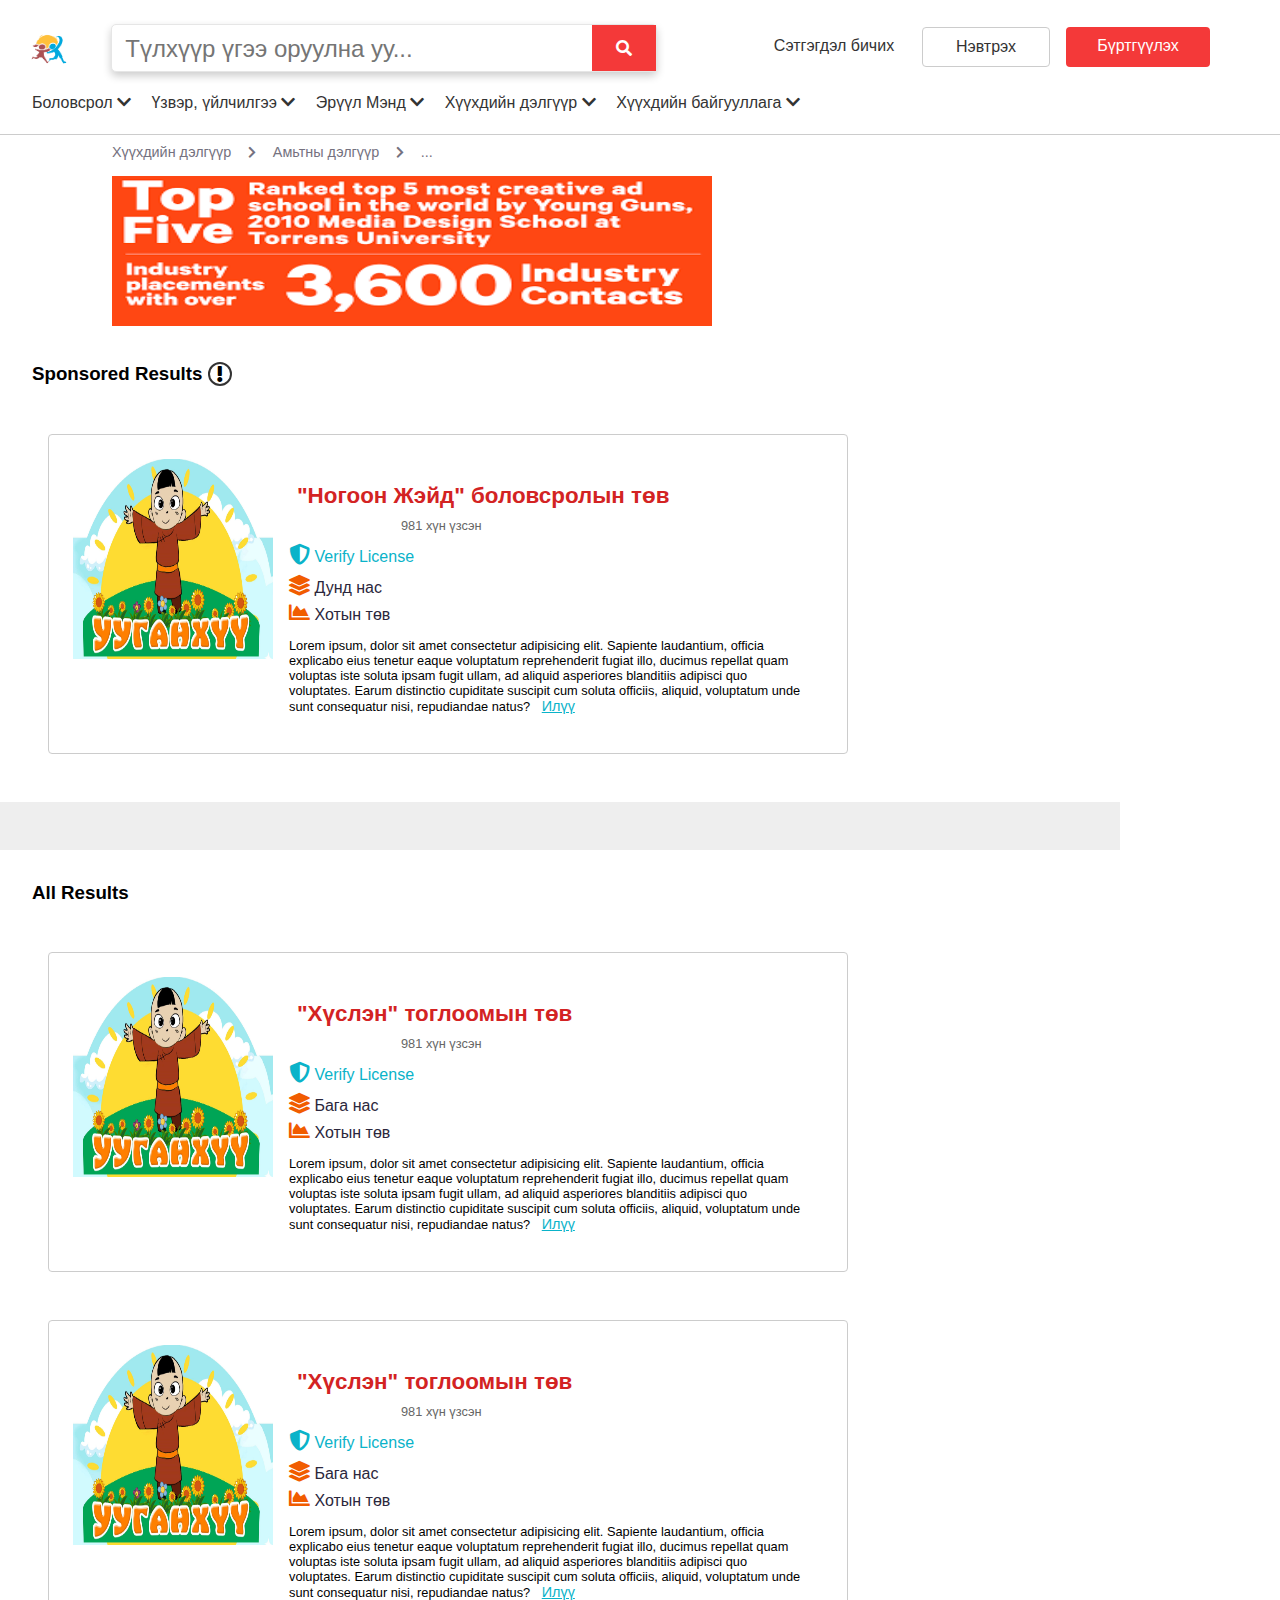
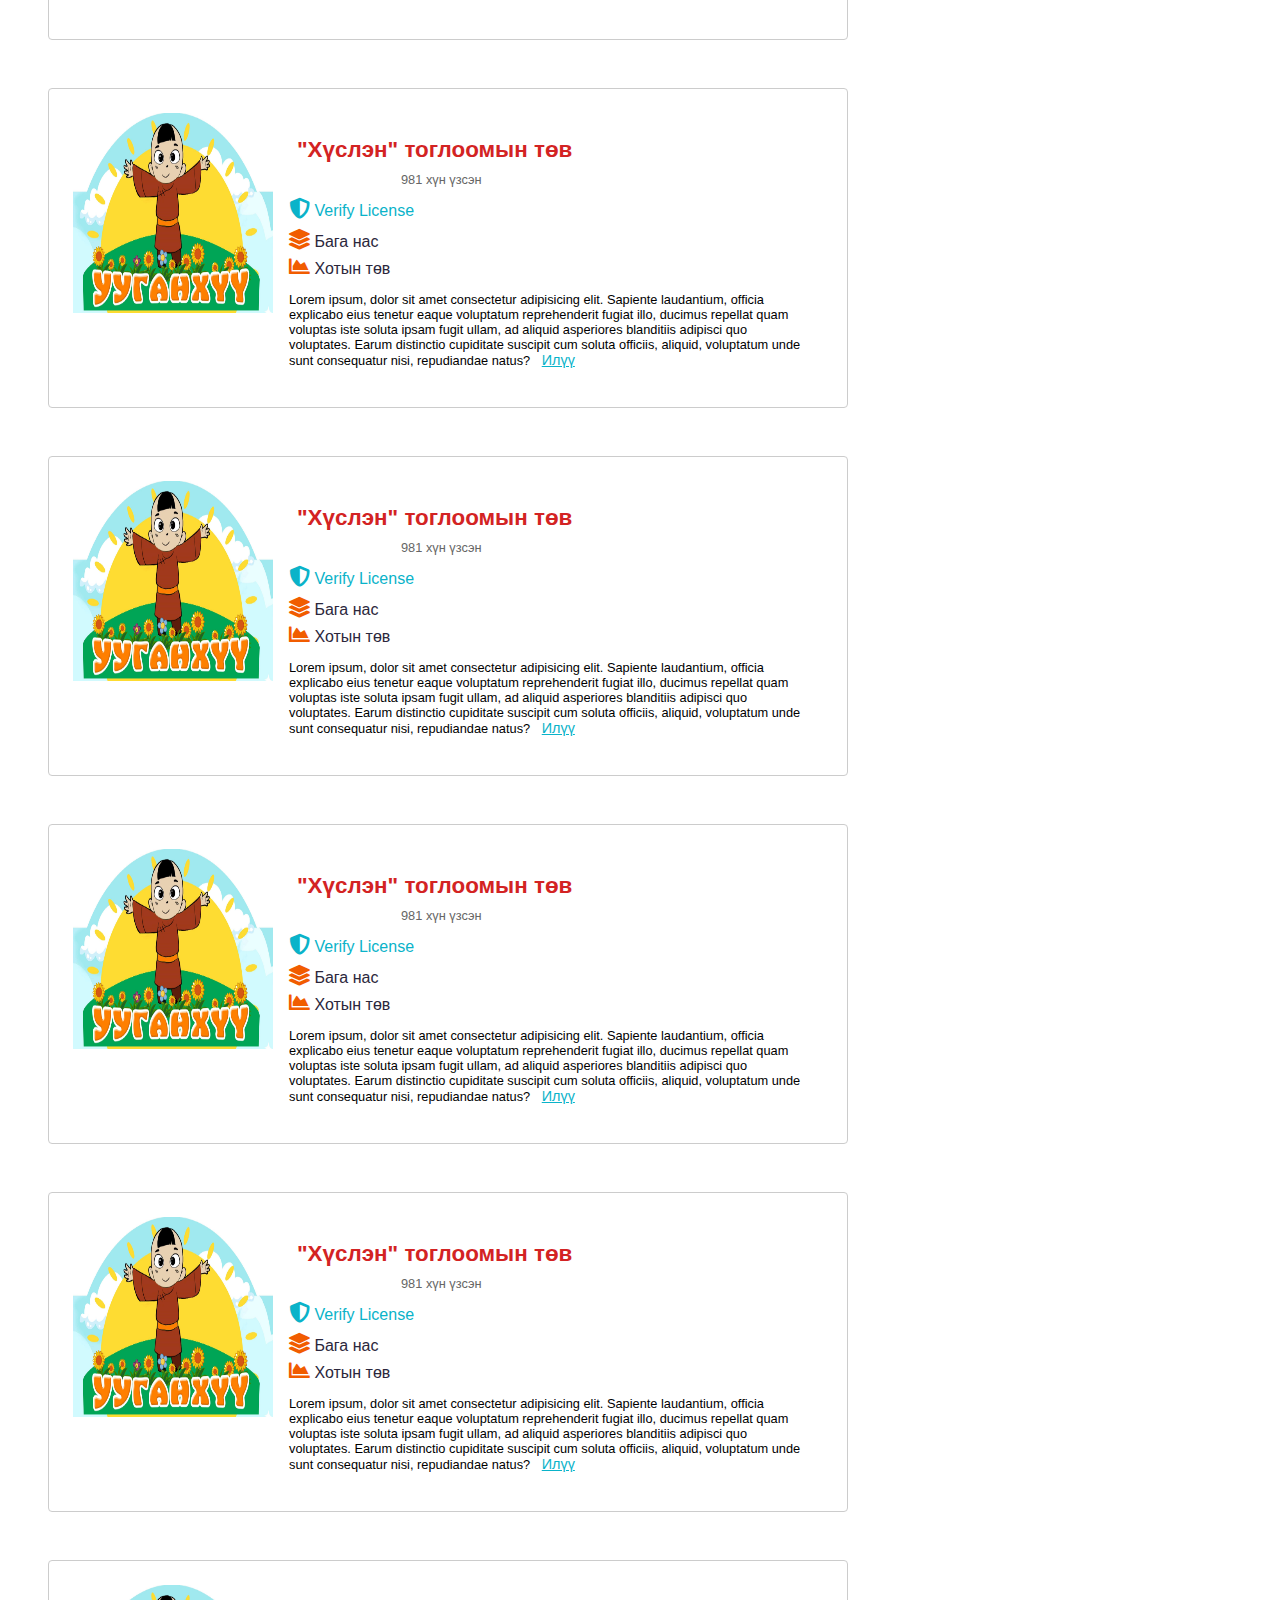
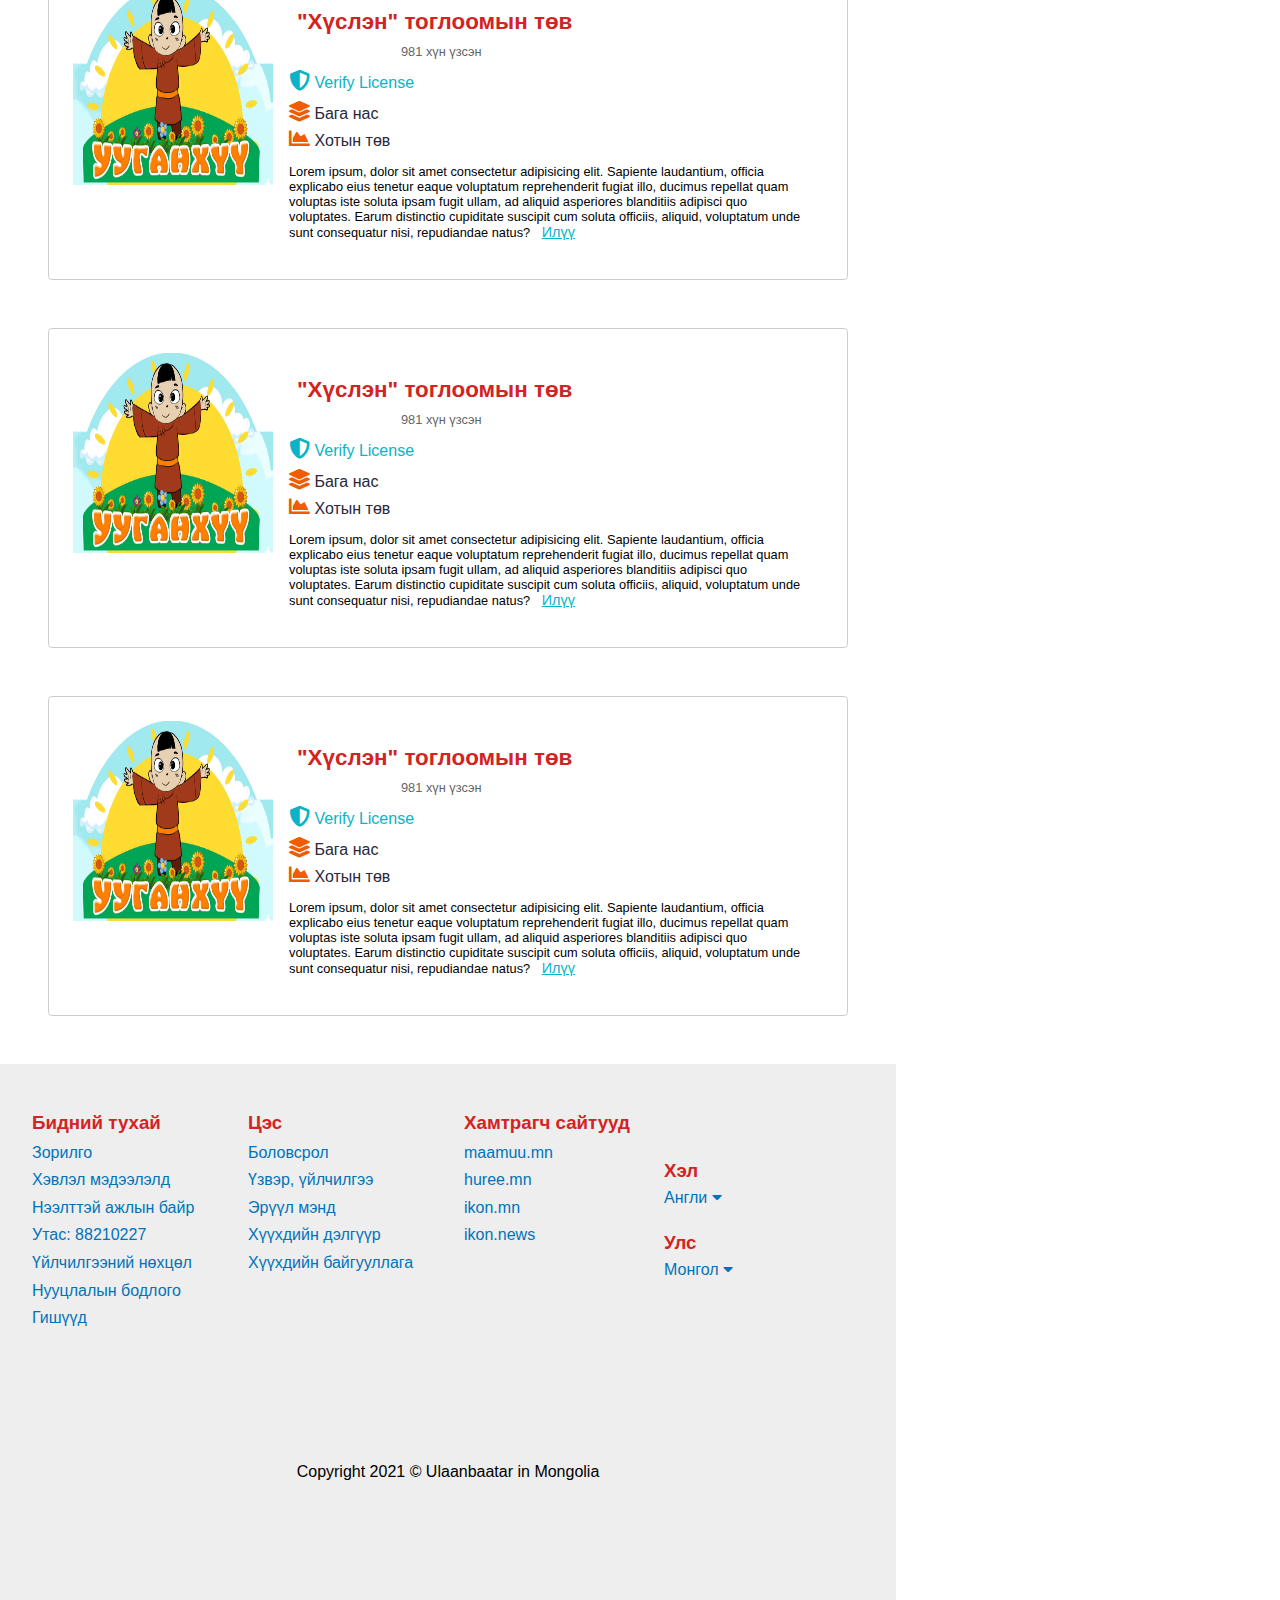
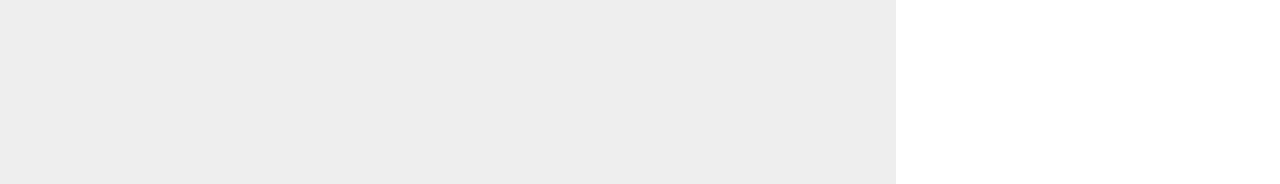
<file: amitnii-delguur.html>
<!DOCTYPE html>
<html lang="en">
<head>
    <meta charset="UTF-8">
    <meta name="viewport" content="width=device-width, initial-scale=1.0">
    <link rel="stylesheet" href="/css/fontawesome/css/all.min.css">
    <link rel="stylesheet" href="/css/style.css">
    <title>Хэлний төв</title>
</head>
<body>
    <header>
        <div id="helnii-tuv-showcase">
            <div class="container">
                <div class="header">
                    <div class="header-body">
                        <div class="header-deed">
                            <div class="logo"><a href="index.html"><img width="50px" height="50px" src="/img/logo.png" alt=""></a>
                            
                            </div>
                            <div class="page-search-box">
                            <input class="search-txt" type="text" name="" placeholder="  Түлхүүр үгээ оруулна уу...">
                                <a class="search-btn" href="#">
                                    <i class="fas fa-search"></i>
                                </a>
                            </div>
                            <div class="header-deed-baruun">
                                <div class="setgegdel-bichih"><a href=""></a>
                                    Сэтгэгдэл бичих
                                </div>
                                <span class="login-btn">
                                    <a href="newtreh.html">Нэвтрэх</a>
                                </span>
                                <span class="signup-btn">
                                    <a href="newtreh.html">Бүртгүүлэх</a>
                                </span>
                            </div>
                        </div>    
                        <div class="header-dood">
                            <div class="dropdown">
                                <a href=""> Боловсрол  <i class="fas fa-chevron-down"></i>   </a>
                                <div class="dropdown-content">
                                <p><a href="helnii-tuv.html"> <i class="fas fa-language"></i> Хэлний төв</a></p>	
                                <p><a href="hugjmiin-surgalt.html"><i class="fas fa-music"></i>Хөгжмийн сургалт</a></p>
                                <p><a href="zurgiin-duguilan.html"><i class="fas fa-paint-brush"></i>Зургийн дугуйлан</a></p>
                                <p><a href="sportiin-surgalt.html"><i class="fas fa-volleyball-ball"></i>Спортын сургалт</a></p>
                                <p><a href="online-surgalt.html"><i class="fas fa-signal"></i>Онлайн сургалт</a></p>
                                <p><a href="ebs.html"><i class="fas fa-book-reader"></i>Ерөнхий боловсрол</a></p>
                                <p><a href="surguuli.html"><i class="fas fa-school"></i>Сургууль</a></p>
                                </div>
                            </div>
                            <div class="dropdown">
                                <a href=""> Үзвэр, үйлчилгээ   <i class="fas fa-chevron-down"></i></a>
                                <div class="dropdown-content">
                                <p><a href="jujig.html"><i class="fas fa-theater-masks"></i>Жүжиг</a></p>
                                    <p> <a href="kino.html"><i class="fas fa-film"></i>Кино</a></p>
                                        <p> <a href="toglolt.html"><i class="fas fa-bullhorn"></i>Тоглолт</a></p>
                                            <p> <a href="event.html"><i class="far fa-calendar-alt"></i>Ивент</a></p>
                                                <p> <a href="temtseen.html"><i class="fas fa-trophy"></i>Уралдаан, тэмцээн</a></p>
                                                    <p> <a href="togloomiin-tuv.html"> <i class="fas fa-democrat"></i>Тоглоомын төв</a></p>
                                                        <p> <a href="amitnii-hureelen.html"> <i class="fas fa-hippo"></i>Амьтны хүрээлэн</a></p>
                                                            <p><a href="restoran.html"> <i class="fas fa-utensils"></i> Ресторан</a></p>
                                </div>
                            </div>
                            <div class="dropdown">
                                <a href=""> Эрүүл Мэнд   <i class="fas fa-chevron-down"></i></a>
                                <div class="dropdown-content">
                                <p><a href="huuhdiin-emneleg.html"><i class="far fa-hospital"></i>Хүүхдийн эмнэлэг</a></p>
                                    <p> <a href="shudnii-emneleg.html"> <i class="fas fa-tooth"></i>Шүдний эмнэлэг</a></p>
                                        <p>  <a href="emch.html"><i class="fas fa-user-nurse"></i> Эмч</a></p>
                                            <p>  <a href="zuvluguu.html"><i class="fas fa-comment-medical"></i> Зөвлөгөө</a></p>
                                                <p> <a href="setgel-zuich.html"> <i class="fab fa-product-hunt"></i> Сэтгэл зүйч</a></p>
                                </div>
                            </div>
                            <div class="dropdown">
                                <a href=""> Хүүхдийн дэлгүүр   <i class="fas fa-chevron-down"></i></a>
                                <div class="dropdown-content">
                                <p><a href="huvtsasnii-delguur.html"><i class="fas fa-tshirt"></i> Хувцасны дэлгүүр</a></p>
                                    <p>  <a href="togloomiin-delguur.html"><i class="fas fa-dice"></i>Тоглоомын дэлгүүр</a></p>
                                        <p> <a href="huuhdiin-buteegdehuun.html"><i class="fas fa-baby-carriage"></i> Хүүхдийн бүтээгдэхүүн</a></p>
                                            <p>  <a href="amitnii-delguur.html"><i class="fas fa-fish"></i>Амьтны дэлгүүр</a></p>
                                                <p>  <a href="nomiin-delguur.html"><i class="fas fa-book"></i>Номын дэлгүүр</a></p>
                                </div>
                            </div>
                            <div class="dropdown">
                                <a href="#"> Хүүхдийн байгууллага   <i class="fas fa-chevron-down"></i></a>
                                <div class="dropdown-content">
                                <p><a href="turiin-baiguullaga.html"><i class="fas fa-sitemap"></i>Төрийн байгууллага</a>	</p>
                                    <p> <a href="huuhed-hamgaalah-baiguullaga.html"> <i class="fas fa-shield-alt"></i>Хүүхэд хамгаалах байгууллага</a>	</p>
                                        <p>  <a href="asramjiin-gazar.html"><i class="fas fa-child"></i> Асрамжийн газар</a>	</p>
                                </div>
                            </div>
                        </div>
                    </div>
                </div>
                <div class="google-maps" >    
                    <iframe src="https://www.google.com/maps/embed?pb=!1m18!1m12!1m3!1d2673.933654391805!2d106.92290251523465!3d47.91832117920653!2m3!1f0!2f0!3f0!3m2!1i1024!2i768!4f13.1!3m3!1m2!1s0x5d9693e6af34ba69%3A0x3c3404996e10037d!2sJet%20school%20of%20English!5e0!3m2!1sen!2smn!4v1618553584764!5m2!1sen!2smn" width="380px" height="600px" style="border:0; position: fixed; margin-top: 8.45rem; margin-left: 56.2rem;" allowfullscreen="" loading="lazy"></iframe>
                </div>
                <div class="ded-category" style="margin-top: 9rem; margin-left: 7rem; color: #757280; font-size: 0.9rem;">
                    Хүүхдийн дэлгүүр <i style="font-size: 0.8rem; padding: 0 0.8rem;" class="fas fa-chevron-right"></i> Амьтны дэлгүүр <i style="font-size: 0.8rem; padding: 0 0.8rem;" class="fas fa-chevron-right"></i> ...
                </div>    
                <div class="helnii-tuv-banner" style="margin-left: 7rem; margin-top: 1rem;"> 
                    <img src="/img/helnii-tuv-banner.png" alt="" width="600px" height="150px">
                </div>
                <div class="sponsored" style="margin-left: 2rem; margin-top: 2rem;">
                    <h3>Sponsored Results <i style="border: 2px solid #333; border-radius: 50%; height: 1.5rem; width: 1.5rem; text-align: center; font-size: 1rem; padding-top: 0.15rem;" class="fas fa-exclamation"></i></h3>
                </div>
                <div class="sponsored-post">
                    <div class="post-img">
                        <img src="/img/toy-center.jpeg" alt="" width="200px" height="200px">
                    </div>
                    <div class="post-text">
                        <div class="post-garchig">
                            <a href="#"> "Ногоон Жэйд" боловсролын төв</a>
                        </div>
                        <div class="i-stars i-stars-regular-5 handalt" title="3.5 star rating">
                            <span class="reviews">981 хүн үзсэн</span>
                        </div>
                        <p class="verify"> <i class="fas fa-shield-alt"></i> Verify License </p>
                        <div class="area">
                            <p> <i class="fas fa-layer-group"></i> Дунд нас </p>
                            <p> <i class="fas fa-chart-area"></i> Хотын төв </p>
                        </div>
                        <p class="tailbar">
                            Lorem ipsum, dolor sit amet consectetur adipisicing elit. Sapiente laudantium, officia explicabo eius tenetur eaque voluptatum reprehenderit fugiat illo, ducimus repellat quam voluptas iste soluta ipsam fugit ullam, ad aliquid asperiores blanditiis adipisci quo voluptates. Earum distinctio cupiditate suscipit cum soluta officiis, aliquid, voluptatum unde sunt consequatur nisi, repudiandae natus?
                            <span class="iluu">Илүү</span>
                        </p>
                    </div>
                </div>
                <div class="zaag-line"></div>
                <div class="sponsored" style="margin-left: 2rem; margin-top: 2rem;">
                    <h3>All Results</h3>
                </div>
                <div class="sponsored-post">
                    <div class="post-img">
                        <img src="/img/toy-center.jpeg" alt="" width="200px" height="200px">
                    </div>
                    <div class="post-text">
                        <div class="post-garchig">
                            <a href="#">"Хүслэн" тоглоомын төв</a>
                        </div>
                        <div class="i-stars i-stars-regular-5 handalt" title="3.5 star rating">
                            <span class="reviews">981 хүн үзсэн</span>
                        </div>
                        <p class="verify"> <i class="fas fa-shield-alt"></i> Verify License </p>
                        <div class="area">
                            <p> <i class="fas fa-layer-group"></i> Бага нас </p>
                            <p> <i class="fas fa-chart-area"></i> Хотын төв </p>
                        </div>
                        <p class="tailbar">
                            Lorem ipsum, dolor sit amet consectetur adipisicing elit. Sapiente laudantium, officia explicabo eius tenetur eaque voluptatum reprehenderit fugiat illo, ducimus repellat quam voluptas iste soluta ipsam fugit ullam, ad aliquid asperiores blanditiis adipisci quo voluptates. Earum distinctio cupiditate suscipit cum soluta officiis, aliquid, voluptatum unde sunt consequatur nisi, repudiandae natus?
                            <span class="iluu">Илүү</span>
                        </p>
                    </div>
                </div><div class="sponsored-post">
                    <div class="post-img">
                        <img src="/img/toy-center.jpeg" alt="" width="200px" height="200px">
                    </div>
                    <div class="post-text">
                        <div class="post-garchig">
                            <a href="#">"Хүслэн" тоглоомын төв</a>
                        </div>
                        <div class="i-stars i-stars-regular-5 handalt" title="3.5 star rating">
                            <span class="reviews">981 хүн үзсэн</span>
                        </div>
                        <p class="verify"> <i class="fas fa-shield-alt"></i> Verify License </p>
                        <div class="area">
                            <p> <i class="fas fa-layer-group"></i> Бага нас </p>
                            <p> <i class="fas fa-chart-area"></i> Хотын төв </p>
                        </div>
                        <p class="tailbar">
                            Lorem ipsum, dolor sit amet consectetur adipisicing elit. Sapiente laudantium, officia explicabo eius tenetur eaque voluptatum reprehenderit fugiat illo, ducimus repellat quam voluptas iste soluta ipsam fugit ullam, ad aliquid asperiores blanditiis adipisci quo voluptates. Earum distinctio cupiditate suscipit cum soluta officiis, aliquid, voluptatum unde sunt consequatur nisi, repudiandae natus?
                            <span class="iluu">Илүү</span>
                        </p>
                    </div>
                </div>
                <div class="sponsored-post">
                    <div class="post-img">
                        <img src="/img/toy-center.jpeg" alt="" width="200px" height="200px">
                    </div>
                    <div class="post-text">
                        <div class="post-garchig">
                            <a href="#">"Хүслэн" тоглоомын төв</a>
                        </div>
                        <div class="i-stars i-stars-regular-5 handalt" title="3.5 star rating">
                            <span class="reviews">981 хүн үзсэн</span>
                        </div>
                        <p class="verify"> <i class="fas fa-shield-alt"></i> Verify License </p>
                        <div class="area">
                            <p> <i class="fas fa-layer-group"></i> Бага нас </p>
                            <p> <i class="fas fa-chart-area"></i> Хотын төв </p>
                        </div>
                        <p class="tailbar">
                            Lorem ipsum, dolor sit amet consectetur adipisicing elit. Sapiente laudantium, officia explicabo eius tenetur eaque voluptatum reprehenderit fugiat illo, ducimus repellat quam voluptas iste soluta ipsam fugit ullam, ad aliquid asperiores blanditiis adipisci quo voluptates. Earum distinctio cupiditate suscipit cum soluta officiis, aliquid, voluptatum unde sunt consequatur nisi, repudiandae natus?
                            <span class="iluu">Илүү</span>
                        </p>
                    </div>
                </div><div class="sponsored-post">
                    <div class="post-img">
                        <img src="/img/toy-center.jpeg" alt="" width="200px" height="200px">
                    </div>
                    <div class="post-text">
                        <div class="post-garchig">
                            <a href="#">"Хүслэн" тоглоомын төв</a>
                        </div>
                        <div class="i-stars i-stars-regular-5 handalt" title="3.5 star rating">
                            <span class="reviews">981 хүн үзсэн</span>
                        </div>
                        <p class="verify"> <i class="fas fa-shield-alt"></i> Verify License </p>
                        <div class="area">
                            <p> <i class="fas fa-layer-group"></i> Бага нас </p>
                            <p> <i class="fas fa-chart-area"></i> Хотын төв </p>
                        </div>
                        <p class="tailbar">
                            Lorem ipsum, dolor sit amet consectetur adipisicing elit. Sapiente laudantium, officia explicabo eius tenetur eaque voluptatum reprehenderit fugiat illo, ducimus repellat quam voluptas iste soluta ipsam fugit ullam, ad aliquid asperiores blanditiis adipisci quo voluptates. Earum distinctio cupiditate suscipit cum soluta officiis, aliquid, voluptatum unde sunt consequatur nisi, repudiandae natus?
                            <span class="iluu">Илүү</span>
                        </p>
                    </div>
                </div><div class="sponsored-post">
                    <div class="post-img">
                        <img src="/img/toy-center.jpeg" alt="" width="200px" height="200px">
                    </div>
                    <div class="post-text">
                        <div class="post-garchig">
                            <a href="#">"Хүслэн" тоглоомын төв</a>
                        </div>
                        <div class="i-stars i-stars-regular-5 handalt" title="3.5 star rating">
                            <span class="reviews">981 хүн үзсэн</span>
                        </div>
                        <p class="verify"> <i class="fas fa-shield-alt"></i> Verify License </p>
                        <div class="area">
                            <p> <i class="fas fa-layer-group"></i> Бага нас </p>
                            <p> <i class="fas fa-chart-area"></i> Хотын төв </p>
                        </div>
                        <p class="tailbar">
                            Lorem ipsum, dolor sit amet consectetur adipisicing elit. Sapiente laudantium, officia explicabo eius tenetur eaque voluptatum reprehenderit fugiat illo, ducimus repellat quam voluptas iste soluta ipsam fugit ullam, ad aliquid asperiores blanditiis adipisci quo voluptates. Earum distinctio cupiditate suscipit cum soluta officiis, aliquid, voluptatum unde sunt consequatur nisi, repudiandae natus?
                            <span class="iluu">Илүү</span>
                        </p>
                    </div>
                </div><div class="sponsored-post">
                    <div class="post-img">
                        <img src="/img/toy-center.jpeg" alt="" width="200px" height="200px">
                    </div>
                    <div class="post-text">
                        <div class="post-garchig">
                            <a href="#">"Хүслэн" тоглоомын төв</a>
                        </div>
                        <div class="i-stars i-stars-regular-5 handalt" title="3.5 star rating">
                            <span class="reviews">981 хүн үзсэн</span>
                        </div>
                        <p class="verify"> <i class="fas fa-shield-alt"></i> Verify License </p>
                        <div class="area">
                            <p> <i class="fas fa-layer-group"></i> Бага нас </p>
                            <p> <i class="fas fa-chart-area"></i> Хотын төв </p>
                        </div>
                        <p class="tailbar">
                            Lorem ipsum, dolor sit amet consectetur adipisicing elit. Sapiente laudantium, officia explicabo eius tenetur eaque voluptatum reprehenderit fugiat illo, ducimus repellat quam voluptas iste soluta ipsam fugit ullam, ad aliquid asperiores blanditiis adipisci quo voluptates. Earum distinctio cupiditate suscipit cum soluta officiis, aliquid, voluptatum unde sunt consequatur nisi, repudiandae natus?
                            <span class="iluu">Илүү</span>
                        </p>
                    </div>
                </div><div class="sponsored-post">
                    <div class="post-img">
                        <img src="/img/toy-center.jpeg" alt="" width="200px" height="200px">
                    </div>
                    <div class="post-text">
                        <div class="post-garchig">
                            <a href="#">"Хүслэн" тоглоомын төв</a>
                        </div>
                        <div class="i-stars i-stars-regular-5 handalt" title="3.5 star rating">
                            <span class="reviews">981 хүн үзсэн</span>
                        </div>
                        <p class="verify"> <i class="fas fa-shield-alt"></i> Verify License </p>
                        <div class="area">
                            <p> <i class="fas fa-layer-group"></i> Бага нас </p>
                            <p> <i class="fas fa-chart-area"></i> Хотын төв </p>
                        </div>
                        <p class="tailbar">
                            Lorem ipsum, dolor sit amet consectetur adipisicing elit. Sapiente laudantium, officia explicabo eius tenetur eaque voluptatum reprehenderit fugiat illo, ducimus repellat quam voluptas iste soluta ipsam fugit ullam, ad aliquid asperiores blanditiis adipisci quo voluptates. Earum distinctio cupiditate suscipit cum soluta officiis, aliquid, voluptatum unde sunt consequatur nisi, repudiandae natus?
                            <span class="iluu">Илүү</span>
                        </p>
                    </div>
                </div><div class="sponsored-post">
                    <div class="post-img">
                        <img src="/img/toy-center.jpeg" alt="" width="200px" height="200px">
                    </div>
                    <div class="post-text">
                        <div class="post-garchig">
                            <a href="#">"Хүслэн" тоглоомын төв</a>
                        </div>
                        <div class="i-stars i-stars-regular-5 handalt" title="3.5 star rating">
                            <span class="reviews">981 хүн үзсэн</span>
                        </div>
                        <p class="verify"> <i class="fas fa-shield-alt"></i> Verify License </p>
                        <div class="area">
                            <p> <i class="fas fa-layer-group"></i> Бага нас </p>
                            <p> <i class="fas fa-chart-area"></i> Хотын төв </p>
                        </div>
                        <p class="tailbar">
                            Lorem ipsum, dolor sit amet consectetur adipisicing elit. Sapiente laudantium, officia explicabo eius tenetur eaque voluptatum reprehenderit fugiat illo, ducimus repellat quam voluptas iste soluta ipsam fugit ullam, ad aliquid asperiores blanditiis adipisci quo voluptates. Earum distinctio cupiditate suscipit cum soluta officiis, aliquid, voluptatum unde sunt consequatur nisi, repudiandae natus?
                            <span class="iluu">Илүү</span>
                        </p>
                    </div>
                </div><div class="sponsored-post">
                    <div class="post-img">
                        <img src="/img/toy-center.jpeg" alt="" width="200px" height="200px">
                    </div>
                    <div class="post-text">
                        <div class="post-garchig">
                            <a href="#">"Хүслэн" тоглоомын төв</a>
                        </div>
                        <div class="i-stars i-stars-regular-5 handalt" title="3.5 star rating">
                            <span class="reviews">981 хүн үзсэн</span>
                        </div>
                        <p class="verify"> <i class="fas fa-shield-alt"></i> Verify License </p>
                        <div class="area">
                            <p> <i class="fas fa-layer-group"></i> Бага нас </p>
                            <p> <i class="fas fa-chart-area"></i> Хотын төв </p>
                        </div>
                        <p class="tailbar">
                            Lorem ipsum, dolor sit amet consectetur adipisicing elit. Sapiente laudantium, officia explicabo eius tenetur eaque voluptatum reprehenderit fugiat illo, ducimus repellat quam voluptas iste soluta ipsam fugit ullam, ad aliquid asperiores blanditiis adipisci quo voluptates. Earum distinctio cupiditate suscipit cum soluta officiis, aliquid, voluptatum unde sunt consequatur nisi, repudiandae natus?
                            <span class="iluu">Илүү</span>
                        </p>
                    </div>
                </div>
            </div>
        </div>
    </header>

    <!-- Footer -->
    <footer id="page-footer">
        <div class="container">
            <div class="body">
                <div class="row1">
                    <h3>Бидний тухай</h3>
                    <ul>
                        <li>Зорилго</li>
                        <li>Хэвлэл мэдээлэлд</li>
                        <li>Нээлттэй ажлын байр</li>
                        <li>Утас: 88210227</li>
                        <li>Үйлчилгээний нөхцөл</li>
                        <li>Нууцлалын бодлого</li>
                        <li>Гишүүд</li>
                    </ul>
                </div>
                <div class="row1">
                    <h3>Цэс</h3>
                    <ul>
                        <li>Боловсрол</li>
                        <li>Үзвэр, үйлчилгээ</li>
                        <li>Эрүүл мэнд</li>
                        <li>Хүүхдийн дэлгүүр</li>
                        <li>Хүүхдийн байгууллага</li>
                    </ul>
                </div>
                <div class="row1">
                    <h3>Хамтрагч сайтууд</h3>
                    <ul>
                        <li>maamuu.mn</li>
                        <li>huree.mn</li>
                        <li>ikon.mn</li>
                        <li>ikon.news</li>
                    </ul>
                </div>
                <div class="row2">
                    <h3>Хэл</h3>
                    <p>Англи  <i class="fas fa-caret-down"></i> </p>
                    <br>
                    <h3>Улс</h3>
                    <p>Монгол  <i class="fas fa-caret-down"></i></p> 
                </div>
            </div>
            <div class="footer-end">
                <p>Copyright 2021 &copy; Ulaanbaatar in Mongolia</p>
            </div>
        </div>
    </footer>
</body>
</html>
</file>
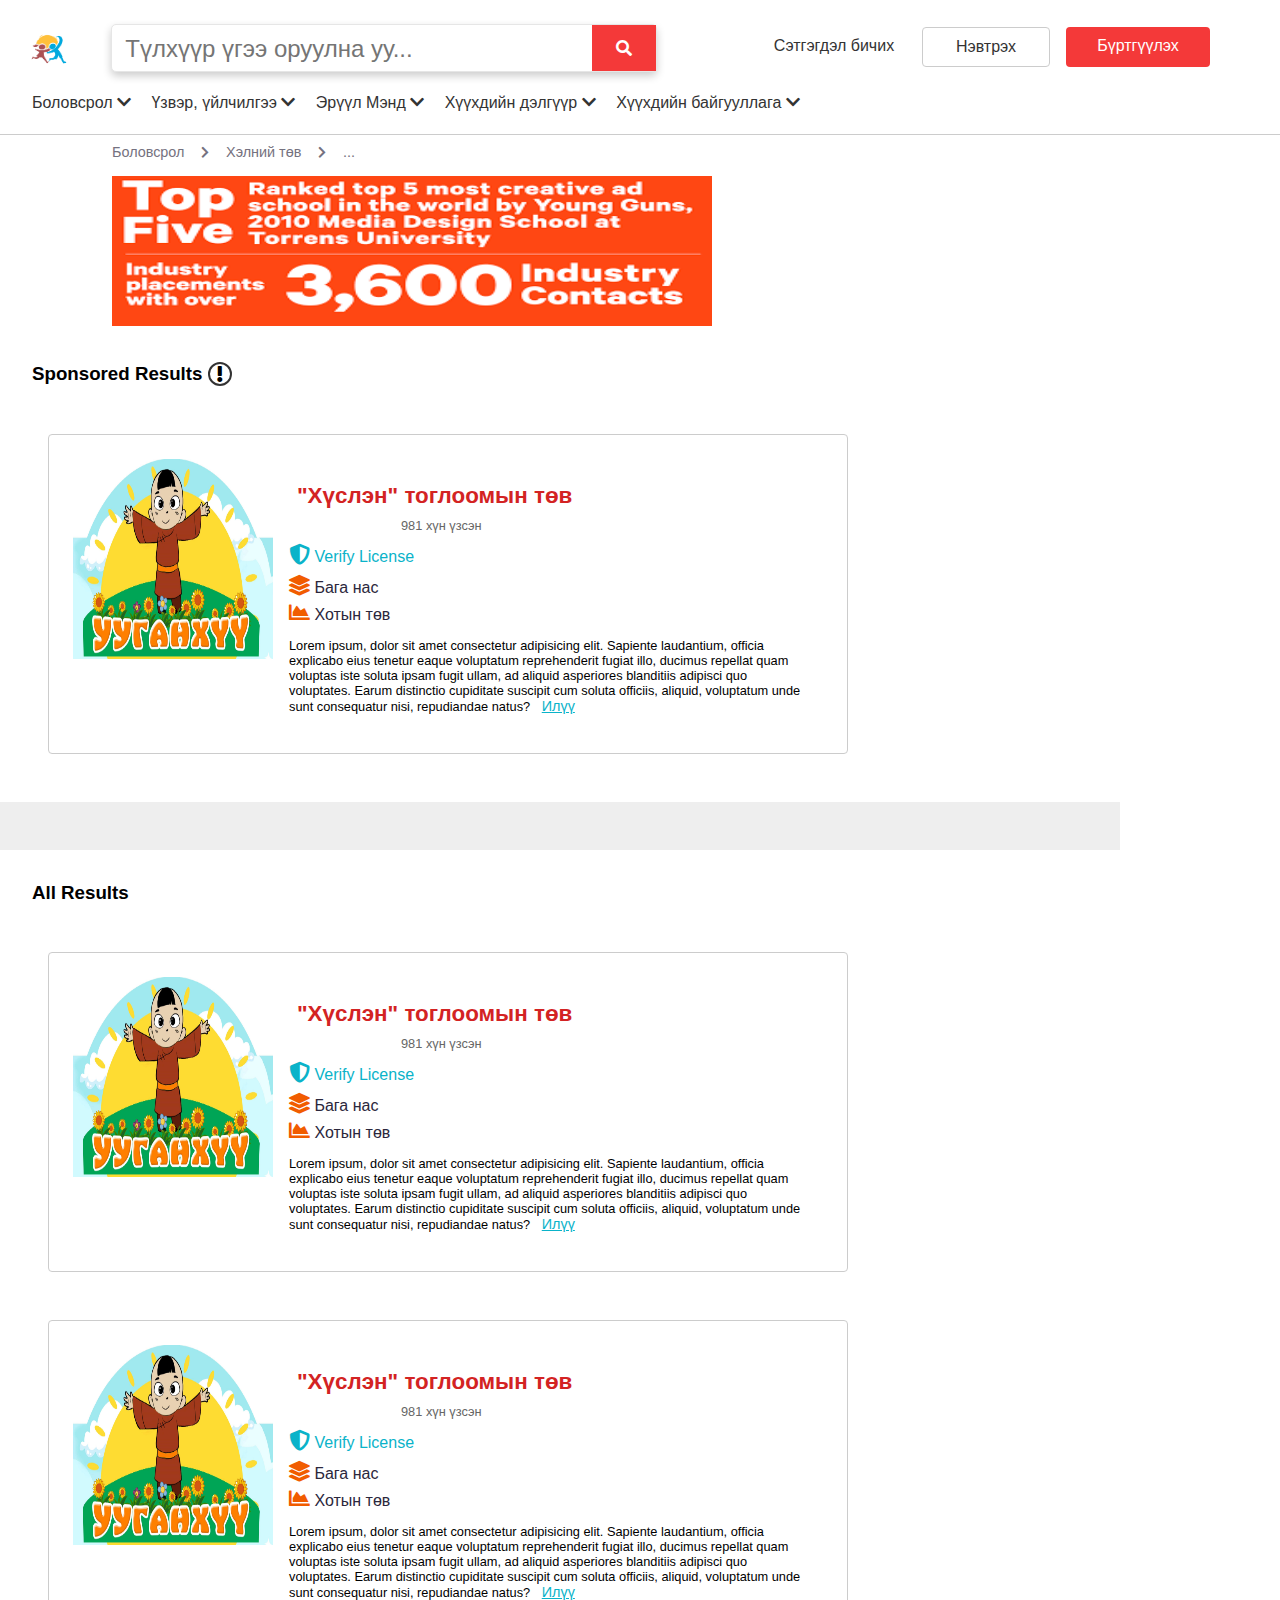
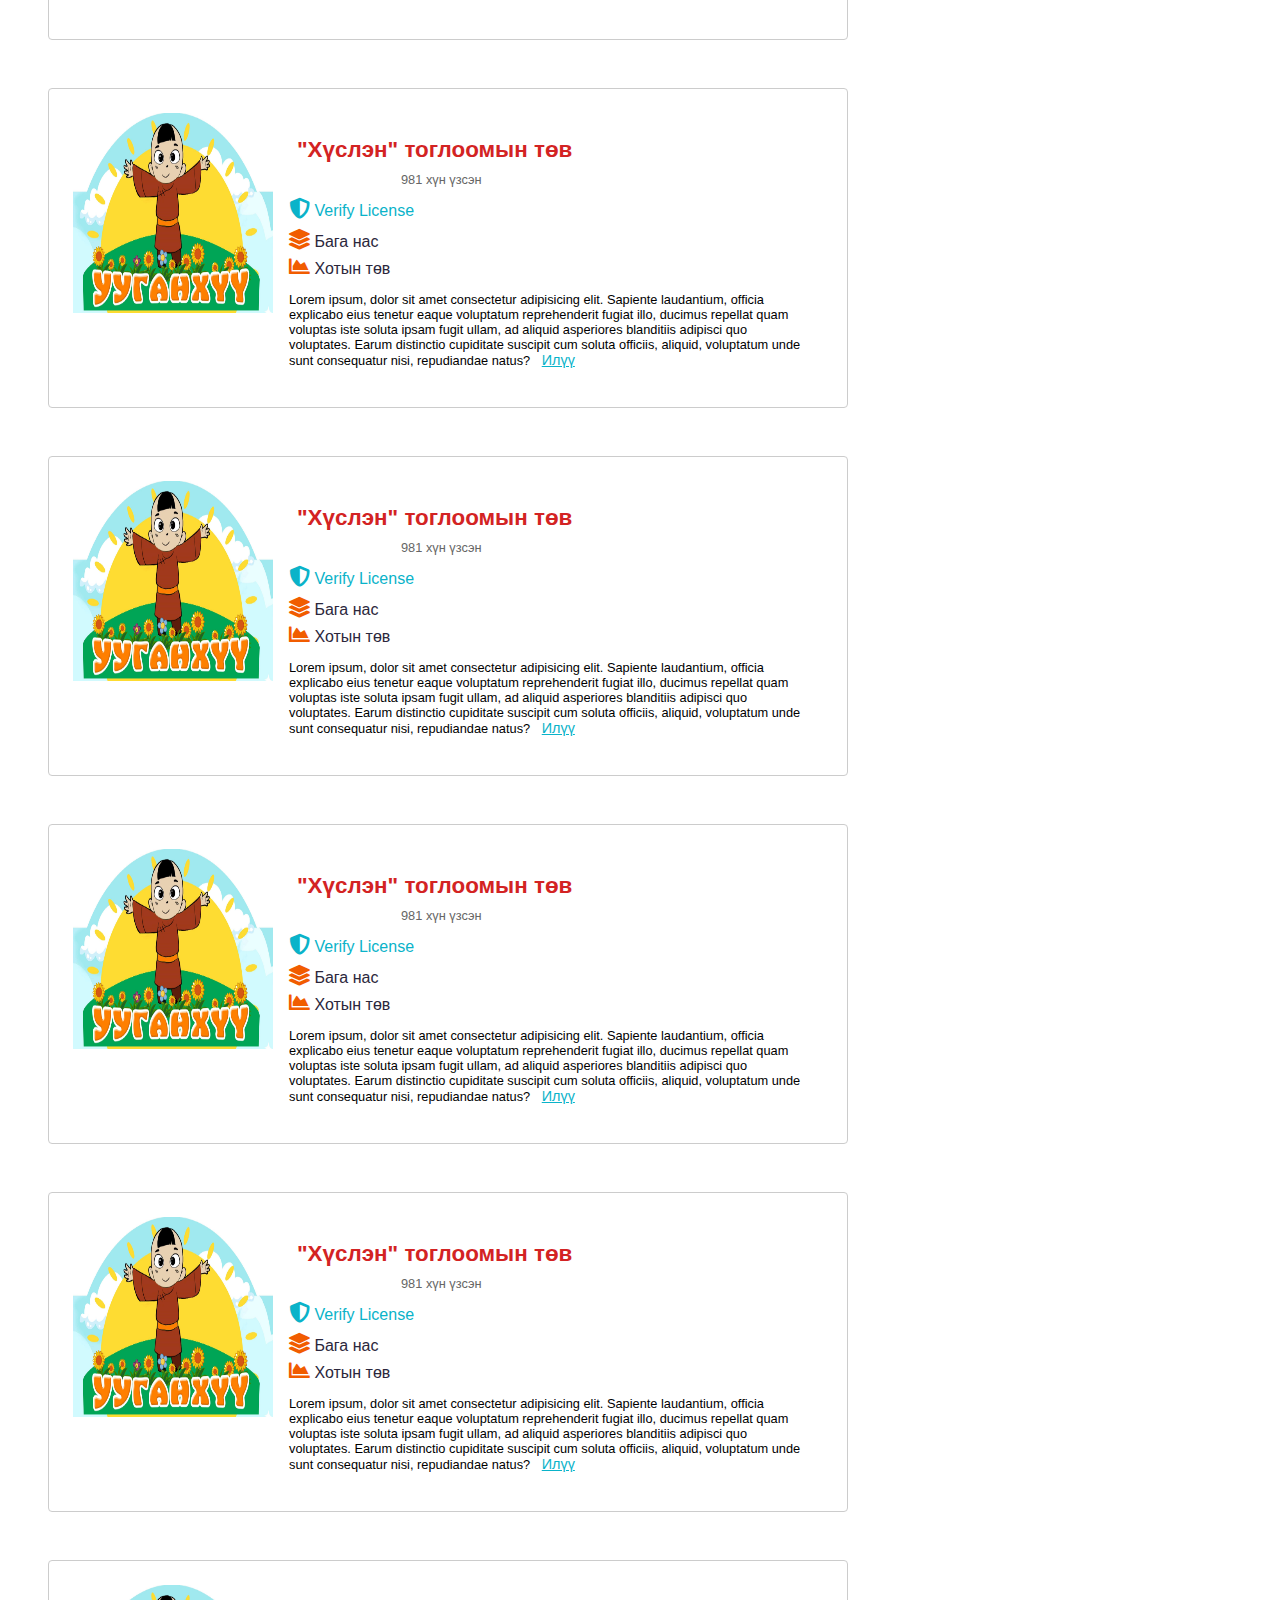
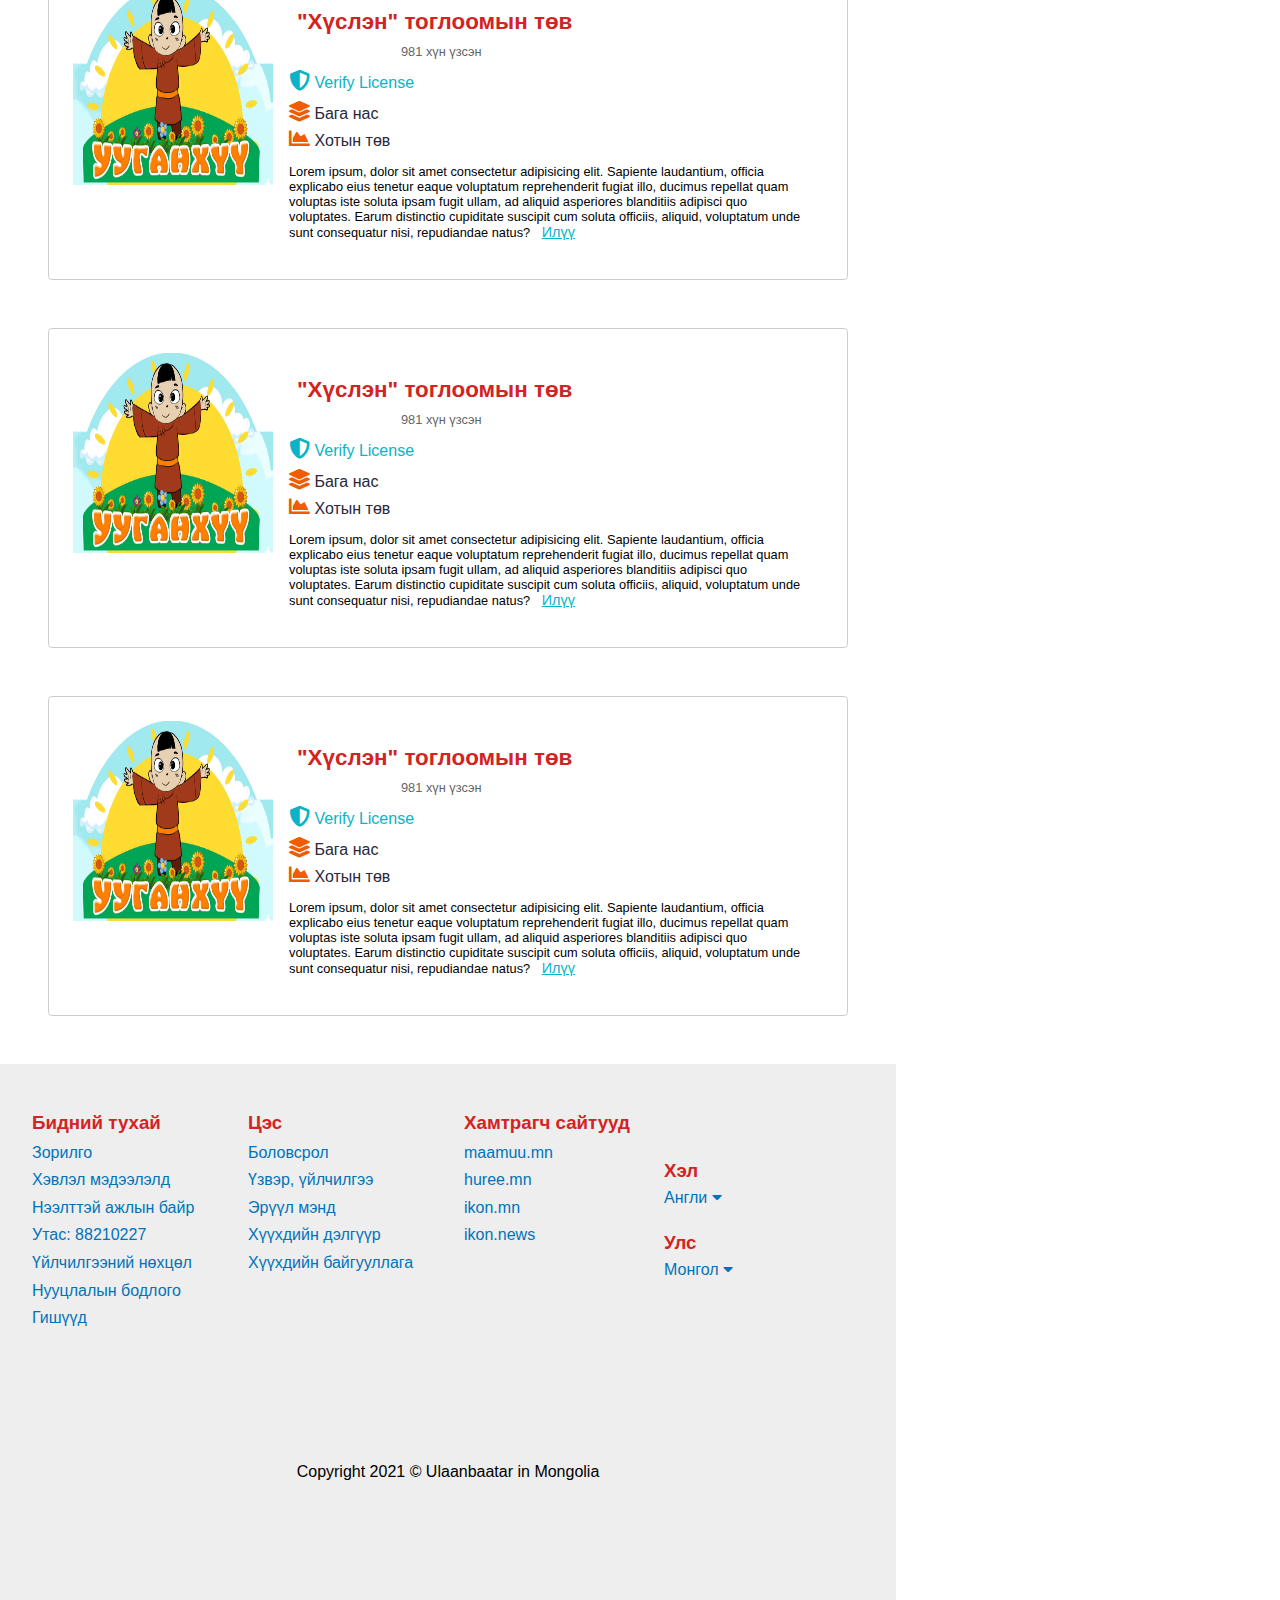
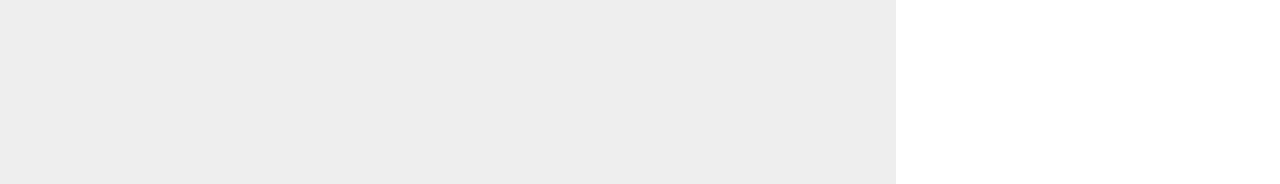
<file: amitnii-hureelen.html>
<!DOCTYPE html>
<html lang="en">
<head>
    <meta charset="UTF-8">
    <meta name="viewport" content="width=device-width, initial-scale=1.0">
    <link rel="stylesheet" href="/css/fontawesome/css/all.min.css">
    <link rel="stylesheet" href="/css/style.css">
    <title>Хэлний төв</title>
</head>
<body>
    <header>
        <div id="helnii-tuv-showcase">
            <div class="container">
                <div class="header">
                    <div class="header-body">
                        <div class="header-deed">
                            <div class="logo"><a href="index.html"><img width="50px" height="50px" src="/img/logo.png" alt=""></a>
                            
                            </div>
                            <div class="page-search-box">
                            <input class="search-txt" type="text" name="" placeholder="  Түлхүүр үгээ оруулна уу...">
                                <a class="search-btn" href="#">
                                    <i class="fas fa-search"></i>
                                </a>
                            </div>
                            <div class="header-deed-baruun">
                                <div class="setgegdel-bichih"><a href=""></a>
                                    Сэтгэгдэл бичих
                                </div>
                                <span class="login-btn">
                                    <a href="newtreh.html">Нэвтрэх</a>
                                </span>
                                <span class="signup-btn">
                                    <a href="newtreh.html">Бүртгүүлэх</a>
                                </span>
                            </div>
                        </div>    
                        <div class="header-dood">
                            <div class="dropdown">
                                <a href=""> Боловсрол  <i class="fas fa-chevron-down"></i>   </a>
                                <div class="dropdown-content">
                                <p><a href="helnii-tuv.html"> <i class="fas fa-language"></i> Хэлний төв</a></p>	
                                <p><a href="hugjmiin-surgalt.html"><i class="fas fa-music"></i>Хөгжмийн сургалт</a></p>
                                <p><a href="zurgiin-duguilan.html"><i class="fas fa-paint-brush"></i>Зургийн дугуйлан</a></p>
                                <p><a href="sportiin-surgalt.html"><i class="fas fa-volleyball-ball"></i>Спортын сургалт</a></p>
                                <p><a href="online-surgalt.html"><i class="fas fa-signal"></i>Онлайн сургалт</a></p>
                                <p><a href="ebs.html"><i class="fas fa-book-reader"></i>Ерөнхий боловсрол</a></p>
                                <p><a href="surguuli.html"><i class="fas fa-school"></i>Сургууль</a></p>
                                </div>
                            </div>
                            <div class="dropdown">
                                <a href=""> Үзвэр, үйлчилгээ   <i class="fas fa-chevron-down"></i></a>
                                <div class="dropdown-content">
                                <p><a href="jujig.html"><i class="fas fa-theater-masks"></i>Жүжиг</a></p>
                                    <p> <a href="kino.html"><i class="fas fa-film"></i>Кино</a></p>
                                        <p> <a href="toglolt.html"><i class="fas fa-bullhorn"></i>Тоглолт</a></p>
                                            <p> <a href="event.html"><i class="far fa-calendar-alt"></i>Ивент</a></p>
                                                <p> <a href="temtseen.html"><i class="fas fa-trophy"></i>Уралдаан, тэмцээн</a></p>
                                                    <p> <a href="togloomiin-tuv.html"> <i class="fas fa-democrat"></i>Тоглоомын төв</a></p>
                                                        <p> <a href="amitnii-hureelen.html"> <i class="fas fa-hippo"></i>Амьтны хүрээлэн</a></p>
                                                            <p><a href="restoran.html"> <i class="fas fa-utensils"></i> Ресторан</a></p>
                                </div>
                            </div>
                            <div class="dropdown">
                                <a href=""> Эрүүл Мэнд   <i class="fas fa-chevron-down"></i></a>
                                <div class="dropdown-content">
                                <p><a href="huuhdiin-emneleg.html"><i class="far fa-hospital"></i>Хүүхдийн эмнэлэг</a></p>
                                    <p> <a href="shudnii-emneleg.html"> <i class="fas fa-tooth"></i>Шүдний эмнэлэг</a></p>
                                        <p>  <a href="emch.html"><i class="fas fa-user-nurse"></i> Эмч</a></p>
                                            <p>  <a href="zuvluguu.html"><i class="fas fa-comment-medical"></i> Зөвлөгөө</a></p>
                                                <p> <a href="setgel-zuich.html"> <i class="fab fa-product-hunt"></i> Сэтгэл зүйч</a></p>
                                </div>
                            </div>
                            <div class="dropdown">
                                <a href=""> Хүүхдийн дэлгүүр   <i class="fas fa-chevron-down"></i></a>
                                <div class="dropdown-content">
                                <p><a href="huvtsasnii-delguur.html"><i class="fas fa-tshirt"></i> Хувцасны дэлгүүр</a></p>
                                    <p>  <a href="togloomiin-delguur.html"><i class="fas fa-dice"></i>Тоглоомын дэлгүүр</a></p>
                                        <p> <a href="huuhdiin-buteegdehuun.html"><i class="fas fa-baby-carriage"></i> Хүүхдийн бүтээгдэхүүн</a></p>
                                            <p>  <a href="amitnii-delguur.html"><i class="fas fa-fish"></i>Амьтны дэлгүүр</a></p>
                                                <p>  <a href="nomiin-delguur.html"><i class="fas fa-book"></i>Номын дэлгүүр</a></p>
                                </div>
                            </div>
                            <div class="dropdown">
                                <a href="#"> Хүүхдийн байгууллага   <i class="fas fa-chevron-down"></i></a>
                                <div class="dropdown-content">
                                <p><a href="turiin-baiguullaga.html"><i class="fas fa-sitemap"></i>Төрийн байгууллага</a>	</p>
                                    <p> <a href="huuhed-hamgaalah-baiguullaga.html"> <i class="fas fa-shield-alt"></i>Хүүхэд хамгаалах байгууллага</a>	</p>
                                        <p>  <a href="asramjiin-gazar.html"><i class="fas fa-child"></i> Асрамжийн газар</a>	</p>
                                </div>
                            </div>
                        </div>
                    </div>
                </div>
                <div class="google-maps" >    
                    <iframe src="https://www.google.com/maps/embed?pb=!1m18!1m12!1m3!1d2673.933654391805!2d106.92290251523465!3d47.91832117920653!2m3!1f0!2f0!3f0!3m2!1i1024!2i768!4f13.1!3m3!1m2!1s0x5d9693e6af34ba69%3A0x3c3404996e10037d!2sJet%20school%20of%20English!5e0!3m2!1sen!2smn!4v1618553584764!5m2!1sen!2smn" width="380px" height="600px" style="border:0; position: fixed; margin-top: 8.45rem; margin-left: 56.2rem;" allowfullscreen="" loading="lazy"></iframe>
                </div>
                <div class="ded-category" style="margin-top: 9rem; margin-left: 7rem; color: #757280; font-size: 0.9rem;">
                    Боловсрол <i style="font-size: 0.8rem; padding: 0 0.8rem;" class="fas fa-chevron-right"></i> Хэлний төв <i style="font-size: 0.8rem; padding: 0 0.8rem;" class="fas fa-chevron-right"></i> ...
                </div>    
                <div class="helnii-tuv-banner" style="margin-left: 7rem; margin-top: 1rem;"> 
                    <img src="/img/helnii-tuv-banner.png" alt="" width="600px" height="150px">
                </div>
                <div class="sponsored" style="margin-left: 2rem; margin-top: 2rem;">
                    <h3>Sponsored Results <i style="border: 2px solid #333; border-radius: 50%; height: 1.5rem; width: 1.5rem; text-align: center; font-size: 1rem; padding-top: 0.15rem;" class="fas fa-exclamation"></i></h3>
                </div>
                <div class="sponsored-post">
                    <div class="post-img">
                        <img src="/img/toy-center.jpeg" alt="" width="200px" height="200px">
                    </div>
                    <div class="post-text">
                        <div class="post-garchig">
                            <a href="#">"Хүслэн" тоглоомын төв</a>
                        </div>
                        <div class="i-stars i-stars-regular-5 handalt" title="3.5 star rating">
                            <span class="reviews">981 хүн үзсэн</span>
                        </div>
                        <p class="verify"> <i class="fas fa-shield-alt"></i> Verify License </p>
                        <div class="area">
                            <p> <i class="fas fa-layer-group"></i> Бага нас </p>
                            <p> <i class="fas fa-chart-area"></i> Хотын төв </p>
                        </div>
                        <p class="tailbar">
                            Lorem ipsum, dolor sit amet consectetur adipisicing elit. Sapiente laudantium, officia explicabo eius tenetur eaque voluptatum reprehenderit fugiat illo, ducimus repellat quam voluptas iste soluta ipsam fugit ullam, ad aliquid asperiores blanditiis adipisci quo voluptates. Earum distinctio cupiditate suscipit cum soluta officiis, aliquid, voluptatum unde sunt consequatur nisi, repudiandae natus?
                            <span class="iluu">Илүү</span>
                        </p>
                    </div>
                </div>
                <div class="zaag-line"></div>
                <div class="sponsored" style="margin-left: 2rem; margin-top: 2rem;">
                    <h3>All Results</h3>
                </div>
                <div class="sponsored-post">
                    <div class="post-img">
                        <img src="/img/toy-center.jpeg" alt="" width="200px" height="200px">
                    </div>
                    <div class="post-text">
                        <div class="post-garchig">
                            <a href="#">"Хүслэн" тоглоомын төв</a>
                        </div>
                        <div class="i-stars i-stars-regular-5 handalt" title="3.5 star rating">
                            <span class="reviews">981 хүн үзсэн</span>
                        </div>
                        <p class="verify"> <i class="fas fa-shield-alt"></i> Verify License </p>
                        <div class="area">
                            <p> <i class="fas fa-layer-group"></i> Бага нас </p>
                            <p> <i class="fas fa-chart-area"></i> Хотын төв </p>
                        </div>
                        <p class="tailbar">
                            Lorem ipsum, dolor sit amet consectetur adipisicing elit. Sapiente laudantium, officia explicabo eius tenetur eaque voluptatum reprehenderit fugiat illo, ducimus repellat quam voluptas iste soluta ipsam fugit ullam, ad aliquid asperiores blanditiis adipisci quo voluptates. Earum distinctio cupiditate suscipit cum soluta officiis, aliquid, voluptatum unde sunt consequatur nisi, repudiandae natus?
                            <span class="iluu">Илүү</span>
                        </p>
                    </div>
                </div><div class="sponsored-post">
                    <div class="post-img">
                        <img src="/img/toy-center.jpeg" alt="" width="200px" height="200px">
                    </div>
                    <div class="post-text">
                        <div class="post-garchig">
                            <a href="#">"Хүслэн" тоглоомын төв</a>
                        </div>
                        <div class="i-stars i-stars-regular-5 handalt" title="3.5 star rating">
                            <span class="reviews">981 хүн үзсэн</span>
                        </div>
                        <p class="verify"> <i class="fas fa-shield-alt"></i> Verify License </p>
                        <div class="area">
                            <p> <i class="fas fa-layer-group"></i> Бага нас </p>
                            <p> <i class="fas fa-chart-area"></i> Хотын төв </p>
                        </div>
                        <p class="tailbar">
                            Lorem ipsum, dolor sit amet consectetur adipisicing elit. Sapiente laudantium, officia explicabo eius tenetur eaque voluptatum reprehenderit fugiat illo, ducimus repellat quam voluptas iste soluta ipsam fugit ullam, ad aliquid asperiores blanditiis adipisci quo voluptates. Earum distinctio cupiditate suscipit cum soluta officiis, aliquid, voluptatum unde sunt consequatur nisi, repudiandae natus?
                            <span class="iluu">Илүү</span>
                        </p>
                    </div>
                </div>
                <div class="sponsored-post">
                    <div class="post-img">
                        <img src="/img/toy-center.jpeg" alt="" width="200px" height="200px">
                    </div>
                    <div class="post-text">
                        <div class="post-garchig">
                            <a href="#">"Хүслэн" тоглоомын төв</a>
                        </div>
                        <div class="i-stars i-stars-regular-5 handalt" title="3.5 star rating">
                            <span class="reviews">981 хүн үзсэн</span>
                        </div>
                        <p class="verify"> <i class="fas fa-shield-alt"></i> Verify License </p>
                        <div class="area">
                            <p> <i class="fas fa-layer-group"></i> Бага нас </p>
                            <p> <i class="fas fa-chart-area"></i> Хотын төв </p>
                        </div>
                        <p class="tailbar">
                            Lorem ipsum, dolor sit amet consectetur adipisicing elit. Sapiente laudantium, officia explicabo eius tenetur eaque voluptatum reprehenderit fugiat illo, ducimus repellat quam voluptas iste soluta ipsam fugit ullam, ad aliquid asperiores blanditiis adipisci quo voluptates. Earum distinctio cupiditate suscipit cum soluta officiis, aliquid, voluptatum unde sunt consequatur nisi, repudiandae natus?
                            <span class="iluu">Илүү</span>
                        </p>
                    </div>
                </div><div class="sponsored-post">
                    <div class="post-img">
                        <img src="/img/toy-center.jpeg" alt="" width="200px" height="200px">
                    </div>
                    <div class="post-text">
                        <div class="post-garchig">
                            <a href="#">"Хүслэн" тоглоомын төв</a>
                        </div>
                        <div class="i-stars i-stars-regular-5 handalt" title="3.5 star rating">
                            <span class="reviews">981 хүн үзсэн</span>
                        </div>
                        <p class="verify"> <i class="fas fa-shield-alt"></i> Verify License </p>
                        <div class="area">
                            <p> <i class="fas fa-layer-group"></i> Бага нас </p>
                            <p> <i class="fas fa-chart-area"></i> Хотын төв </p>
                        </div>
                        <p class="tailbar">
                            Lorem ipsum, dolor sit amet consectetur adipisicing elit. Sapiente laudantium, officia explicabo eius tenetur eaque voluptatum reprehenderit fugiat illo, ducimus repellat quam voluptas iste soluta ipsam fugit ullam, ad aliquid asperiores blanditiis adipisci quo voluptates. Earum distinctio cupiditate suscipit cum soluta officiis, aliquid, voluptatum unde sunt consequatur nisi, repudiandae natus?
                            <span class="iluu">Илүү</span>
                        </p>
                    </div>
                </div><div class="sponsored-post">
                    <div class="post-img">
                        <img src="/img/toy-center.jpeg" alt="" width="200px" height="200px">
                    </div>
                    <div class="post-text">
                        <div class="post-garchig">
                            <a href="#">"Хүслэн" тоглоомын төв</a>
                        </div>
                        <div class="i-stars i-stars-regular-5 handalt" title="3.5 star rating">
                            <span class="reviews">981 хүн үзсэн</span>
                        </div>
                        <p class="verify"> <i class="fas fa-shield-alt"></i> Verify License </p>
                        <div class="area">
                            <p> <i class="fas fa-layer-group"></i> Бага нас </p>
                            <p> <i class="fas fa-chart-area"></i> Хотын төв </p>
                        </div>
                        <p class="tailbar">
                            Lorem ipsum, dolor sit amet consectetur adipisicing elit. Sapiente laudantium, officia explicabo eius tenetur eaque voluptatum reprehenderit fugiat illo, ducimus repellat quam voluptas iste soluta ipsam fugit ullam, ad aliquid asperiores blanditiis adipisci quo voluptates. Earum distinctio cupiditate suscipit cum soluta officiis, aliquid, voluptatum unde sunt consequatur nisi, repudiandae natus?
                            <span class="iluu">Илүү</span>
                        </p>
                    </div>
                </div><div class="sponsored-post">
                    <div class="post-img">
                        <img src="/img/toy-center.jpeg" alt="" width="200px" height="200px">
                    </div>
                    <div class="post-text">
                        <div class="post-garchig">
                            <a href="#">"Хүслэн" тоглоомын төв</a>
                        </div>
                        <div class="i-stars i-stars-regular-5 handalt" title="3.5 star rating">
                            <span class="reviews">981 хүн үзсэн</span>
                        </div>
                        <p class="verify"> <i class="fas fa-shield-alt"></i> Verify License </p>
                        <div class="area">
                            <p> <i class="fas fa-layer-group"></i> Бага нас </p>
                            <p> <i class="fas fa-chart-area"></i> Хотын төв </p>
                        </div>
                        <p class="tailbar">
                            Lorem ipsum, dolor sit amet consectetur adipisicing elit. Sapiente laudantium, officia explicabo eius tenetur eaque voluptatum reprehenderit fugiat illo, ducimus repellat quam voluptas iste soluta ipsam fugit ullam, ad aliquid asperiores blanditiis adipisci quo voluptates. Earum distinctio cupiditate suscipit cum soluta officiis, aliquid, voluptatum unde sunt consequatur nisi, repudiandae natus?
                            <span class="iluu">Илүү</span>
                        </p>
                    </div>
                </div><div class="sponsored-post">
                    <div class="post-img">
                        <img src="/img/toy-center.jpeg" alt="" width="200px" height="200px">
                    </div>
                    <div class="post-text">
                        <div class="post-garchig">
                            <a href="#">"Хүслэн" тоглоомын төв</a>
                        </div>
                        <div class="i-stars i-stars-regular-5 handalt" title="3.5 star rating">
                            <span class="reviews">981 хүн үзсэн</span>
                        </div>
                        <p class="verify"> <i class="fas fa-shield-alt"></i> Verify License </p>
                        <div class="area">
                            <p> <i class="fas fa-layer-group"></i> Бага нас </p>
                            <p> <i class="fas fa-chart-area"></i> Хотын төв </p>
                        </div>
                        <p class="tailbar">
                            Lorem ipsum, dolor sit amet consectetur adipisicing elit. Sapiente laudantium, officia explicabo eius tenetur eaque voluptatum reprehenderit fugiat illo, ducimus repellat quam voluptas iste soluta ipsam fugit ullam, ad aliquid asperiores blanditiis adipisci quo voluptates. Earum distinctio cupiditate suscipit cum soluta officiis, aliquid, voluptatum unde sunt consequatur nisi, repudiandae natus?
                            <span class="iluu">Илүү</span>
                        </p>
                    </div>
                </div><div class="sponsored-post">
                    <div class="post-img">
                        <img src="/img/toy-center.jpeg" alt="" width="200px" height="200px">
                    </div>
                    <div class="post-text">
                        <div class="post-garchig">
                            <a href="#">"Хүслэн" тоглоомын төв</a>
                        </div>
                        <div class="i-stars i-stars-regular-5 handalt" title="3.5 star rating">
                            <span class="reviews">981 хүн үзсэн</span>
                        </div>
                        <p class="verify"> <i class="fas fa-shield-alt"></i> Verify License </p>
                        <div class="area">
                            <p> <i class="fas fa-layer-group"></i> Бага нас </p>
                            <p> <i class="fas fa-chart-area"></i> Хотын төв </p>
                        </div>
                        <p class="tailbar">
                            Lorem ipsum, dolor sit amet consectetur adipisicing elit. Sapiente laudantium, officia explicabo eius tenetur eaque voluptatum reprehenderit fugiat illo, ducimus repellat quam voluptas iste soluta ipsam fugit ullam, ad aliquid asperiores blanditiis adipisci quo voluptates. Earum distinctio cupiditate suscipit cum soluta officiis, aliquid, voluptatum unde sunt consequatur nisi, repudiandae natus?
                            <span class="iluu">Илүү</span>
                        </p>
                    </div>
                </div><div class="sponsored-post">
                    <div class="post-img">
                        <img src="/img/toy-center.jpeg" alt="" width="200px" height="200px">
                    </div>
                    <div class="post-text">
                        <div class="post-garchig">
                            <a href="#">"Хүслэн" тоглоомын төв</a>
                        </div>
                        <div class="i-stars i-stars-regular-5 handalt" title="3.5 star rating">
                            <span class="reviews">981 хүн үзсэн</span>
                        </div>
                        <p class="verify"> <i class="fas fa-shield-alt"></i> Verify License </p>
                        <div class="area">
                            <p> <i class="fas fa-layer-group"></i> Бага нас </p>
                            <p> <i class="fas fa-chart-area"></i> Хотын төв </p>
                        </div>
                        <p class="tailbar">
                            Lorem ipsum, dolor sit amet consectetur adipisicing elit. Sapiente laudantium, officia explicabo eius tenetur eaque voluptatum reprehenderit fugiat illo, ducimus repellat quam voluptas iste soluta ipsam fugit ullam, ad aliquid asperiores blanditiis adipisci quo voluptates. Earum distinctio cupiditate suscipit cum soluta officiis, aliquid, voluptatum unde sunt consequatur nisi, repudiandae natus?
                            <span class="iluu">Илүү</span>
                        </p>
                    </div>
                </div>
            </div>
        </div>
    </header>

    <!-- Footer -->
    <footer id="page-footer">
        <div class="container">
            <div class="body">
                <div class="row1">
                    <h3>Бидний тухай</h3>
                    <ul>
                        <li>Зорилго</li>
                        <li>Хэвлэл мэдээлэлд</li>
                        <li>Нээлттэй ажлын байр</li>
                        <li>Утас: 88210227</li>
                        <li>Үйлчилгээний нөхцөл</li>
                        <li>Нууцлалын бодлого</li>
                        <li>Гишүүд</li>
                    </ul>
                </div>
                <div class="row1">
                    <h3>Цэс</h3>
                    <ul>
                        <li>Боловсрол</li>
                        <li>Үзвэр, үйлчилгээ</li>
                        <li>Эрүүл мэнд</li>
                        <li>Хүүхдийн дэлгүүр</li>
                        <li>Хүүхдийн байгууллага</li>
                    </ul>
                </div>
                <div class="row1">
                    <h3>Хамтрагч сайтууд</h3>
                    <ul>
                        <li>maamuu.mn</li>
                        <li>huree.mn</li>
                        <li>ikon.mn</li>
                        <li>ikon.news</li>
                    </ul>
                </div>
                <div class="row2">
                    <h3>Хэл</h3>
                    <p>Англи  <i class="fas fa-caret-down"></i> </p>
                    <br>
                    <h3>Улс</h3>
                    <p>Монгол  <i class="fas fa-caret-down"></i></p> 
                </div>
            </div>
            <div class="footer-end">
                <p>Copyright 2021 &copy; Ulaanbaatar in Mongolia</p>
            </div>
        </div>
    </footer>
</body>
</html>
</file>
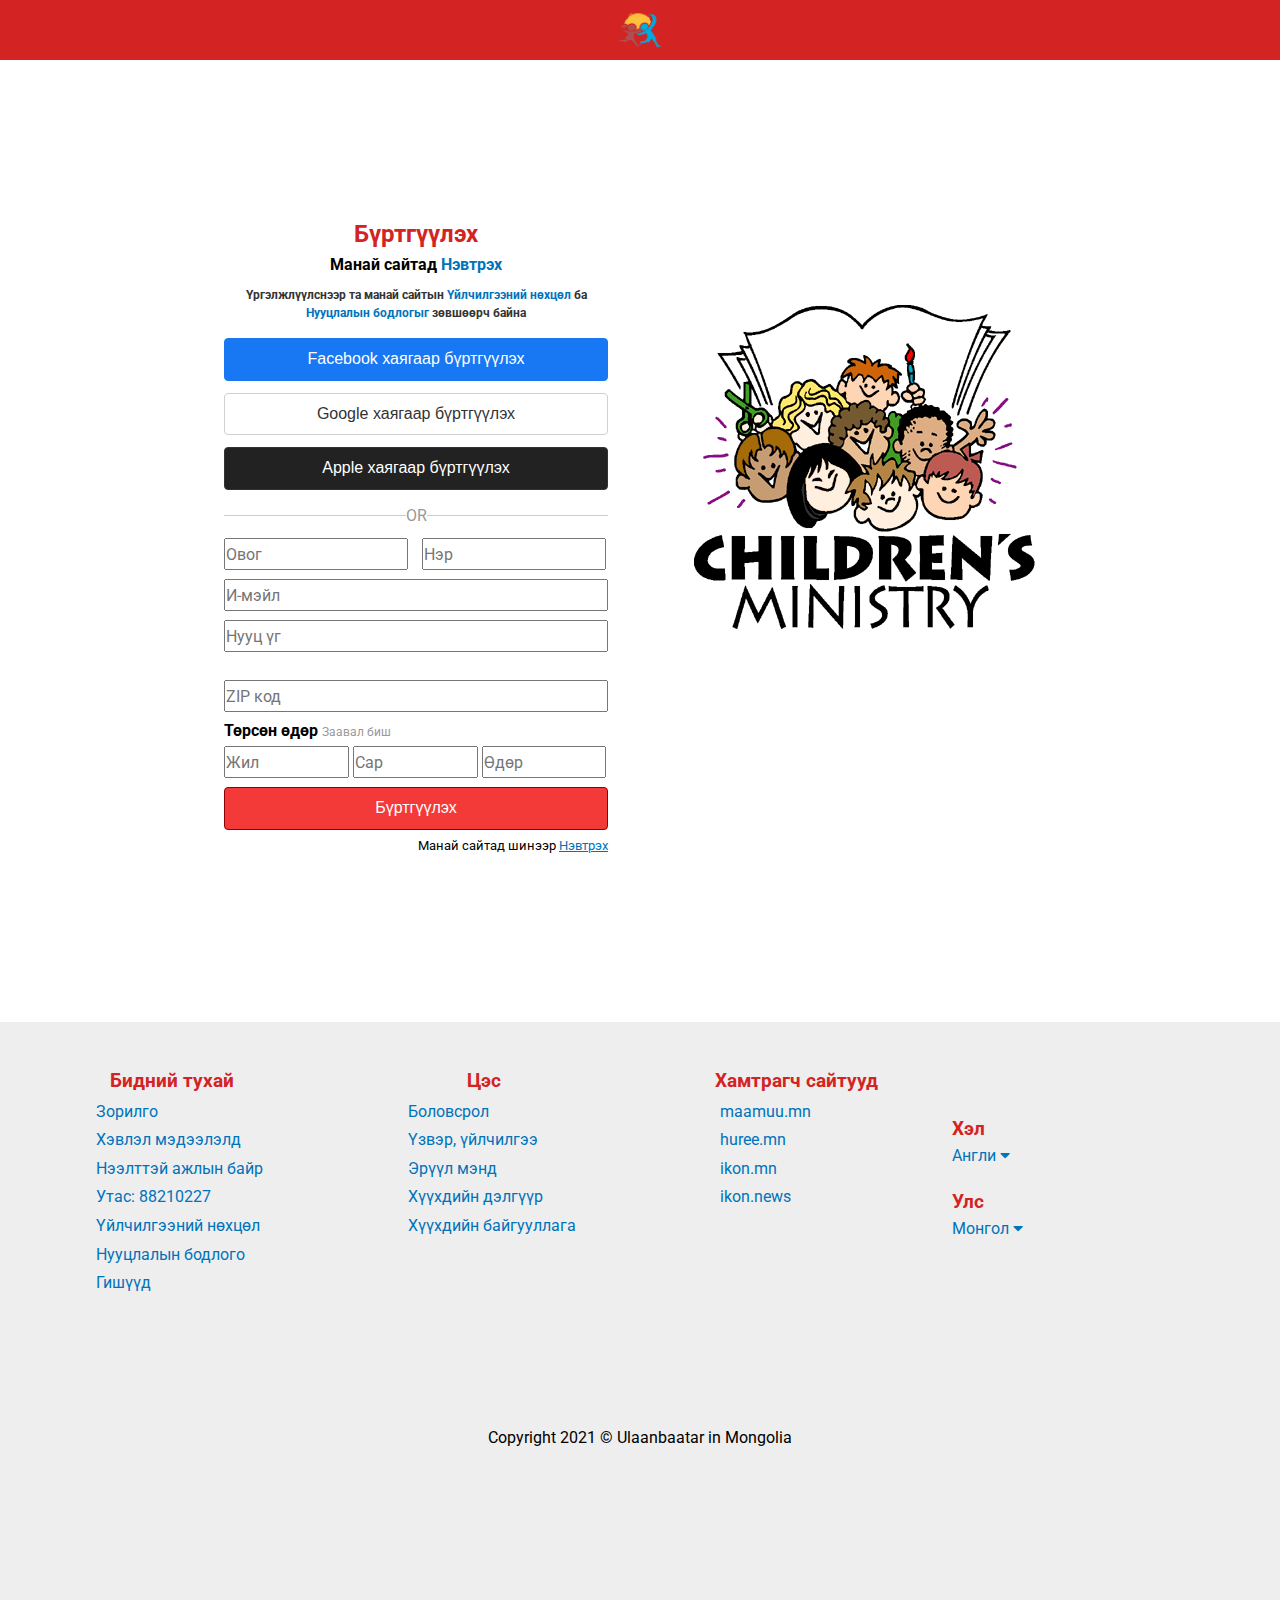
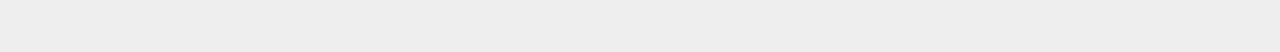
<file: burtguuleh.html>
<!DOCTYPE html>
<html lang="en">
<head>
    <meta charset="UTF-8">
    <meta name="viewport" content="width=device-width, initial-scale=1.0">
    <link rel="stylesheet" href="css/style.css">
    <link rel="stylesheet" href="/css/fontawesome/css/all.min.css">
    <link rel="preconnect" href="https://fonts.gstatic.com">
<link href="https://fonts.googleapis.com/css2?family=Roboto&display=swap" rel="stylesheet">
    <title>Бүртгүүлэх</title>
</head>
<body>
    <header id="newtreh">
                <nav>
                    <a href="index.html">
                     <div class="nav">
                     <img src="/img/logo.png"  width="60px" height="60px" alt="">
                    </div>
                    </a>
                </nav>
    </header>

    <div class="burtguuleh-container">
        <div class="column">
            <div class="login">
                <div class="header">
                    <h2>Бүртгүүлэх </h2>
                    <p>Манай сайтад 
                        <a href="newtreh.html">Нэвтрэх</a>
                    </p>
                    <p class="legal-copy"> Үргэлжлүүлснээр та манай сайтын 
                        <a href="">Үйлчилгээний нөхцөл</a> ба
                        <a href="">Нууцлалын бодлогыг</a> зөвшөөрч байна
                    </p>
                </div>
                <ul>
                    <li data-component-bound="true">
                        <button class="btn-facebook" type="submit" value="submit">
                            <span>
                                <div class="u-text-centered">
                                     Facebook хаягаар бүртгүүлэх
                                </div>
                                </span>
                        </button>
                    </li>
                    <li data-component-bound="true">
                        <button class="btn-google" type="submit" value="submit">
                            <span>
                                <div class="u-text-centered">
                                     Google хаягаар бүртгүүлэх
                                </div>
                                </span>
                        </button>
                    </li>
                    <li data-component-bound="true">
                        <button class="btn-apple" type="submit" value="submit">
                            <span>
                                <div class="u-text-centered">
                                     Apple хаягаар бүртгүүлэх
                                </div>
                                </span>
                        </button>
                    </li>
                </ul>
                <fieldset class="or hr-line">
                    <legend style="color: #999;" align-items="center" >OR</legend>
                </fieldset>
                <form action="/login" method="POST">
                        <input style="width: 48%; display: inline-block; margin-right: 0.3rem;" type="text" id="first_name" name="first_name" placeholder="Овог " required="required" value>
                        <input style="width: 48%; display: inline-block; margin-left: 0.3rem;" id="last_name" type="text" name="last_name" placeholder="Нэр" required="required" value>
                    <input id="email" type="email" name="email" placeholder="И-мэйл" required="required" value>
                    <input id="password" type="password" name="password" placeholder="Нууц үг" required="required" value>
                    <br>
                    <div>
                        <br>
                    </div>
                    <input id="zip_code" type="text" name="zip_code" placeholder="ZIP код" value>
                    <div class="birthday">
                        <label >Төрсөн өдөр</label>
                        <span style="margin-right: 9.5rem;" class="help-inline" >Заавал биш</span>
                                    <input style="width: 32.5%; display: inline-block;" placeholder="Жил" list="year" name="year">
                                    <datalist  id="year">
                                      <option value="2021">
                                      <option value="2020">
                                      <option value="2019">
                                      <option value="2018">
                                      <option value="2017">
                                      <option value="2016">
                                      <option value="2015">
                                      <option value="2014">
                                      <option value="2013">
                                      <option value="2012">
                                      <option value="2011">
                                      <option value="2010">
                                      <option value="2009">
                                      <option value="2008">
                                      <option value="2007">
                                      <option value="2006">
                                      <option value="2005">
                                      <option value="2004">
                                      <option value="2003">
                                      <option value="2002">
                                      <option value="2001">
                                      <option value="2000">
                                    </datalist>
                                    <input style="width: 32.5%; display: inline-block; " placeholder="Сар" list="month" name="month">
                                    <datalist  id="month">
                                      <option value="January">
                                      <option value="February">
                                      <option value="March">
                                      <option value="April">
                                      <option value="May">
                                      <option value="June">
                                      <option value="July">
                                      <option value="August">
                                      <option value="September">
                                      <option value="October">
                                      <option value="November">
                                      <option value="December">
                                    </datalist>
                                    <input style="width: 32.5%; display: inline-block;" placeholder="Өдөр" list="day" name="day">
                                    <datalist  id="day">
                                      <option value="1">
                                      <option value="2">
                                      <option value="3">
                                      <option value="4">
                                      <option value="5">
                                      <option value="6">
                                      <option value="7">
                                      <option value="8">
                                      <option value="9">
                                      <option value="10">
                                      <option value="11">
                                      <option value="12">
                                      <option value="13">
                                      <option value="14">
                                      <option value="15">
                                      <option value="16">
                                      <option value="17">
                                      <option value="18">
                                      <option value="19">
                                      <option value="20">
                                      <option value="21">
                                      <option value="22">
                                      <option value="23">
                                      <option value="24">
                                      <option value="25">
                                      <option value="26">
                                      <option value="27">
                                      <option value="28">
                                      <option value="29">
                                      <option value="30">
                                      <option value="31">
                                    </datalist>
                    </div>
                    <button class="btn-login" type="submit" value="submit">
                        <span>Бүртгүүлэх</span>
                    </button>
                </form>
                <div class="sub-text-box">
                    <small class="subtitle-text">
                        Манай сайтад шинээр
                        <a href="burtguuleh.html"> Нэвтрэх</a>
                    </small>
                </div>
            </div>
            <div class="background">
                <img src="/img/login-background.gif" alt="">
            </div>
        </div>
    </div>
    <footer id="footer">
        <div class="container">
            <div class="body">
                <div class="row1">
                    <h3>Бидний тухай</h3>
                    <ul>
                        <li>Зорилго</li>
                        <li>Хэвлэл мэдээлэлд</li>
                        <li>Нээлттэй ажлын байр</li>
                        <li>Утас: 88210227</li>
                        <li>Үйлчилгээний нөхцөл</li>
                        <li>Нууцлалын бодлого</li>
                        <li>Гишүүд</li>
                    </ul>
                </div>
                <div class="row1">
                    <h3>Цэс</h3>
                    <ul>
                        <li>Боловсрол</li>
                        <li>Үзвэр, үйлчилгээ</li>
                        <li>Эрүүл мэнд</li>
                        <li>Хүүхдийн дэлгүүр</li>
                        <li>Хүүхдийн байгууллага</li>
                    </ul>
                </div>
                <div class="row1">
                    <h3>Хамтрагч сайтууд</h3>
                    <ul>
                        <li>maamuu.mn</li>
                        <li>huree.mn</li>
                        <li>ikon.mn</li>
                        <li>ikon.news</li>
                    </ul>
                </div>
                <div class="row2">
                    <h3>Хэл</h3>
                    <p>Англи  <i class="fas fa-caret-down"></i> </p>
                    <br>
                    <h3>Улс</h3>
                    <p>Монгол  <i class="fas fa-caret-down"></i></p> 
                </div>
            </div>
            <div class="footer-end">
                <p>Copyright 2021 &copy; Ulaanbaatar in Mongolia</p>
            </div>
        </div>
    </footer>
</body>
</html>
</file>
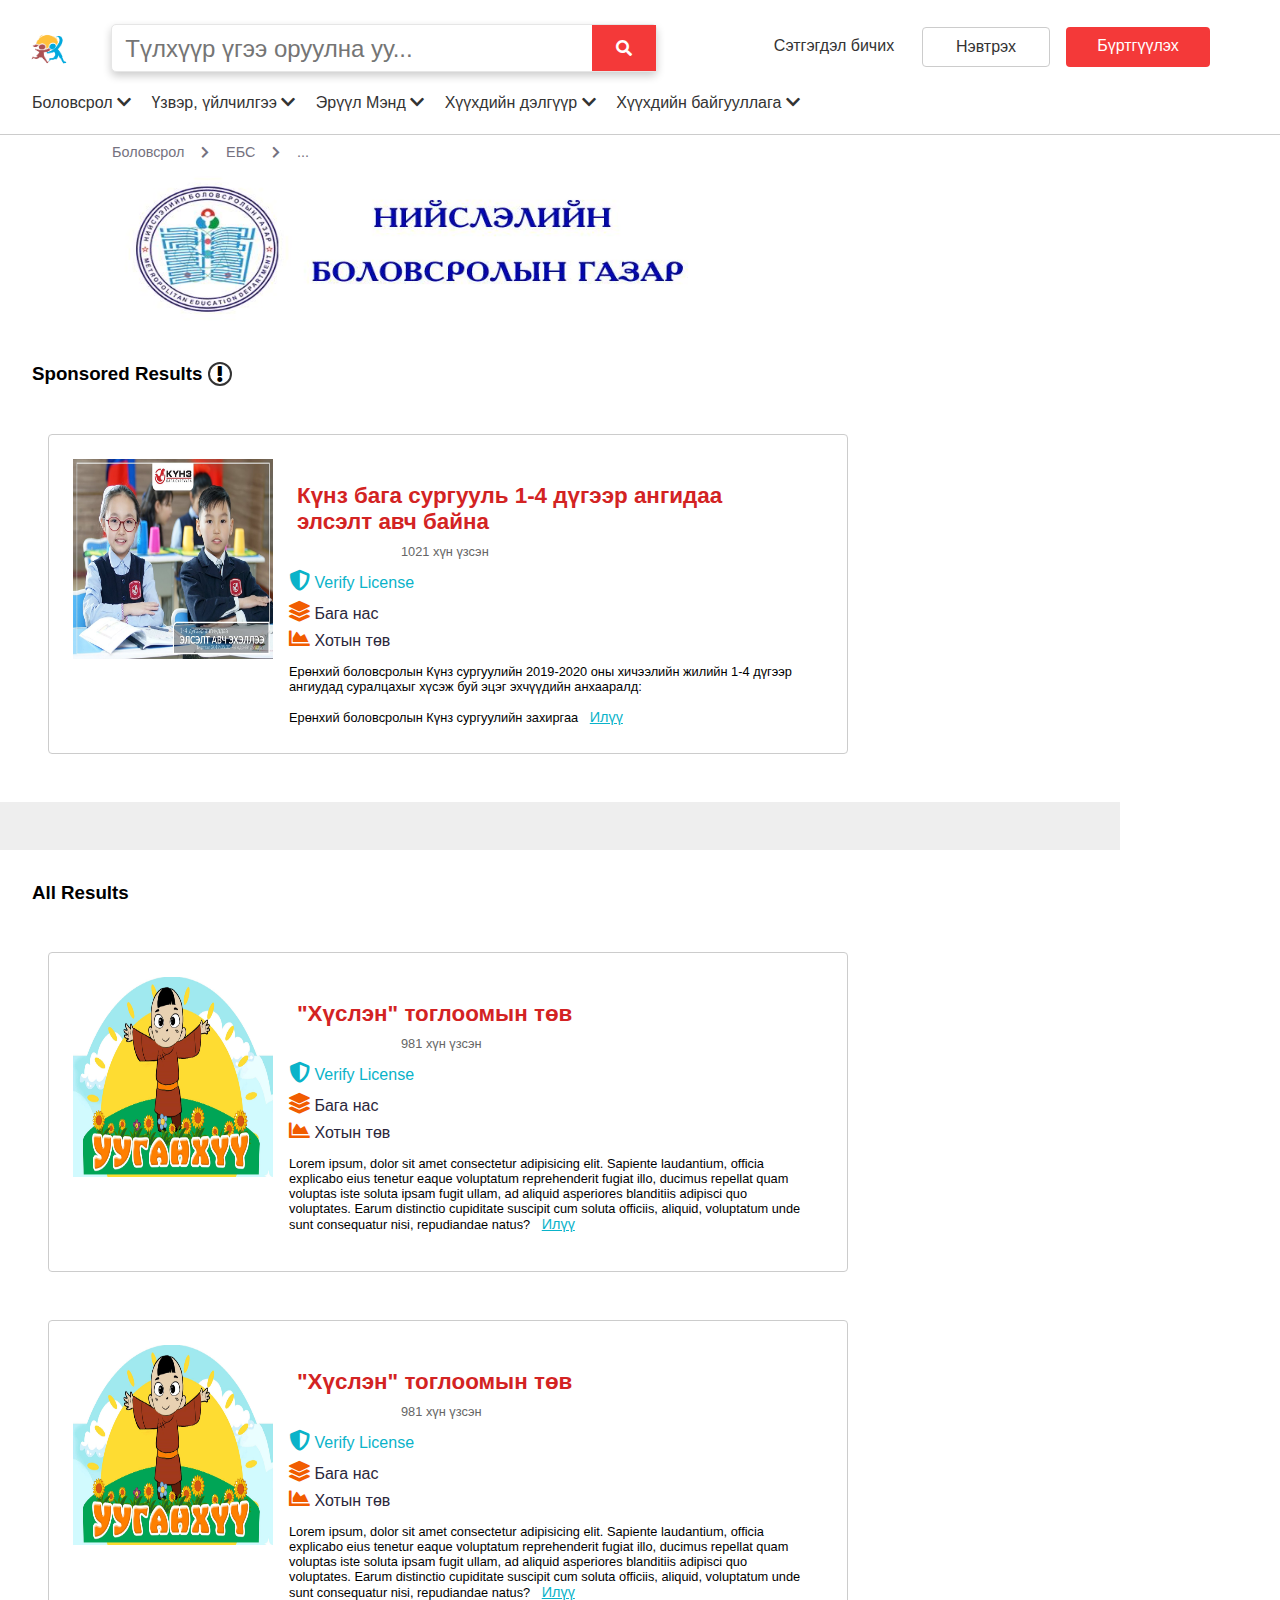
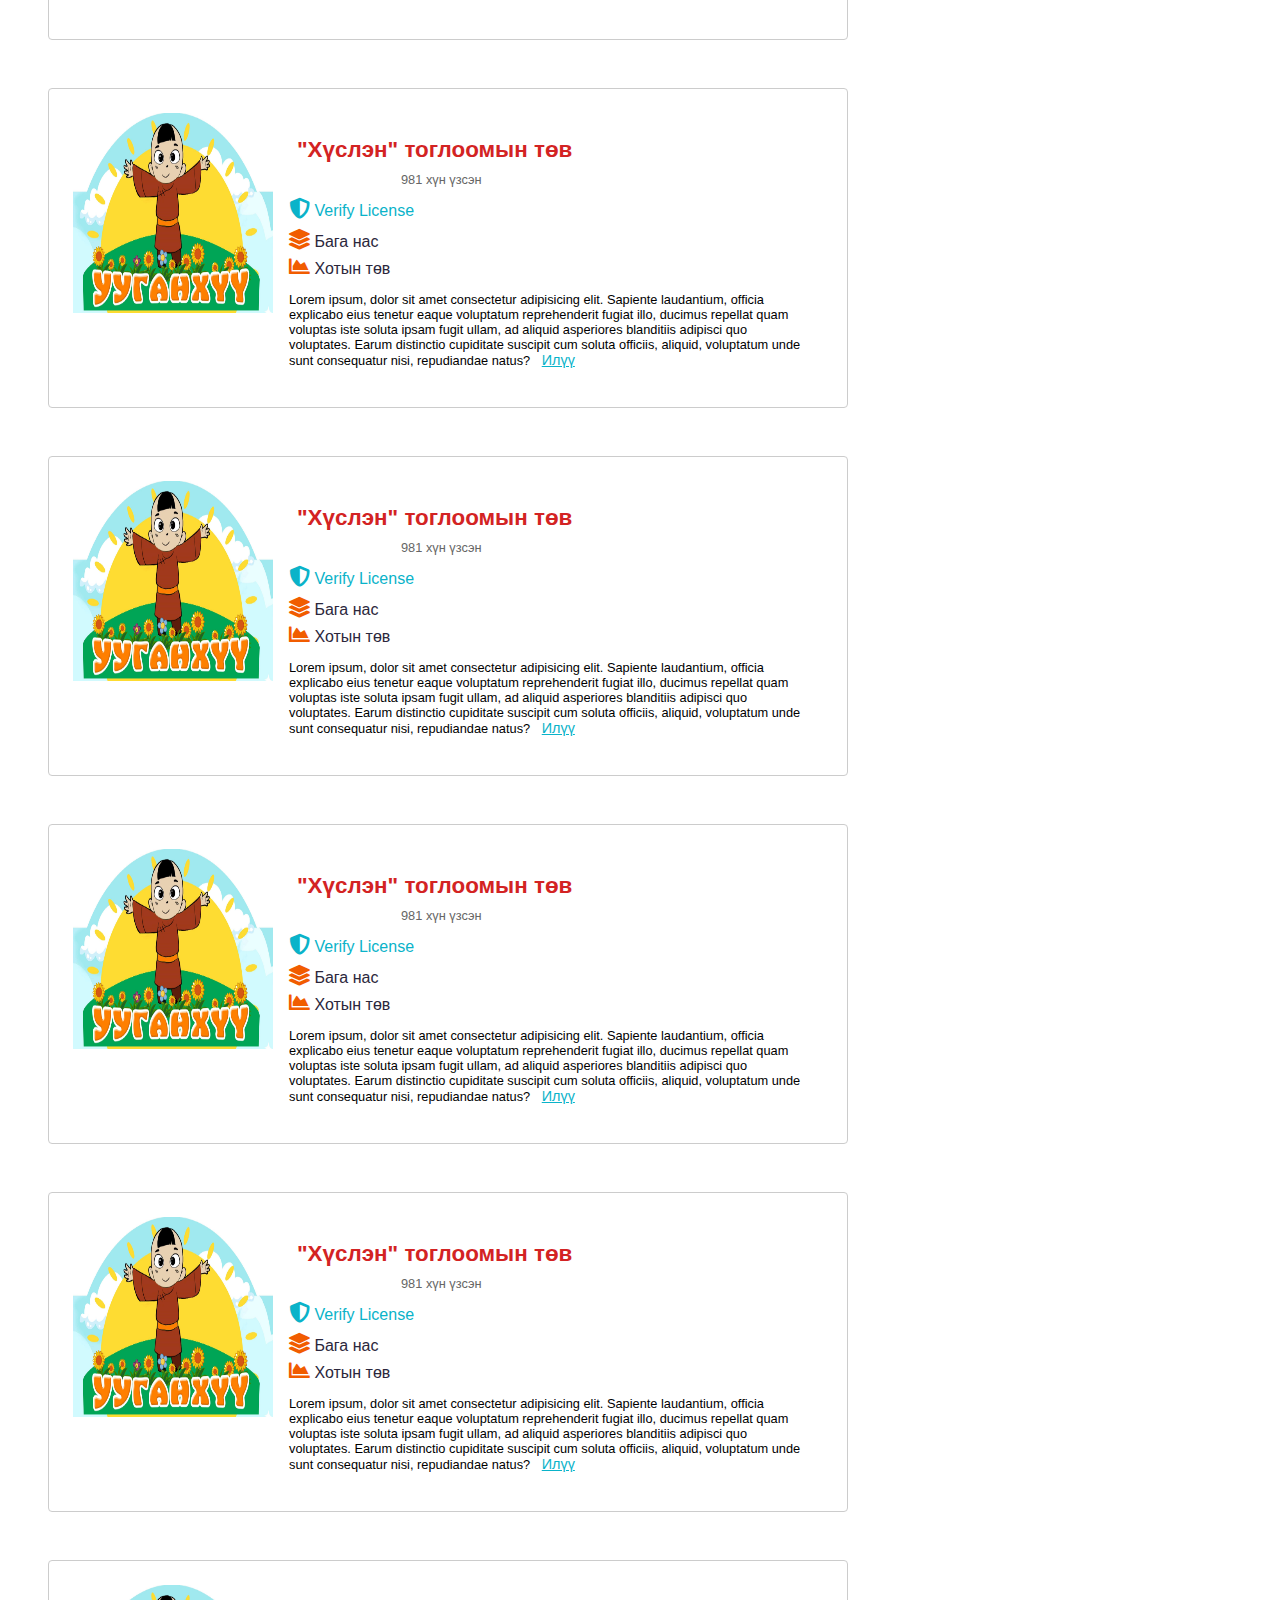
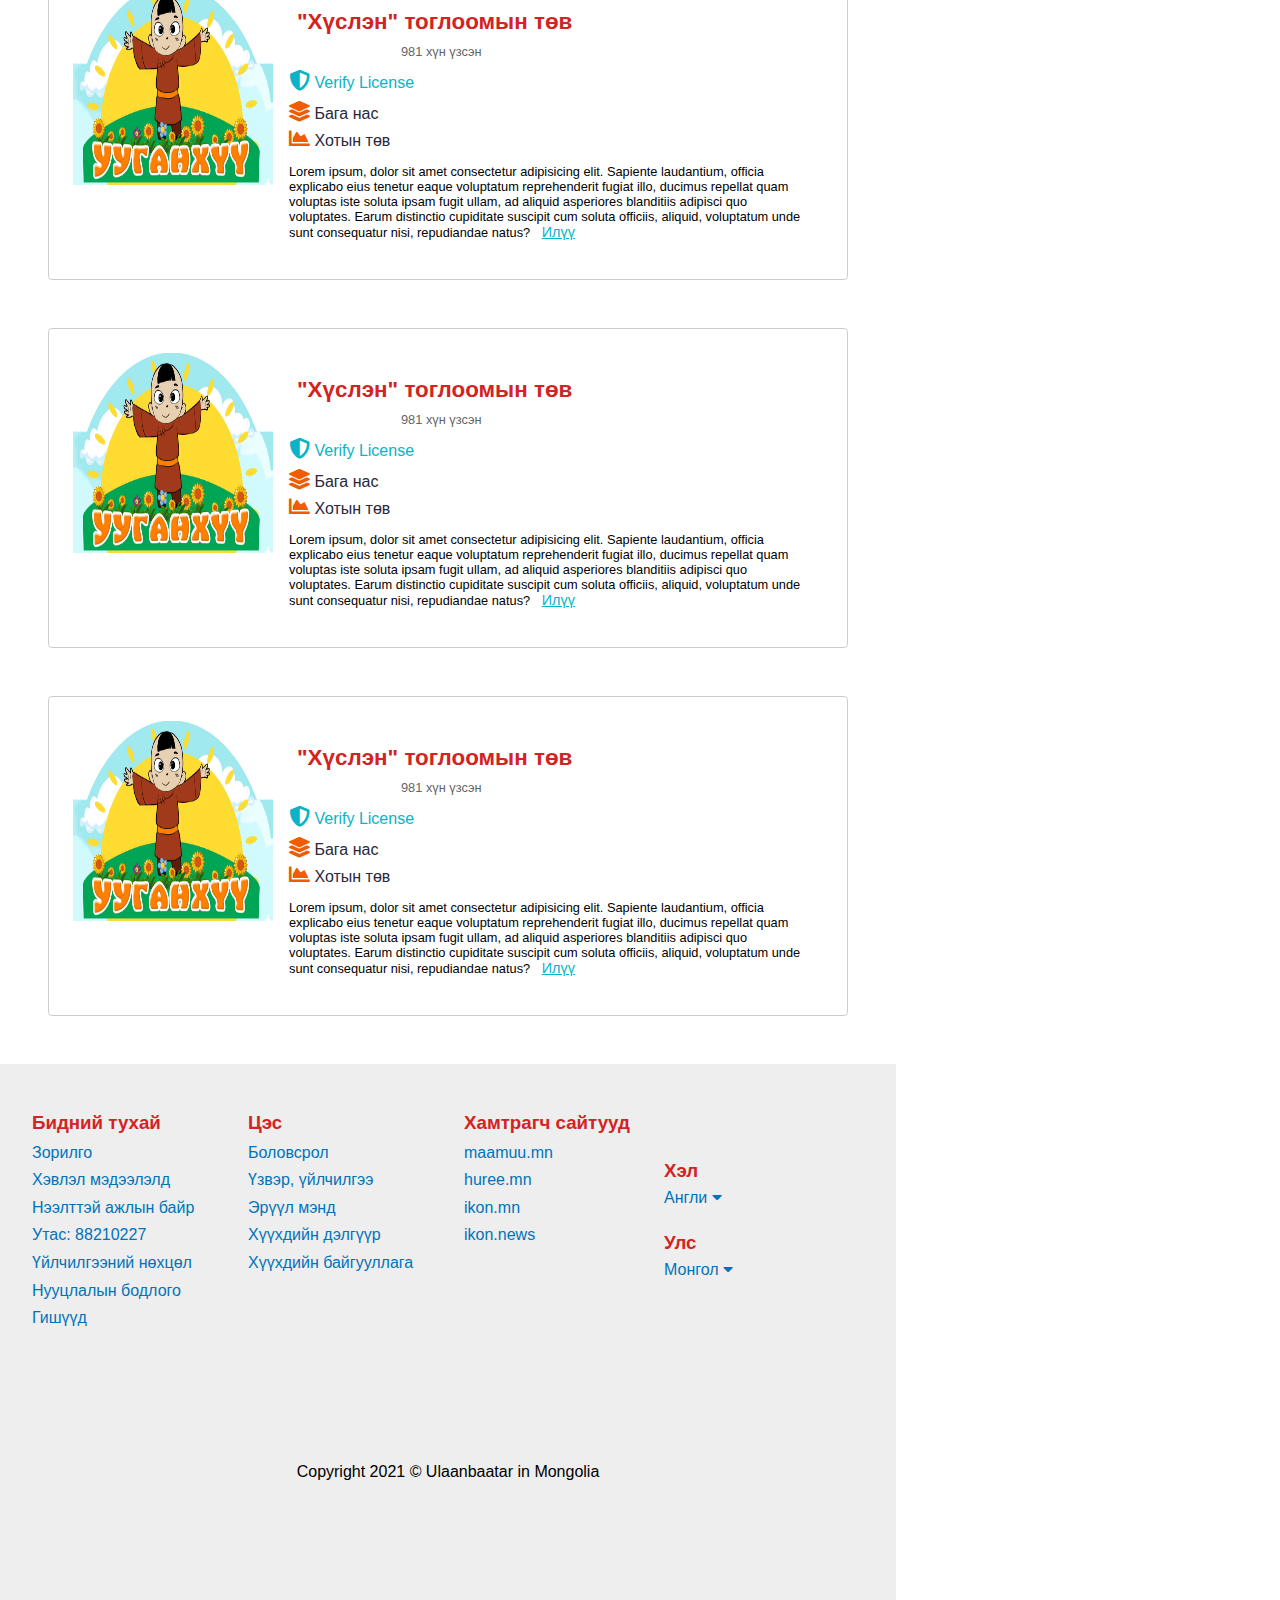
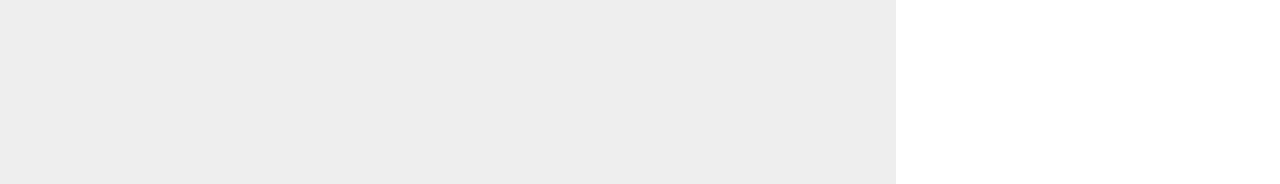
<file: ebs.html>
<!DOCTYPE html>
<html lang="en">
<head>
    <meta charset="UTF-8">
    <meta name="viewport" content="width=device-width, initial-scale=1.0">
    <link rel="stylesheet" href="/css/fontawesome/css/all.min.css">
    <link rel="stylesheet" href="/css/style.css">
    <title>EBS</title>
</head>
<body>
    <header>
        <div id="helnii-tuv-showcase">
            <div class="container">
                <div class="header">
                    <div class="header-body">
                        <div class="header-deed">
                            <div class="logo"><a href="index.html"><img width="50px" height="50px" src="/img/logo.png" alt=""></a>
                            
                            </div>
                            <div class="page-search-box">
                            <input class="search-txt" type="text" name="" placeholder="  Түлхүүр үгээ оруулна уу...">
                                <a class="search-btn" href="#">
                                    <i class="fas fa-search"></i>
                                </a>
                            </div>
                            <div class="header-deed-baruun">
                                <div class="setgegdel-bichih"><a href=""></a>
                                    Сэтгэгдэл бичих
                                </div>
                                <span class="login-btn">
                                    <a href="newtreh.html">Нэвтрэх</a>
                                </span>
                                <span class="signup-btn">
                                    <a href="newtreh.html">Бүртгүүлэх</a>
                                </span>
                            </div>
                        </div>    
                        <div class="header-dood">
                            <div class="dropdown">
                                <a href="#"> Боловсрол  <i class="fas fa-chevron-down"></i>   </a>
                                <div class="dropdown-content">
                                <p><a href="helnii-tuv.html"> <i class="fas fa-language"></i> Хэлний төв</a></p>	
                                <p><a href="hugjmiin-surgalt.html"><i class="fas fa-music"></i>Хөгжмийн сургалт</a></p>
                                <p><a href="zurgiin-duguilan.html"><i class="fas fa-paint-brush"></i>Зургийн дугуйлан</a></p>
                                <p><a href="sportiin-surgalt.html"><i class="fas fa-volleyball-ball"></i>Спортын сургалт</a></p>
                                <p><a href="online-surgalt.html"><i class="fas fa-signal"></i>Онлайн сургалт</a></p>
                                <p><a href="ebs.html"><i class="fas fa-book-reader"></i>Ерөнхий боловсрол</a></p>
                                <p><a href="surguuli.html"><i class="fas fa-school"></i>Сургууль</a></p>
                                </div>
                            </div>
                            <div class="dropdown">
                                <a href="#"> Үзвэр, үйлчилгээ   <i class="fas fa-chevron-down"></i></a>
                                <div class="dropdown-content">
                                <p><a href="jujig.html"><i class="fas fa-theater-masks"></i>Жүжиг</a></p>
                                    <p> <a href="kino.html"><i class="fas fa-film"></i>Кино</a></p>
                                        <p> <a href="toglolt.html"><i class="fas fa-bullhorn"></i>Тоглолт</a></p>
                                            <p> <a href="event.html"><i class="far fa-calendar-alt"></i>Ивент</a></p>
                                                <p> <a href="temtseen.html"><i class="fas fa-trophy"></i>Уралдаан, тэмцээн</a></p>
                                                    <p> <a href="togloomiin-tuv.html"> <i class="fas fa-democrat"></i>Тоглоомын төв</a></p>
                                                        <p> <a href="amitnii-hureelen.html"> <i class="fas fa-hippo"></i>Амьтны хүрээлэн</a></p>
                                                            <p><a href="restoran.html"> <i class="fas fa-utensils"></i> Ресторан</a></p>
                                </div>
                            </div>
                            <div class="dropdown">
                                <a href="#"> Эрүүл Мэнд   <i class="fas fa-chevron-down"></i></a>
                                <div class="dropdown-content">
                                <p><a href="huuhdiin-emneleg.html"><i class="far fa-hospital"></i>Хүүхдийн эмнэлэг</a></p>
                                    <p> <a href="shudnii-emneleg.html"> <i class="fas fa-tooth"></i>Шүдний эмнэлэг</a></p>
                                        <p>  <a href="emch.html"><i class="fas fa-user-nurse"></i> Эмч</a></p>
                                            <p>  <a href="zuvluguu.html"><i class="fas fa-comment-medical"></i> Зөвлөгөө</a></p>
                                                <p> <a href="setgel-zuich.html"> <i class="fab fa-product-hunt"></i> Сэтгэл зүйч</a></p>
                                </div>
                            </div>
                            <div class="dropdown">
                                <a href="#"> Хүүхдийн дэлгүүр   <i class="fas fa-chevron-down"></i></a>
                                <div class="dropdown-content">
                                <p><a href="huvtsasnii-delguur.html"><i class="fas fa-tshirt"></i> Хувцасны дэлгүүр</a></p>
                                    <p>  <a href="togloomiin-delguur.html"><i class="fas fa-dice"></i>Тоглоомын дэлгүүр</a></p>
                                        <p> <a href="huuhdiin-buteegdehuun.html"><i class="fas fa-baby-carriage"></i> Хүүхдийн бүтээгдэхүүн</a></p>
                                            <p>  <a href="amitnii-delguur.html"><i class="fas fa-fish"></i>Амьтны дэлгүүр</a></p>
                                                <p>  <a href="nomiin-delguur.html"><i class="fas fa-book"></i>Номын дэлгүүр</a></p>
                                </div>
                            </div>
                            <div class="dropdown">
                                <a href="#"> Хүүхдийн байгууллага   <i class="fas fa-chevron-down"></i></a>
                                <div class="dropdown-content">
                                <p><a href="turiin-baiguullaga.html"><i class="fas fa-sitemap"></i>Төрийн байгууллага</a>	</p>
                                    <p> <a href="huuhed-hamgaalah-baiguullaga.html"> <i class="fas fa-shield-alt"></i>Хүүхэд хамгаалах байгууллага</a>	</p>
                                        <p>  <a href="asramjiin-gazar.html"><i class="fas fa-child"></i> Асрамжийн газар</a>	</p>
                                </div>
                            </div>
                        </div>
                    </div>
                </div>
                <div class="google-maps" >    
                    <iframe src="https://www.google.com/maps/embed?pb=!1m18!1m12!1m3!1d1907.7560351704626!2d106.91864051486084!3d47.92393517920694!2m3!1f0!2f0!3f0!3m2!1i1024!2i768!4f13.1!3m3!1m2!1s0x5d9693d3c69dc4f5%3A0x7c6f1d127f7aac56!2z0JrSr9C90Lcg0LHQsNCz0LAg0YHRg9GA0LPRg9GD0LvRjA!5e1!3m2!1sen!2smn!4v1618726616133!5m2!1sen!2smn" width="380px" height="600px" style="border:0; position: fixed; margin-top: 8.45rem; margin-left: 56.2rem;" allowfullscreen="" loading="lazy"></iframe>
                </div>
                <div class="ded-category" style="margin-top: 9rem; margin-left: 7rem; color: #757280; font-size: 0.9rem;">
                    Боловсрол <i style="font-size: 0.8rem; padding: 0 0.8rem;" class="fas fa-chevron-right"></i> ЕБС <i style="font-size: 0.8rem; padding: 0 0.8rem;" class="fas fa-chevron-right"></i> ...
                </div>    
                <div class="helnii-tuv-banner" style="margin-left: 7rem; margin-top: 1rem;"> 
                    <img src="/img/ebs-banner.jpeg" alt="" width="600px" height="150px">
                </div>
                <div class="sponsored" style="margin-left: 2rem; margin-top: 2rem;">
                    <h3>Sponsored Results <i style="border: 2px solid #333; border-radius: 50%; height: 1.5rem; width: 1.5rem; text-align: center; font-size: 1rem; padding-top: 0.15rem;" class="fas fa-exclamation"></i></h3>
                </div>
                <div class="sponsored-post">
                    <div class="post-img">
                        <img src="/img/ebs-kunz-sponsored.jpeg" alt="" width="200px" height="200px">
                    </div>
                    <div class="post-text">
                        <div class="post-garchig">
                            <a href="#">Күнз бага сургууль 1-4 дүгээр ангидаа элсэлт авч байна</a>
                        </div>
                        <div class="i-stars i-stars-regular-5 handalt" title="3.5 star rating">
                            <span class="reviews">1021 хүн үзсэн</span>
                        </div>
                        <p class="verify"> <i class="fas fa-shield-alt"></i> Verify License </p>
                        <div class="area">
                            <p> <i class="fas fa-layer-group"></i> Бага нас </p>
                            <p> <i class="fas fa-chart-area"></i> Хотын төв </p>
                        </div>
                        <p class="tailbar">
                            Ерөнхий боловсролын Күнз сургуулийн 2019-2020 оны хичээлийн жилийн 1-4 дүгээр ангиудад суралцахыг хүсэж буй эцэг эхчүүдийн анхааралд: 
                            <br>
                            <br> 
                            Ерөнхий боловсролын Күнз сургуулийн захиргаа                            <span class="iluu">Илүү</span>
                        </p>
                    </div>
                </div>
                <div class="zaag-line"></div>
                <div class="sponsored" style="margin-left: 2rem; margin-top: 2rem;">
                    <h3>All Results</h3>
                </div>
                <div class="sponsored-post">
                    <div class="post-img">
                        <img src="/img/toy-center.jpeg" alt="" width="200px" height="200px">
                    </div>
                    <div class="post-text">
                        <div class="post-garchig">
                            <a href="#">"Хүслэн" тоглоомын төв</a>
                        </div>
                        <div class="i-stars i-stars-regular-5 handalt" title="3.5 star rating">
                            <span class="reviews">981 хүн үзсэн</span>
                        </div>
                        <p class="verify"> <i class="fas fa-shield-alt"></i> Verify License </p>
                        <div class="area">
                            <p> <i class="fas fa-layer-group"></i> Бага нас </p>
                            <p> <i class="fas fa-chart-area"></i> Хотын төв </p>
                        </div>
                        <p class="tailbar">
                            Lorem ipsum, dolor sit amet consectetur adipisicing elit. Sapiente laudantium, officia explicabo eius tenetur eaque voluptatum reprehenderit fugiat illo, ducimus repellat quam voluptas iste soluta ipsam fugit ullam, ad aliquid asperiores blanditiis adipisci quo voluptates. Earum distinctio cupiditate suscipit cum soluta officiis, aliquid, voluptatum unde sunt consequatur nisi, repudiandae natus?
                            <span class="iluu">Илүү</span>
                        </p>
                    </div>
                </div><div class="sponsored-post">
                    <div class="post-img">
                        <img src="/img/toy-center.jpeg" alt="" width="200px" height="200px">
                    </div>
                    <div class="post-text">
                        <div class="post-garchig">
                            <a href="#">"Хүслэн" тоглоомын төв</a>
                        </div>
                        <div class="i-stars i-stars-regular-5 handalt" title="3.5 star rating">
                            <span class="reviews">981 хүн үзсэн</span>
                        </div>
                        <p class="verify"> <i class="fas fa-shield-alt"></i> Verify License </p>
                        <div class="area">
                            <p> <i class="fas fa-layer-group"></i> Бага нас </p>
                            <p> <i class="fas fa-chart-area"></i> Хотын төв </p>
                        </div>
                        <p class="tailbar">
                            Lorem ipsum, dolor sit amet consectetur adipisicing elit. Sapiente laudantium, officia explicabo eius tenetur eaque voluptatum reprehenderit fugiat illo, ducimus repellat quam voluptas iste soluta ipsam fugit ullam, ad aliquid asperiores blanditiis adipisci quo voluptates. Earum distinctio cupiditate suscipit cum soluta officiis, aliquid, voluptatum unde sunt consequatur nisi, repudiandae natus?
                            <span class="iluu">Илүү</span>
                        </p>
                    </div>
                </div>
                <div class="sponsored-post">
                    <div class="post-img">
                        <img src="/img/toy-center.jpeg" alt="" width="200px" height="200px">
                    </div>
                    <div class="post-text">
                        <div class="post-garchig">
                            <a href="#">"Хүслэн" тоглоомын төв</a>
                        </div>
                        <div class="i-stars i-stars-regular-5 handalt" title="3.5 star rating">
                            <span class="reviews">981 хүн үзсэн</span>
                        </div>
                        <p class="verify"> <i class="fas fa-shield-alt"></i> Verify License </p>
                        <div class="area">
                            <p> <i class="fas fa-layer-group"></i> Бага нас </p>
                            <p> <i class="fas fa-chart-area"></i> Хотын төв </p>
                        </div>
                        <p class="tailbar">
                            Lorem ipsum, dolor sit amet consectetur adipisicing elit. Sapiente laudantium, officia explicabo eius tenetur eaque voluptatum reprehenderit fugiat illo, ducimus repellat quam voluptas iste soluta ipsam fugit ullam, ad aliquid asperiores blanditiis adipisci quo voluptates. Earum distinctio cupiditate suscipit cum soluta officiis, aliquid, voluptatum unde sunt consequatur nisi, repudiandae natus?
                            <span class="iluu">Илүү</span>
                        </p>
                    </div>
                </div><div class="sponsored-post">
                    <div class="post-img">
                        <img src="/img/toy-center.jpeg" alt="" width="200px" height="200px">
                    </div>
                    <div class="post-text">
                        <div class="post-garchig">
                            <a href="#">"Хүслэн" тоглоомын төв</a>
                        </div>
                        <div class="i-stars i-stars-regular-5 handalt" title="3.5 star rating">
                            <span class="reviews">981 хүн үзсэн</span>
                        </div>
                        <p class="verify"> <i class="fas fa-shield-alt"></i> Verify License </p>
                        <div class="area">
                            <p> <i class="fas fa-layer-group"></i> Бага нас </p>
                            <p> <i class="fas fa-chart-area"></i> Хотын төв </p>
                        </div>
                        <p class="tailbar">
                            Lorem ipsum, dolor sit amet consectetur adipisicing elit. Sapiente laudantium, officia explicabo eius tenetur eaque voluptatum reprehenderit fugiat illo, ducimus repellat quam voluptas iste soluta ipsam fugit ullam, ad aliquid asperiores blanditiis adipisci quo voluptates. Earum distinctio cupiditate suscipit cum soluta officiis, aliquid, voluptatum unde sunt consequatur nisi, repudiandae natus?
                            <span class="iluu">Илүү</span>
                        </p>
                    </div>
                </div><div class="sponsored-post">
                    <div class="post-img">
                        <img src="/img/toy-center.jpeg" alt="" width="200px" height="200px">
                    </div>
                    <div class="post-text">
                        <div class="post-garchig">
                            <a href="#">"Хүслэн" тоглоомын төв</a>
                        </div>
                        <div class="i-stars i-stars-regular-5 handalt" title="3.5 star rating">
                            <span class="reviews">981 хүн үзсэн</span>
                        </div>
                        <p class="verify"> <i class="fas fa-shield-alt"></i> Verify License </p>
                        <div class="area">
                            <p> <i class="fas fa-layer-group"></i> Бага нас </p>
                            <p> <i class="fas fa-chart-area"></i> Хотын төв </p>
                        </div>
                        <p class="tailbar">
                            Lorem ipsum, dolor sit amet consectetur adipisicing elit. Sapiente laudantium, officia explicabo eius tenetur eaque voluptatum reprehenderit fugiat illo, ducimus repellat quam voluptas iste soluta ipsam fugit ullam, ad aliquid asperiores blanditiis adipisci quo voluptates. Earum distinctio cupiditate suscipit cum soluta officiis, aliquid, voluptatum unde sunt consequatur nisi, repudiandae natus?
                            <span class="iluu">Илүү</span>
                        </p>
                    </div>
                </div><div class="sponsored-post">
                    <div class="post-img">
                        <img src="/img/toy-center.jpeg" alt="" width="200px" height="200px">
                    </div>
                    <div class="post-text">
                        <div class="post-garchig">
                            <a href="#">"Хүслэн" тоглоомын төв</a>
                        </div>
                        <div class="i-stars i-stars-regular-5 handalt" title="3.5 star rating">
                            <span class="reviews">981 хүн үзсэн</span>
                        </div>
                        <p class="verify"> <i class="fas fa-shield-alt"></i> Verify License </p>
                        <div class="area">
                            <p> <i class="fas fa-layer-group"></i> Бага нас </p>
                            <p> <i class="fas fa-chart-area"></i> Хотын төв </p>
                        </div>
                        <p class="tailbar">
                            Lorem ipsum, dolor sit amet consectetur adipisicing elit. Sapiente laudantium, officia explicabo eius tenetur eaque voluptatum reprehenderit fugiat illo, ducimus repellat quam voluptas iste soluta ipsam fugit ullam, ad aliquid asperiores blanditiis adipisci quo voluptates. Earum distinctio cupiditate suscipit cum soluta officiis, aliquid, voluptatum unde sunt consequatur nisi, repudiandae natus?
                            <span class="iluu">Илүү</span>
                        </p>
                    </div>
                </div><div class="sponsored-post">
                    <div class="post-img">
                        <img src="/img/toy-center.jpeg" alt="" width="200px" height="200px">
                    </div>
                    <div class="post-text">
                        <div class="post-garchig">
                            <a href="#">"Хүслэн" тоглоомын төв</a>
                        </div>
                        <div class="i-stars i-stars-regular-5 handalt" title="3.5 star rating">
                            <span class="reviews">981 хүн үзсэн</span>
                        </div>
                        <p class="verify"> <i class="fas fa-shield-alt"></i> Verify License </p>
                        <div class="area">
                            <p> <i class="fas fa-layer-group"></i> Бага нас </p>
                            <p> <i class="fas fa-chart-area"></i> Хотын төв </p>
                        </div>
                        <p class="tailbar">
                            Lorem ipsum, dolor sit amet consectetur adipisicing elit. Sapiente laudantium, officia explicabo eius tenetur eaque voluptatum reprehenderit fugiat illo, ducimus repellat quam voluptas iste soluta ipsam fugit ullam, ad aliquid asperiores blanditiis adipisci quo voluptates. Earum distinctio cupiditate suscipit cum soluta officiis, aliquid, voluptatum unde sunt consequatur nisi, repudiandae natus?
                            <span class="iluu">Илүү</span>
                        </p>
                    </div>
                </div><div class="sponsored-post">
                    <div class="post-img">
                        <img src="/img/toy-center.jpeg" alt="" width="200px" height="200px">
                    </div>
                    <div class="post-text">
                        <div class="post-garchig">
                            <a href="#">"Хүслэн" тоглоомын төв</a>
                        </div>
                        <div class="i-stars i-stars-regular-5 handalt" title="3.5 star rating">
                            <span class="reviews">981 хүн үзсэн</span>
                        </div>
                        <p class="verify"> <i class="fas fa-shield-alt"></i> Verify License </p>
                        <div class="area">
                            <p> <i class="fas fa-layer-group"></i> Бага нас </p>
                            <p> <i class="fas fa-chart-area"></i> Хотын төв </p>
                        </div>
                        <p class="tailbar">
                            Lorem ipsum, dolor sit amet consectetur adipisicing elit. Sapiente laudantium, officia explicabo eius tenetur eaque voluptatum reprehenderit fugiat illo, ducimus repellat quam voluptas iste soluta ipsam fugit ullam, ad aliquid asperiores blanditiis adipisci quo voluptates. Earum distinctio cupiditate suscipit cum soluta officiis, aliquid, voluptatum unde sunt consequatur nisi, repudiandae natus?
                            <span class="iluu">Илүү</span>
                        </p>
                    </div>
                </div><div class="sponsored-post">
                    <div class="post-img">
                        <img src="/img/toy-center.jpeg" alt="" width="200px" height="200px">
                    </div>
                    <div class="post-text">
                        <div class="post-garchig">
                            <a href="#">"Хүслэн" тоглоомын төв</a>
                        </div>
                        <div class="i-stars i-stars-regular-5 handalt" title="3.5 star rating">
                            <span class="reviews">981 хүн үзсэн</span>
                        </div>
                        <p class="verify"> <i class="fas fa-shield-alt"></i> Verify License </p>
                        <div class="area">
                            <p> <i class="fas fa-layer-group"></i> Бага нас </p>
                            <p> <i class="fas fa-chart-area"></i> Хотын төв </p>
                        </div>
                        <p class="tailbar">
                            Lorem ipsum, dolor sit amet consectetur adipisicing elit. Sapiente laudantium, officia explicabo eius tenetur eaque voluptatum reprehenderit fugiat illo, ducimus repellat quam voluptas iste soluta ipsam fugit ullam, ad aliquid asperiores blanditiis adipisci quo voluptates. Earum distinctio cupiditate suscipit cum soluta officiis, aliquid, voluptatum unde sunt consequatur nisi, repudiandae natus?
                            <span class="iluu">Илүү</span>
                        </p>
                    </div>
                </div>
            </div>
        </div>
    </header>

    <!-- Footer -->
    <footer id="page-footer">
        <div class="container">
            <div class="body">
                <div class="row1">
                    <h3>Бидний тухай</h3>
                    <ul>
                        <li>Зорилго</li>
                        <li>Хэвлэл мэдээлэлд</li>
                        <li>Нээлттэй ажлын байр</li>
                        <li>Утас: 88210227</li>
                        <li>Үйлчилгээний нөхцөл</li>
                        <li>Нууцлалын бодлого</li>
                        <li>Гишүүд</li>
                    </ul>
                </div>
                <div class="row1">
                    <h3>Цэс</h3>
                    <ul>
                        <li>Боловсрол</li>
                        <li>Үзвэр, үйлчилгээ</li>
                        <li>Эрүүл мэнд</li>
                        <li>Хүүхдийн дэлгүүр</li>
                        <li>Хүүхдийн байгууллага</li>
                    </ul>
                </div>
                <div class="row1">
                    <h3>Хамтрагч сайтууд</h3>
                    <ul>
                        <li>maamuu.mn</li>
                        <li>huree.mn</li>
                        <li>ikon.mn</li>
                        <li>ikon.news</li>
                    </ul>
                </div>
                <div class="row2">
                    <h3>Хэл</h3>
                    <p>Англи  <i class="fas fa-caret-down"></i> </p>
                    <br>
                    <h3>Улс</h3>
                    <p>Монгол  <i class="fas fa-caret-down"></i></p> 
                </div>
            </div>
            <div class="footer-end">
                <p>Copyright 2021 &copy; Ulaanbaatar in Mongolia</p>
            </div>
        </div>
    </footer>
</body>
</html>
</file>
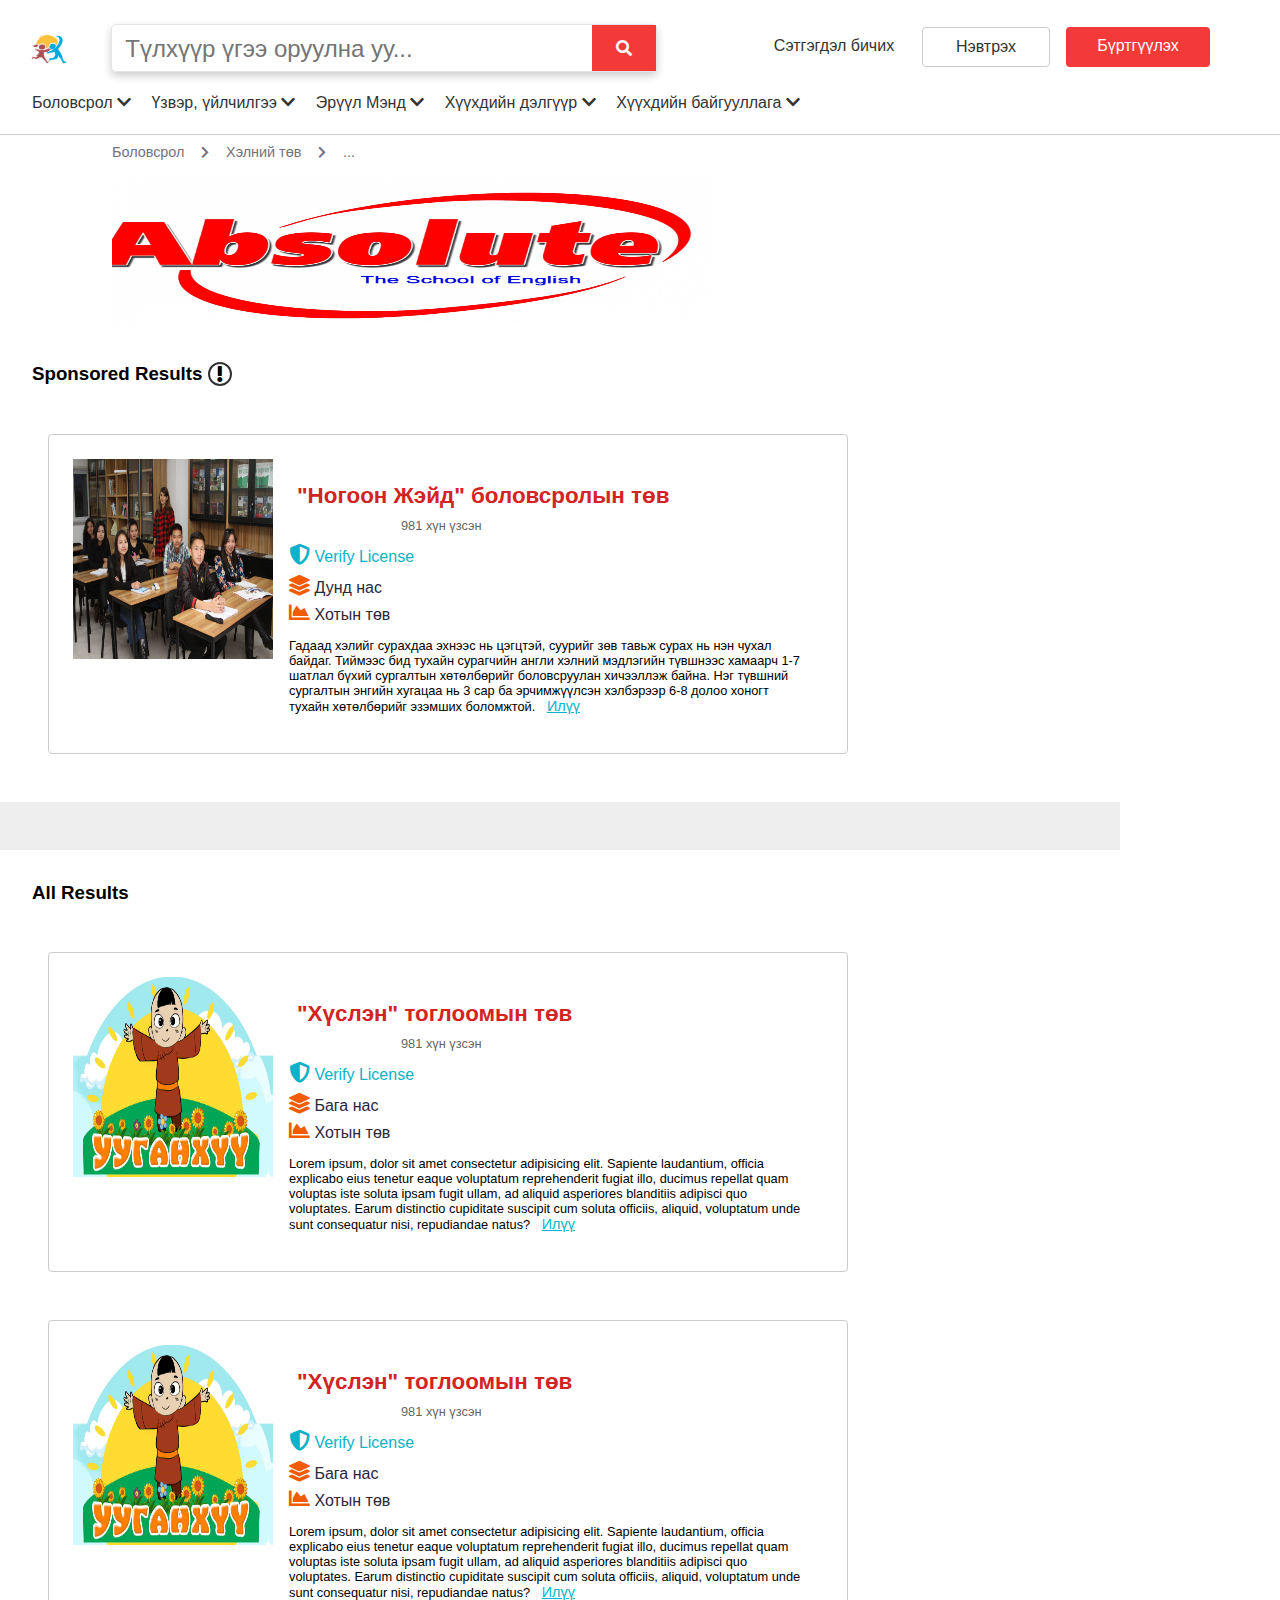
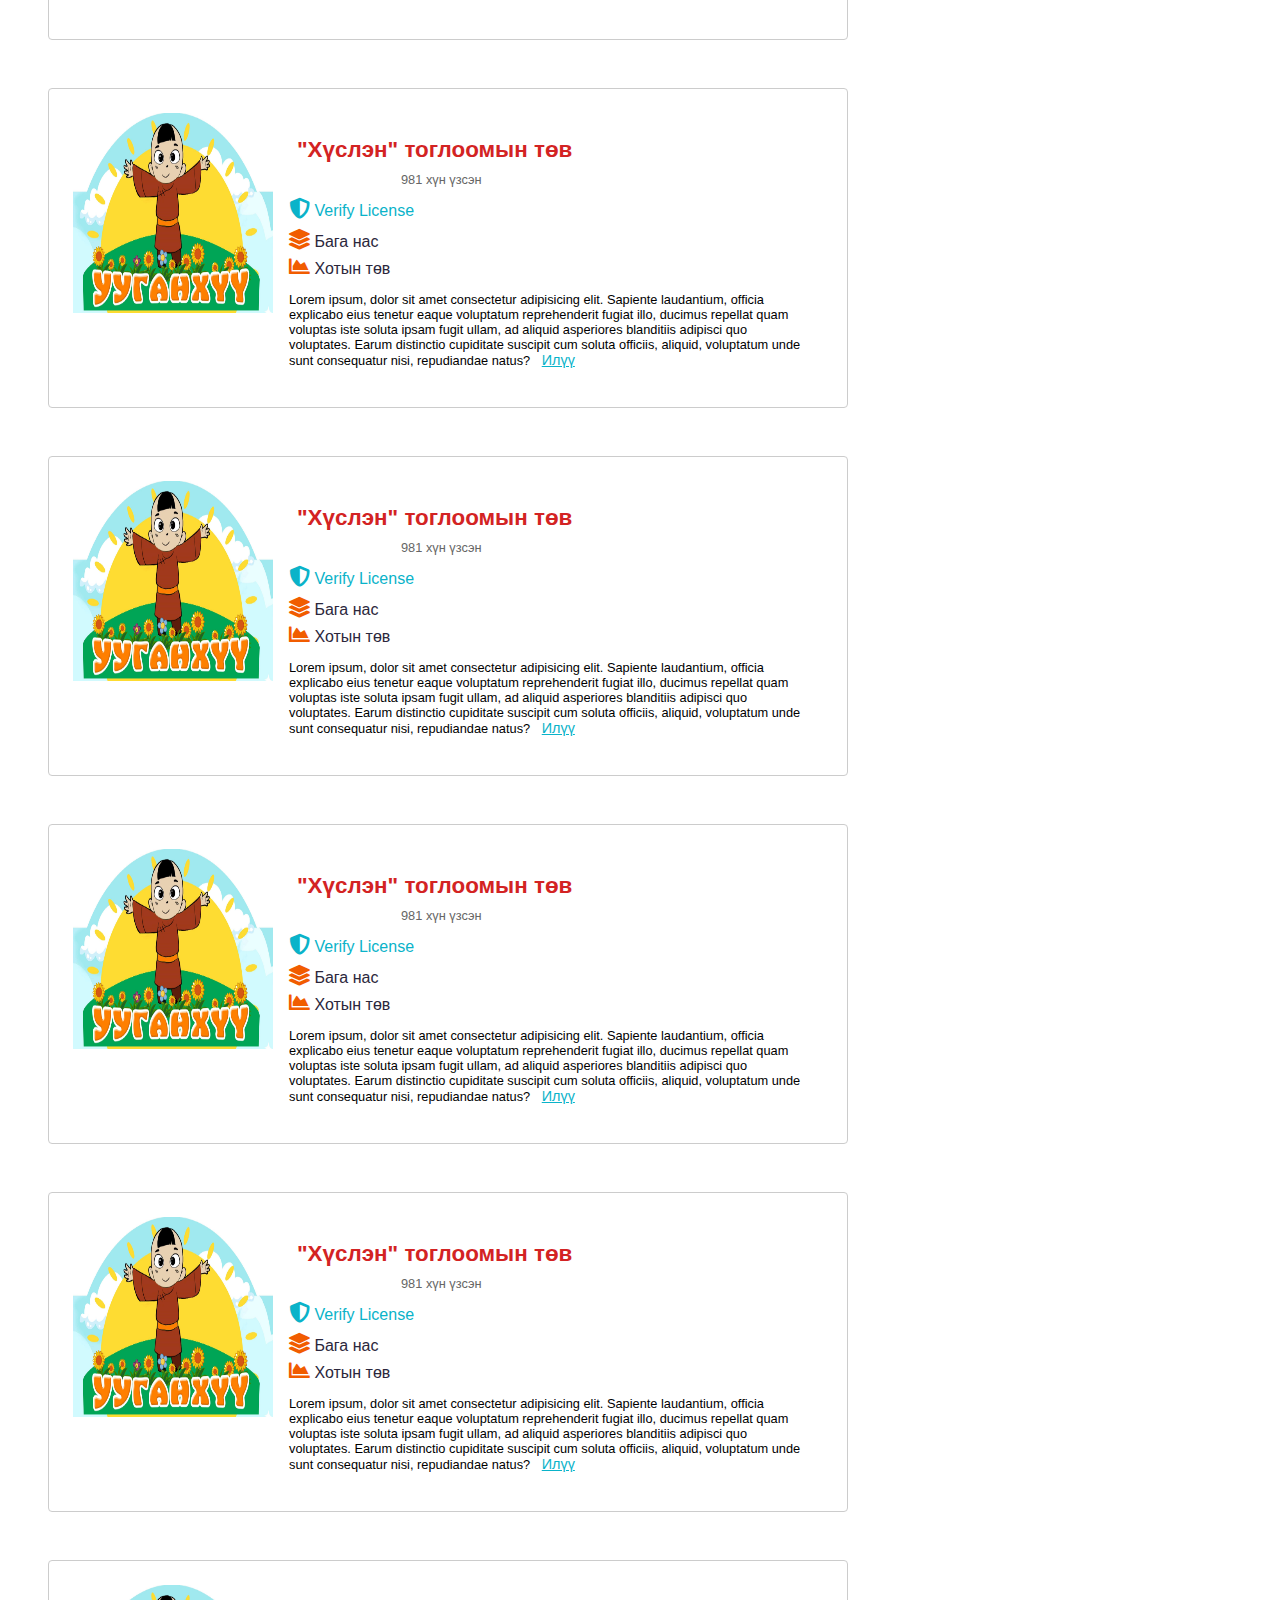
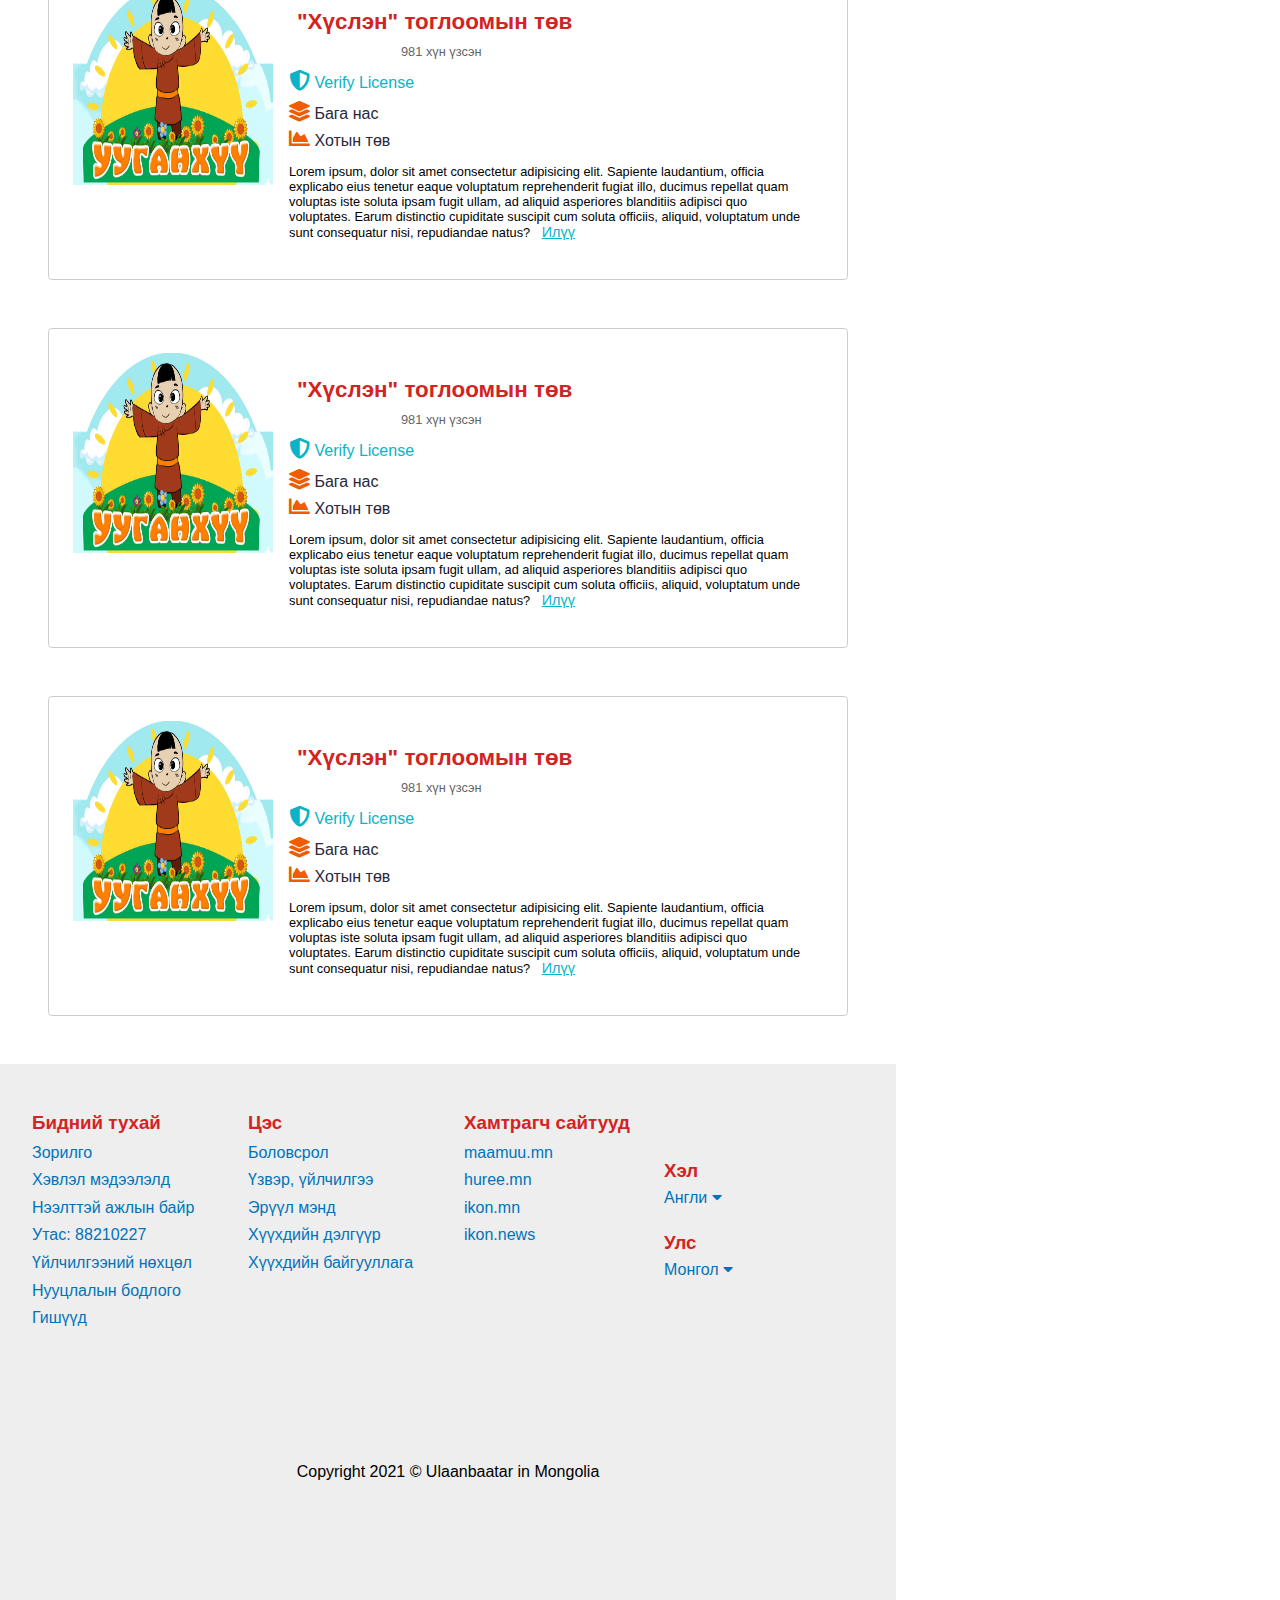
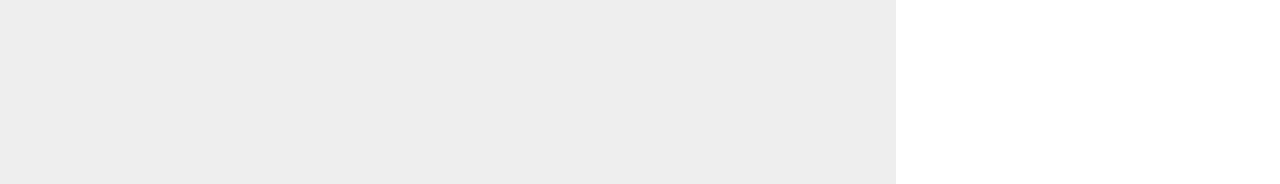
<file: helnii-tuv.html>
<!DOCTYPE html>
<html lang="en">
<head>
    <meta charset="UTF-8">
    <meta name="viewport" content="width=device-width, initial-scale=1.0">
    <link rel="stylesheet" href="/css/fontawesome/css/all.min.css">
    <link rel="stylesheet" href="/css/style.css">
    <title>Хэлний төв</title>
</head>
<body>
    <header>
        <div id="helnii-tuv-showcase">
            <div class="container">
                <div class="header">
                    <div class="header-body">
                        <div class="header-deed">
                            <div class="logo"><a href="index.html"><img width="50px" height="50px" src="/img/logo.png" alt=""></a>
                            
                            </div>
                            <div class="page-search-box">
                            <input class="search-txt" type="text" name="" placeholder="  Түлхүүр үгээ оруулна уу...">
                                <a class="search-btn" href="#">
                                    <i class="fas fa-search"></i>
                                </a>
                            </div>
                            <div class="header-deed-baruun">
                                <div class="setgegdel-bichih"><a href=""></a>
                                    Сэтгэгдэл бичих
                                </div>
                                <span class="login-btn">
                                    <a href="newtreh.html">Нэвтрэх</a>
                                </span>
                                <span class="signup-btn">
                                    <a href="newtreh.html">Бүртгүүлэх</a>
                                </span>
                            </div>
                        </div>    
                        <div class="header-dood">
                            <div class="dropdown">
                                <a href="#"> Боловсрол  <i class="fas fa-chevron-down"></i>   </a>
                                <div class="dropdown-content">
                                <p><a href="helnii-tuv.html"> <i class="fas fa-language"></i> Хэлний төв</a></p>	
                                <p><a href="hugjmiin-surgalt.html"><i class="fas fa-music"></i>Хөгжмийн сургалт</a></p>
                                <p><a href="zurgiin-duguilan.html"><i class="fas fa-paint-brush"></i>Зургийн дугуйлан</a></p>
                                <p><a href="sportiin-surgalt.html"><i class="fas fa-volleyball-ball"></i>Спортын сургалт</a></p>
                                <p><a href="online-surgalt.html"><i class="fas fa-signal"></i>Онлайн сургалт</a></p>
                                <p><a href="ebs.html"><i class="fas fa-book-reader"></i>Ерөнхий боловсрол</a></p>
                                <p><a href="surguuli.html"><i class="fas fa-school"></i>Сургууль</a></p>
                                </div>
                            </div>
                            <div class="dropdown">
                                <a href="#"> Үзвэр, үйлчилгээ   <i class="fas fa-chevron-down"></i></a>
                                <div class="dropdown-content">
                                <p><a href="jujig.html"><i class="fas fa-theater-masks"></i>Жүжиг</a></p>
                                    <p> <a href="kino.html"><i class="fas fa-film"></i>Кино</a></p>
                                        <p> <a href="toglolt.html"><i class="fas fa-bullhorn"></i>Тоглолт</a></p>
                                            <p> <a href="event.html"><i class="far fa-calendar-alt"></i>Ивент</a></p>
                                                <p> <a href="temtseen.html"><i class="fas fa-trophy"></i>Уралдаан, тэмцээн</a></p>
                                                    <p> <a href="togloomiin-tuv.html"> <i class="fas fa-democrat"></i>Тоглоомын төв</a></p>
                                                        <p> <a href="amitnii-hureelen.html"> <i class="fas fa-hippo"></i>Амьтны хүрээлэн</a></p>
                                                            <p><a href="restoran.html"> <i class="fas fa-utensils"></i> Ресторан</a></p>
                                </div>
                            </div>
                            <div class="dropdown">
                                <a href="#"> Эрүүл Мэнд   <i class="fas fa-chevron-down"></i></a>
                                <div class="dropdown-content">
                                <p><a href="huuhdiin-emneleg.html"><i class="far fa-hospital"></i>Хүүхдийн эмнэлэг</a></p>
                                    <p> <a href="shudnii-emneleg.html"> <i class="fas fa-tooth"></i>Шүдний эмнэлэг</a></p>
                                        <p>  <a href="emch.html"><i class="fas fa-user-nurse"></i> Эмч</a></p>
                                            <p>  <a href="zuvluguu.html"><i class="fas fa-comment-medical"></i> Зөвлөгөө</a></p>
                                                <p> <a href="setgel-zuich.html"> <i class="fab fa-product-hunt"></i> Сэтгэл зүйч</a></p>
                                </div>
                            </div>
                            <div class="dropdown">
                                <a href="#"> Хүүхдийн дэлгүүр   <i class="fas fa-chevron-down"></i></a>
                                <div class="dropdown-content">
                                <p><a href="huvtsasnii-delguur.html"><i class="fas fa-tshirt"></i> Хувцасны дэлгүүр</a></p>
                                    <p>  <a href="togloomiin-delguur.html"><i class="fas fa-dice"></i>Тоглоомын дэлгүүр</a></p>
                                        <p> <a href="huuhdiin-buteegdehuun.html"><i class="fas fa-baby-carriage"></i> Хүүхдийн бүтээгдэхүүн</a></p>
                                            <p>  <a href="amitnii-delguur.html"><i class="fas fa-fish"></i>Амьтны дэлгүүр</a></p>
                                                <p>  <a href="nomiin-delguur.html"><i class="fas fa-book"></i>Номын дэлгүүр</a></p>
                                </div>
                            </div>
                            <div class="dropdown">
                                <a href="#"> Хүүхдийн байгууллага   <i class="fas fa-chevron-down"></i></a>
                                <div class="dropdown-content">
                                <p><a href="turiin-baiguullaga.html"><i class="fas fa-sitemap"></i>Төрийн байгууллага</a>	</p>
                                    <p> <a href="huuhed-hamgaalah-baiguullaga.html"> <i class="fas fa-shield-alt"></i>Хүүхэд хамгаалах байгууллага</a>	</p>
                                        <p>  <a href="asramjiin-gazar.html"><i class="fas fa-child"></i> Асрамжийн газар</a>	</p>
                                </div>
                            </div>
                        </div>
                    </div>
                </div>
                <div class="google-maps" >    
                    <iframe src="https://www.google.com/maps/embed?pb=!1m18!1m12!1m3!1d2676.0279921839!2d106.91128691485856!3d47.87778527920351!2m3!1f0!2f0!3f0!3m2!1i1024!2i768!4f13.1!3m3!1m2!1s0x5d9693ebb0f502c9%3A0xa0d58cca8b7504fb!2sAbsolute%20Elite%20High%20School!5e0!3m2!1sen!2smn!4v1618724281590!5m2!1sen!2smn" width="380px" height="600px" style="border:0; position: fixed; margin-top: 8.45rem; margin-left: 56.2rem;" allowfullscreen="" loading="lazy"></iframe>
                </div>
                <div class="ded-category" style="margin-top: 9rem; margin-left: 7rem; color: #757280; font-size: 0.9rem;">
                    Боловсрол <i style="font-size: 0.8rem; padding: 0 0.8rem;" class="fas fa-chevron-right"></i> Хэлний төв <i style="font-size: 0.8rem; padding: 0 0.8rem;" class="fas fa-chevron-right"></i> ...
                </div>    
                <div class="helnii-tuv-banner" style="margin-left: 7rem; margin-top: 1rem;"> 
                    <img src="/img/absolute.webp" alt="" width="600px" height="150px">
                </div>
                <div class="sponsored" style="margin-left: 2rem; margin-top: 2rem;">
                    <h3>Sponsored Results <i style="border: 2px solid #333; border-radius: 50%; height: 1.5rem; width: 1.5rem; text-align: center; font-size: 1rem; padding-top: 0.15rem;" class="fas fa-exclamation"></i></h3>
                </div>
                <div class="sponsored-post">
                    <div class="post-img">
                        <img src="/img/nogoon-jade.jpeg" alt="" width="200px" height="200px">
                    </div>
                    <div class="post-text">
                        <div class="post-garchig">
                            <a href="#">"Ногоон Жэйд" боловсролын төв</a>
                        </div>
                        <div class="i-stars i-stars-regular-5 handalt" title="3.5 star rating">
                            <span class="reviews">981 хүн үзсэн</span>
                        </div>
                        <p class="verify"> <i class="fas fa-shield-alt"></i> Verify License </p>
                        <div class="area">
                            <p> <i class="fas fa-layer-group"></i> Дунд нас </p>
                            <p> <i class="fas fa-chart-area"></i> Хотын төв </p>
                        </div>
                        <p class="tailbar">
                            Гадаад хэлийг сурахдаа эхнээс нь цэгцтэй, суурийг зөв тавьж сурах нь нэн чухал байдаг. Тиймээс бид тухайн сурагчийн англи хэлний мэдлэгийн түвшнээс хамаарч 1-7 шатлал бүхий сургалтын хөтөлбөрийг боловсруулан хичээллэж байна. Нэг түвшний сургалтын энгийн хугацаа нь 3 сар ба эрчимжүүлсэн хэлбэрээр 6-8 долоо хоногт тухайн хөтөлбөрийг эзэмших боломжтой.                            <span class="iluu">Илүү</span>
                        </p>
                    </div>
                </div>
                <div class="zaag-line"></div>
                <div class="sponsored" style="margin-left: 2rem; margin-top: 2rem;">
                    <h3>All Results</h3>
                </div>
                <div class="sponsored-post">
                    <div class="post-img">
                        <img src="/img/toy-center.jpeg" alt="" width="200px" height="200px">
                    </div>
                    <div class="post-text">
                        <div class="post-garchig">
                            <a href="#">"Хүслэн" тоглоомын төв</a>
                        </div>
                        <div class="i-stars i-stars-regular-5 handalt" title="3.5 star rating">
                            <span class="reviews">981 хүн үзсэн</span>
                        </div>
                        <p class="verify"> <i class="fas fa-shield-alt"></i> Verify License </p>
                        <div class="area">
                            <p> <i class="fas fa-layer-group"></i> Бага нас </p>
                            <p> <i class="fas fa-chart-area"></i> Хотын төв </p>
                        </div>
                        <p class="tailbar">
                            Lorem ipsum, dolor sit amet consectetur adipisicing elit. Sapiente laudantium, officia explicabo eius tenetur eaque voluptatum reprehenderit fugiat illo, ducimus repellat quam voluptas iste soluta ipsam fugit ullam, ad aliquid asperiores blanditiis adipisci quo voluptates. Earum distinctio cupiditate suscipit cum soluta officiis, aliquid, voluptatum unde sunt consequatur nisi, repudiandae natus?
                            <span class="iluu">Илүү</span>
                        </p>
                    </div>
                </div><div class="sponsored-post">
                    <div class="post-img">
                        <img src="/img/toy-center.jpeg" alt="" width="200px" height="200px">
                    </div>
                    <div class="post-text">
                        <div class="post-garchig">
                            <a href="#">"Хүслэн" тоглоомын төв</a>
                        </div>
                        <div class="i-stars i-stars-regular-5 handalt" title="3.5 star rating">
                            <span class="reviews">981 хүн үзсэн</span>
                        </div>
                        <p class="verify"> <i class="fas fa-shield-alt"></i> Verify License </p>
                        <div class="area">
                            <p> <i class="fas fa-layer-group"></i> Бага нас </p>
                            <p> <i class="fas fa-chart-area"></i> Хотын төв </p>
                        </div>
                        <p class="tailbar">
                            Lorem ipsum, dolor sit amet consectetur adipisicing elit. Sapiente laudantium, officia explicabo eius tenetur eaque voluptatum reprehenderit fugiat illo, ducimus repellat quam voluptas iste soluta ipsam fugit ullam, ad aliquid asperiores blanditiis adipisci quo voluptates. Earum distinctio cupiditate suscipit cum soluta officiis, aliquid, voluptatum unde sunt consequatur nisi, repudiandae natus?
                            <span class="iluu">Илүү</span>
                        </p>
                    </div>
                </div>
                <div class="sponsored-post">
                    <div class="post-img">
                        <img src="/img/toy-center.jpeg" alt="" width="200px" height="200px">
                    </div>
                    <div class="post-text">
                        <div class="post-garchig">
                            <a href="#">"Хүслэн" тоглоомын төв</a>
                        </div>
                        <div class="i-stars i-stars-regular-5 handalt" title="3.5 star rating">
                            <span class="reviews">981 хүн үзсэн</span>
                        </div>
                        <p class="verify"> <i class="fas fa-shield-alt"></i> Verify License </p>
                        <div class="area">
                            <p> <i class="fas fa-layer-group"></i> Бага нас </p>
                            <p> <i class="fas fa-chart-area"></i> Хотын төв </p>
                        </div>
                        <p class="tailbar">
                            Lorem ipsum, dolor sit amet consectetur adipisicing elit. Sapiente laudantium, officia explicabo eius tenetur eaque voluptatum reprehenderit fugiat illo, ducimus repellat quam voluptas iste soluta ipsam fugit ullam, ad aliquid asperiores blanditiis adipisci quo voluptates. Earum distinctio cupiditate suscipit cum soluta officiis, aliquid, voluptatum unde sunt consequatur nisi, repudiandae natus?
                            <span class="iluu">Илүү</span>
                        </p>
                    </div>
                </div><div class="sponsored-post">
                    <div class="post-img">
                        <img src="/img/toy-center.jpeg" alt="" width="200px" height="200px">
                    </div>
                    <div class="post-text">
                        <div class="post-garchig">
                            <a href="#">"Хүслэн" тоглоомын төв</a>
                        </div>
                        <div class="i-stars i-stars-regular-5 handalt" title="3.5 star rating">
                            <span class="reviews">981 хүн үзсэн</span>
                        </div>
                        <p class="verify"> <i class="fas fa-shield-alt"></i> Verify License </p>
                        <div class="area">
                            <p> <i class="fas fa-layer-group"></i> Бага нас </p>
                            <p> <i class="fas fa-chart-area"></i> Хотын төв </p>
                        </div>
                        <p class="tailbar">
                            Lorem ipsum, dolor sit amet consectetur adipisicing elit. Sapiente laudantium, officia explicabo eius tenetur eaque voluptatum reprehenderit fugiat illo, ducimus repellat quam voluptas iste soluta ipsam fugit ullam, ad aliquid asperiores blanditiis adipisci quo voluptates. Earum distinctio cupiditate suscipit cum soluta officiis, aliquid, voluptatum unde sunt consequatur nisi, repudiandae natus?
                            <span class="iluu">Илүү</span>
                        </p>
                    </div>
                </div><div class="sponsored-post">
                    <div class="post-img">
                        <img src="/img/toy-center.jpeg" alt="" width="200px" height="200px">
                    </div>
                    <div class="post-text">
                        <div class="post-garchig">
                            <a href="#">"Хүслэн" тоглоомын төв</a>
                        </div>
                        <div class="i-stars i-stars-regular-5 handalt" title="3.5 star rating">
                            <span class="reviews">981 хүн үзсэн</span>
                        </div>
                        <p class="verify"> <i class="fas fa-shield-alt"></i> Verify License </p>
                        <div class="area">
                            <p> <i class="fas fa-layer-group"></i> Бага нас </p>
                            <p> <i class="fas fa-chart-area"></i> Хотын төв </p>
                        </div>
                        <p class="tailbar">
                            Lorem ipsum, dolor sit amet consectetur adipisicing elit. Sapiente laudantium, officia explicabo eius tenetur eaque voluptatum reprehenderit fugiat illo, ducimus repellat quam voluptas iste soluta ipsam fugit ullam, ad aliquid asperiores blanditiis adipisci quo voluptates. Earum distinctio cupiditate suscipit cum soluta officiis, aliquid, voluptatum unde sunt consequatur nisi, repudiandae natus?
                            <span class="iluu">Илүү</span>
                        </p>
                    </div>
                </div><div class="sponsored-post">
                    <div class="post-img">
                        <img src="/img/toy-center.jpeg" alt="" width="200px" height="200px">
                    </div>
                    <div class="post-text">
                        <div class="post-garchig">
                            <a href="#">"Хүслэн" тоглоомын төв</a>
                        </div>
                        <div class="i-stars i-stars-regular-5 handalt" title="3.5 star rating">
                            <span class="reviews">981 хүн үзсэн</span>
                        </div>
                        <p class="verify"> <i class="fas fa-shield-alt"></i> Verify License </p>
                        <div class="area">
                            <p> <i class="fas fa-layer-group"></i> Бага нас </p>
                            <p> <i class="fas fa-chart-area"></i> Хотын төв </p>
                        </div>
                        <p class="tailbar">
                            Lorem ipsum, dolor sit amet consectetur adipisicing elit. Sapiente laudantium, officia explicabo eius tenetur eaque voluptatum reprehenderit fugiat illo, ducimus repellat quam voluptas iste soluta ipsam fugit ullam, ad aliquid asperiores blanditiis adipisci quo voluptates. Earum distinctio cupiditate suscipit cum soluta officiis, aliquid, voluptatum unde sunt consequatur nisi, repudiandae natus?
                            <span class="iluu">Илүү</span>
                        </p>
                    </div>
                </div><div class="sponsored-post">
                    <div class="post-img">
                        <img src="/img/toy-center.jpeg" alt="" width="200px" height="200px">
                    </div>
                    <div class="post-text">
                        <div class="post-garchig">
                            <a href="#">"Хүслэн" тоглоомын төв</a>
                        </div>
                        <div class="i-stars i-stars-regular-5 handalt" title="3.5 star rating">
                            <span class="reviews">981 хүн үзсэн</span>
                        </div>
                        <p class="verify"> <i class="fas fa-shield-alt"></i> Verify License </p>
                        <div class="area">
                            <p> <i class="fas fa-layer-group"></i> Бага нас </p>
                            <p> <i class="fas fa-chart-area"></i> Хотын төв </p>
                        </div>
                        <p class="tailbar">
                            Lorem ipsum, dolor sit amet consectetur adipisicing elit. Sapiente laudantium, officia explicabo eius tenetur eaque voluptatum reprehenderit fugiat illo, ducimus repellat quam voluptas iste soluta ipsam fugit ullam, ad aliquid asperiores blanditiis adipisci quo voluptates. Earum distinctio cupiditate suscipit cum soluta officiis, aliquid, voluptatum unde sunt consequatur nisi, repudiandae natus?
                            <span class="iluu">Илүү</span>
                        </p>
                    </div>
                </div><div class="sponsored-post">
                    <div class="post-img">
                        <img src="/img/toy-center.jpeg" alt="" width="200px" height="200px">
                    </div>
                    <div class="post-text">
                        <div class="post-garchig">
                            <a href="#">"Хүслэн" тоглоомын төв</a>
                        </div>
                        <div class="i-stars i-stars-regular-5 handalt" title="3.5 star rating">
                            <span class="reviews">981 хүн үзсэн</span>
                        </div>
                        <p class="verify"> <i class="fas fa-shield-alt"></i> Verify License </p>
                        <div class="area">
                            <p> <i class="fas fa-layer-group"></i> Бага нас </p>
                            <p> <i class="fas fa-chart-area"></i> Хотын төв </p>
                        </div>
                        <p class="tailbar">
                            Lorem ipsum, dolor sit amet consectetur adipisicing elit. Sapiente laudantium, officia explicabo eius tenetur eaque voluptatum reprehenderit fugiat illo, ducimus repellat quam voluptas iste soluta ipsam fugit ullam, ad aliquid asperiores blanditiis adipisci quo voluptates. Earum distinctio cupiditate suscipit cum soluta officiis, aliquid, voluptatum unde sunt consequatur nisi, repudiandae natus?
                            <span class="iluu">Илүү</span>
                        </p>
                    </div>
                </div><div class="sponsored-post">
                    <div class="post-img">
                        <img src="/img/toy-center.jpeg" alt="" width="200px" height="200px">
                    </div>
                    <div class="post-text">
                        <div class="post-garchig">
                            <a href="#">"Хүслэн" тоглоомын төв</a>
                        </div>
                        <div class="i-stars i-stars-regular-5 handalt" title="3.5 star rating">
                            <span class="reviews">981 хүн үзсэн</span>
                        </div>
                        <p class="verify"> <i class="fas fa-shield-alt"></i> Verify License </p>
                        <div class="area">
                            <p> <i class="fas fa-layer-group"></i> Бага нас </p>
                            <p> <i class="fas fa-chart-area"></i> Хотын төв </p>
                        </div>
                        <p class="tailbar">
                            Lorem ipsum, dolor sit amet consectetur adipisicing elit. Sapiente laudantium, officia explicabo eius tenetur eaque voluptatum reprehenderit fugiat illo, ducimus repellat quam voluptas iste soluta ipsam fugit ullam, ad aliquid asperiores blanditiis adipisci quo voluptates. Earum distinctio cupiditate suscipit cum soluta officiis, aliquid, voluptatum unde sunt consequatur nisi, repudiandae natus?
                            <span class="iluu">Илүү</span>
                        </p>
                    </div>
                </div>
            </div>
        </div>
    </header>

    <!-- Footer -->
    <footer id="page-footer">
        <div class="container">
            <div class="body">
                <div class="row1">
                    <h3>Бидний тухай</h3>
                    <ul>
                        <li>Зорилго</li>
                        <li>Хэвлэл мэдээлэлд</li>
                        <li>Нээлттэй ажлын байр</li>
                        <li>Утас: 88210227</li>
                        <li>Үйлчилгээний нөхцөл</li>
                        <li>Нууцлалын бодлого</li>
                        <li>Гишүүд</li>
                    </ul>
                </div>
                <div class="row1">
                    <h3>Цэс</h3>
                    <ul>
                        <li>Боловсрол</li>
                        <li>Үзвэр, үйлчилгээ</li>
                        <li>Эрүүл мэнд</li>
                        <li>Хүүхдийн дэлгүүр</li>
                        <li>Хүүхдийн байгууллага</li>
                    </ul>
                </div>
                <div class="row1">
                    <h3>Хамтрагч сайтууд</h3>
                    <ul>
                        <li>maamuu.mn</li>
                        <li>huree.mn</li>
                        <li>ikon.mn</li>
                        <li>ikon.news</li>
                    </ul>
                </div>
                <div class="row2">
                    <h3>Хэл</h3>
                    <p>Англи  <i class="fas fa-caret-down"></i> </p>
                    <br>
                    <h3>Улс</h3>
                    <p>Монгол  <i class="fas fa-caret-down"></i></p> 
                </div>
            </div>
            <div class="footer-end">
                <p>Copyright 2021 &copy; Ulaanbaatar in Mongolia</p>
            </div>
        </div>
    </footer>
</body>
</html>
</file>
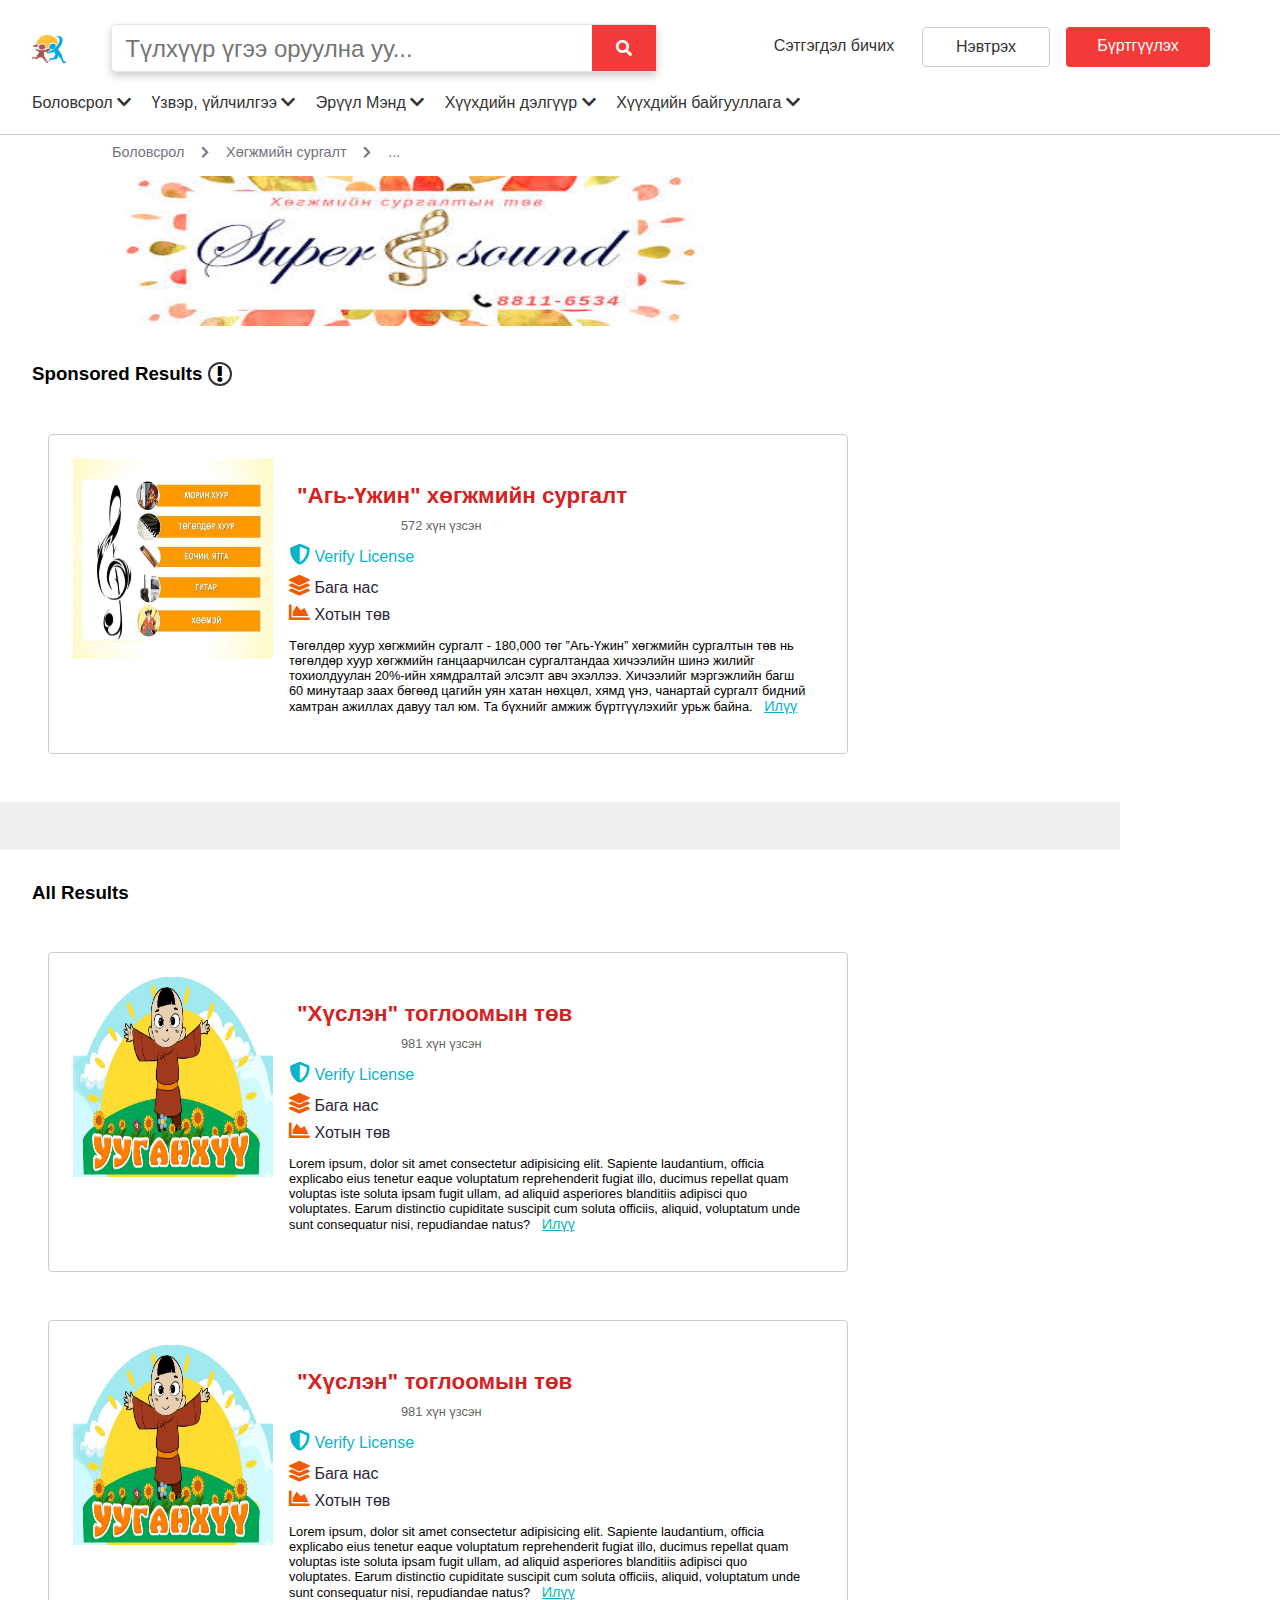
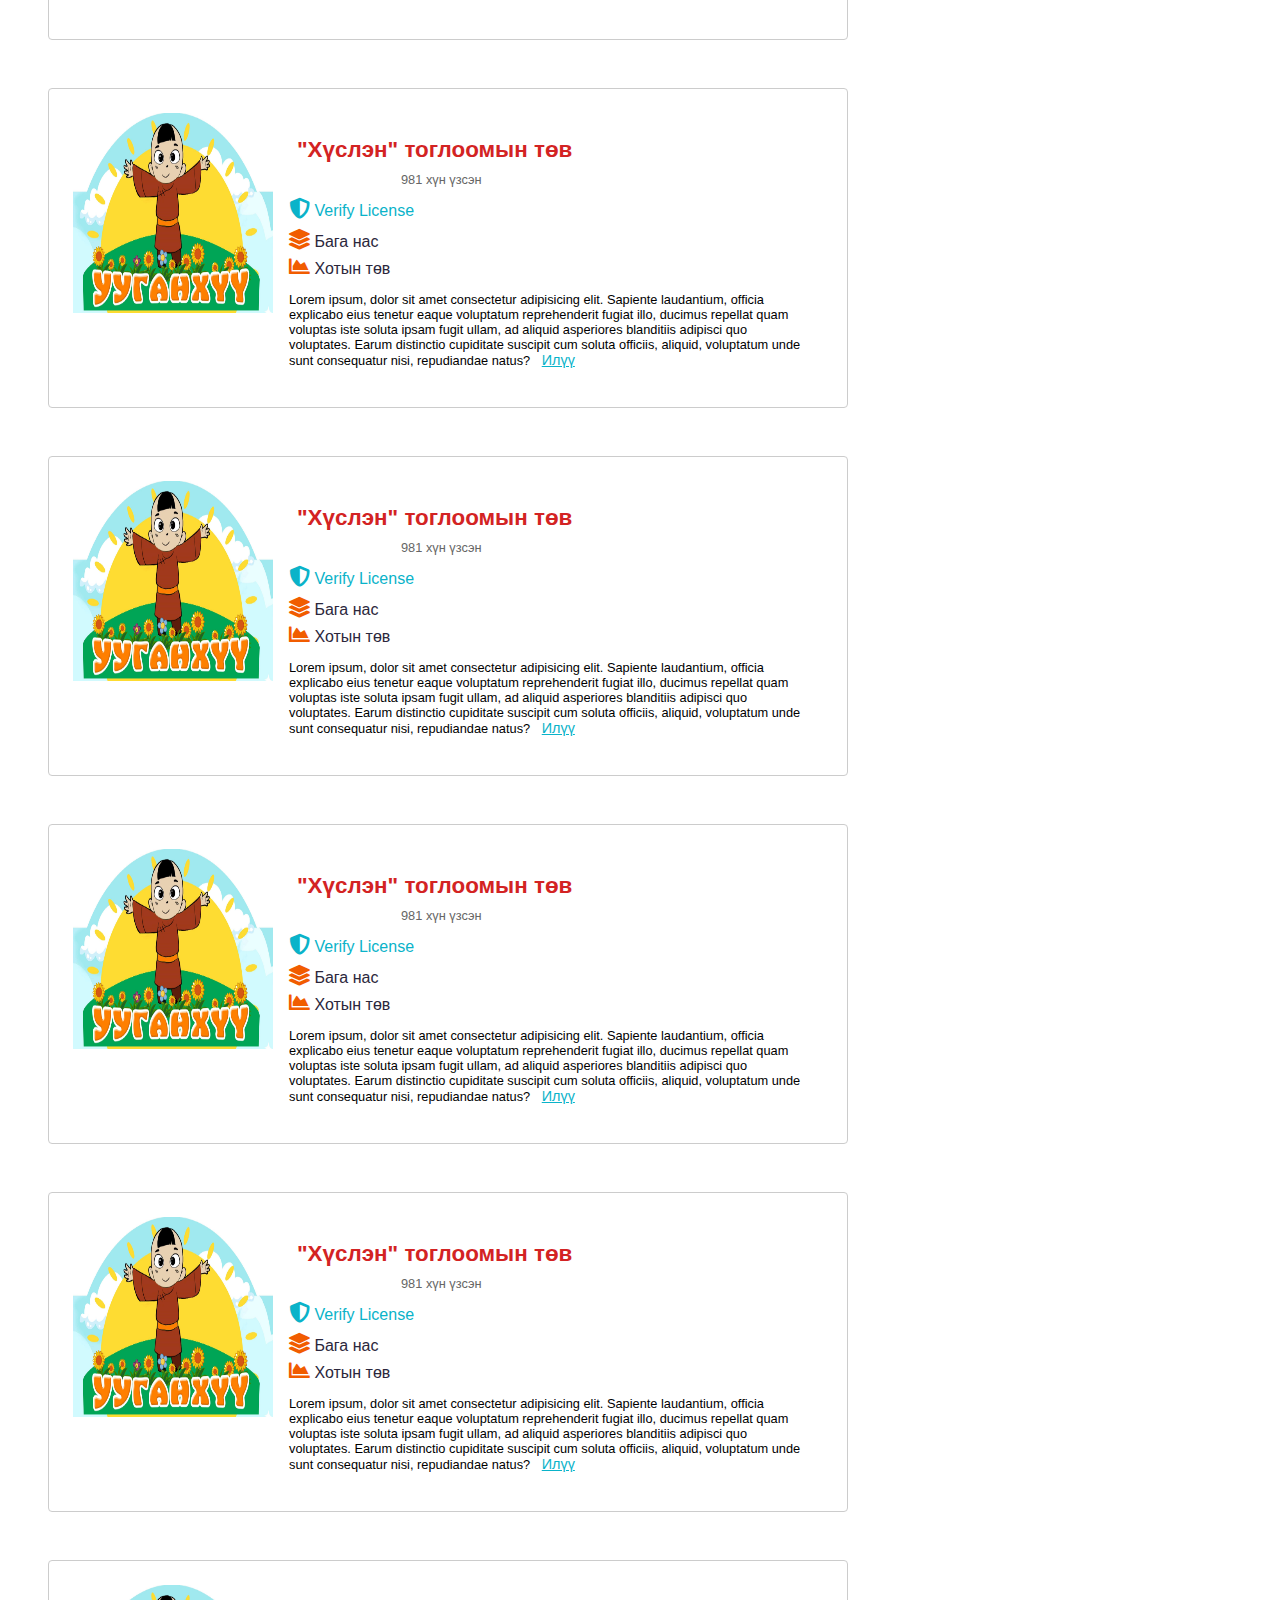
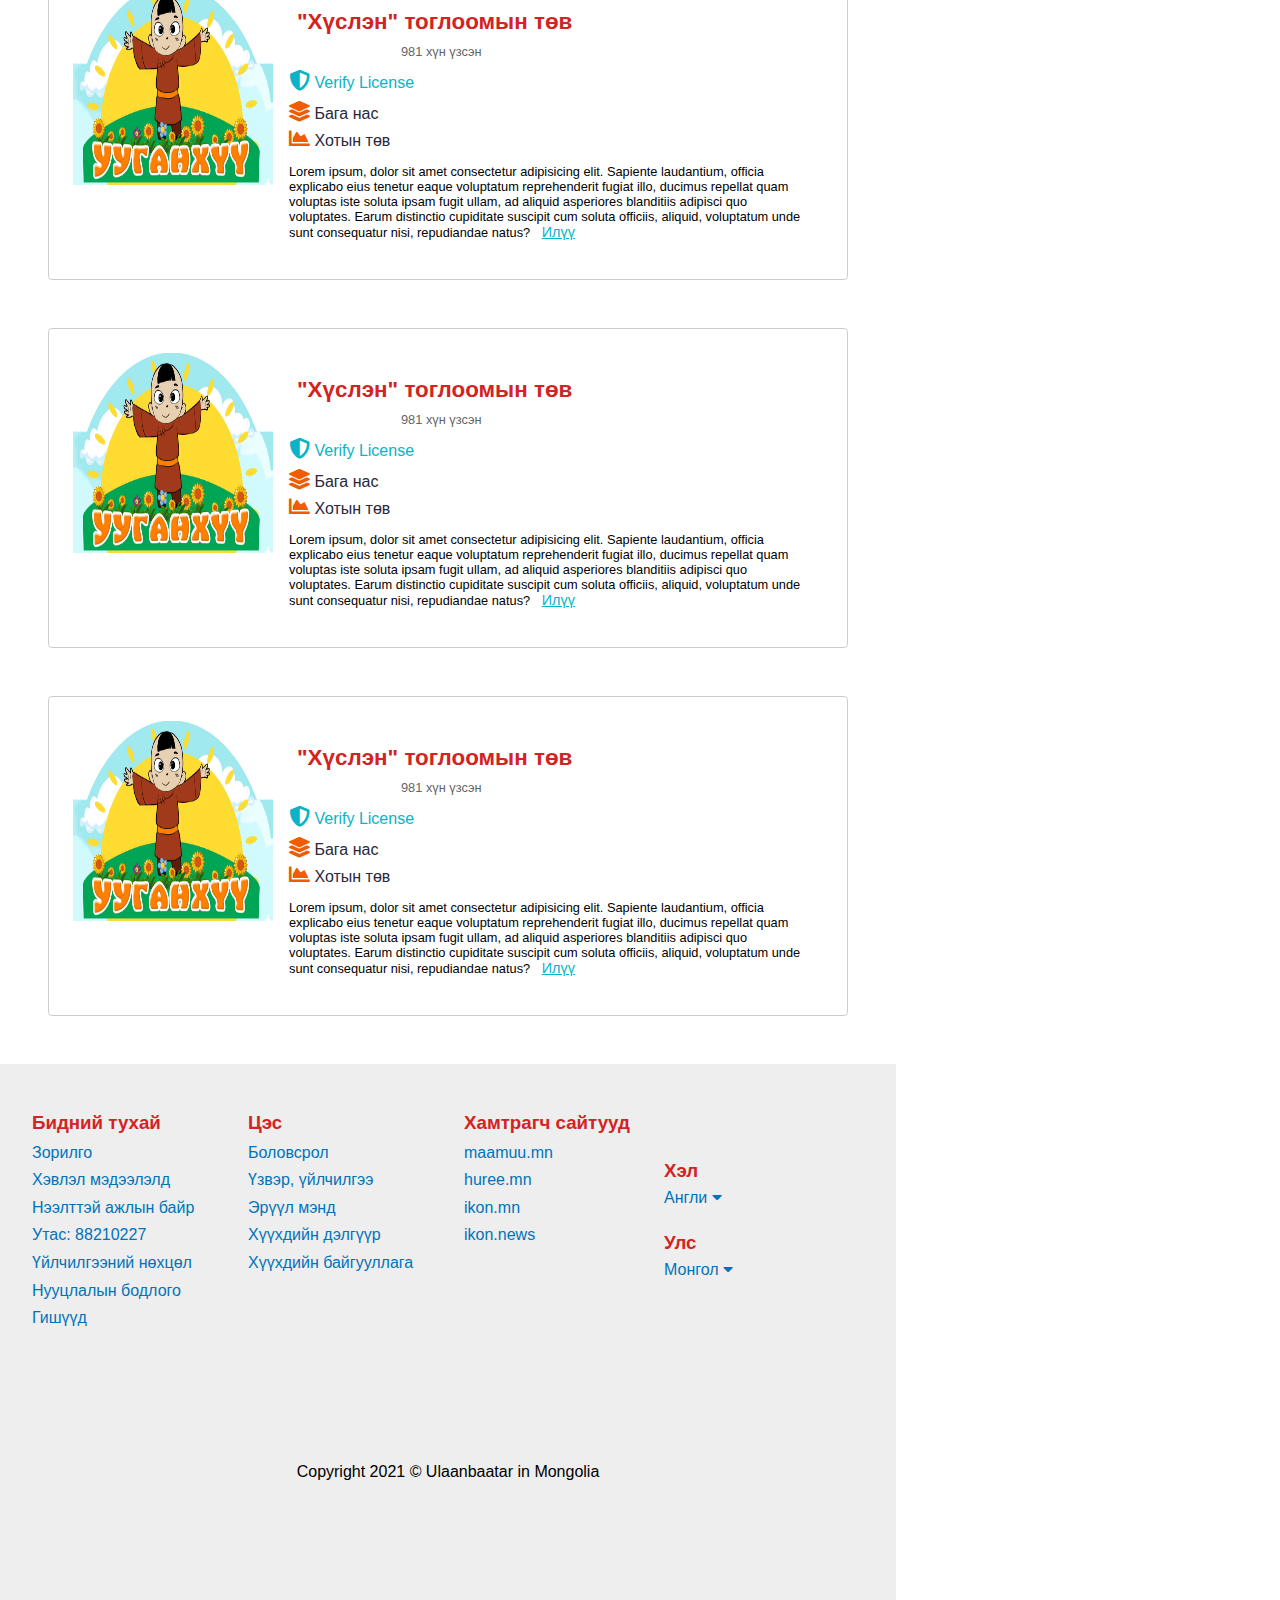
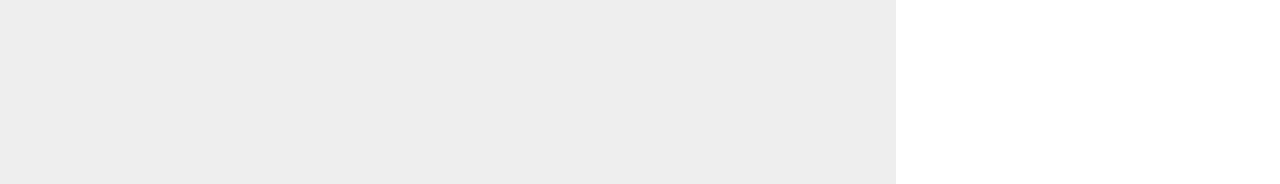
<file: hugjmiin-surgalt.html>
<!DOCTYPE html>
<html lang="en">
<head>
    <meta charset="UTF-8">
    <meta name="viewport" content="width=device-width, initial-scale=1.0">
    <link rel="stylesheet" href="/css/fontawesome/css/all.min.css">
    <link rel="stylesheet" href="/css/style.css">
    <title>Хөгжмийн сургалт</title>
</head>
<body>
    <header>
        <div id="helnii-tuv-showcase">
            <div class="container">
                <div class="header">
                    <div class="header-body">
                        <div class="header-deed">
                            <div class="logo"><a href="index.html"><img width="50px" height="50px" src="/img/logo.png" alt=""></a>
                            
                            </div>
                            <div class="page-search-box">
                            <input class="search-txt" type="text" name="" placeholder="  Түлхүүр үгээ оруулна уу...">
                                <a class="search-btn" href="#">
                                    <i class="fas fa-search"></i>
                                </a>
                            </div>
                            <div class="header-deed-baruun">
                                <div class="setgegdel-bichih"><a href=""></a>
                                    Сэтгэгдэл бичих
                                </div>
                                <span class="login-btn">
                                    <a href="newtreh.html">Нэвтрэх</a>
                                </span>
                                <span class="signup-btn">
                                    <a href="newtreh.html">Бүртгүүлэх</a>
                                </span>
                            </div>
                        </div>    
                        <div class="header-dood">
                            <div class="dropdown">
                                <a href=""> Боловсрол  <i class="fas fa-chevron-down"></i>   </a>
                                <div class="dropdown-content">
                                <p><a href="helnii-tuv.html"> <i class="fas fa-language"></i> Хэлний төв</a></p>	
                                <p><a href="hugjmiin-surgalt.html"><i class="fas fa-music"></i>Хөгжмийн сургалт</a></p>
                                <p><a href="zurgiin-duguilan.html"><i class="fas fa-paint-brush"></i>Зургийн дугуйлан</a></p>
                                <p><a href="sportiin-surgalt.html"><i class="fas fa-volleyball-ball"></i>Спортын сургалт</a></p>
                                <p><a href="online-surgalt.html"><i class="fas fa-signal"></i>Онлайн сургалт</a></p>
                                <p><a href="ebs.html"><i class="fas fa-book-reader"></i>Ерөнхий боловсрол</a></p>
                                <p><a href="surguuli.html"><i class="fas fa-school"></i>Сургууль</a></p>
                                </div>
                            </div>
                            <div class="dropdown">
                                <a href=""> Үзвэр, үйлчилгээ   <i class="fas fa-chevron-down"></i></a>
                                <div class="dropdown-content">
                                <p><a href="jujig.html"><i class="fas fa-theater-masks"></i>Жүжиг</a></p>
                                    <p> <a href="kino.html"><i class="fas fa-film"></i>Кино</a></p>
                                        <p> <a href="toglolt.html"><i class="fas fa-bullhorn"></i>Тоглолт</a></p>
                                            <p> <a href="event.html"><i class="far fa-calendar-alt"></i>Ивент</a></p>
                                                <p> <a href="temtseen.html"><i class="fas fa-trophy"></i>Уралдаан, тэмцээн</a></p>
                                                    <p> <a href="togloomiin-tuv.html"> <i class="fas fa-democrat"></i>Тоглоомын төв</a></p>
                                                        <p> <a href="amitnii-hureelen.html"> <i class="fas fa-hippo"></i>Амьтны хүрээлэн</a></p>
                                                            <p><a href="restoran.html"> <i class="fas fa-utensils"></i> Ресторан</a></p>
                                </div>
                            </div>
                            <div class="dropdown">
                                <a href=""> Эрүүл Мэнд   <i class="fas fa-chevron-down"></i></a>
                                <div class="dropdown-content">
                                <p><a href="huuhdiin-emneleg.html"><i class="far fa-hospital"></i>Хүүхдийн эмнэлэг</a></p>
                                    <p> <a href="shudnii-emneleg.html"> <i class="fas fa-tooth"></i>Шүдний эмнэлэг</a></p>
                                        <p>  <a href="emch.html"><i class="fas fa-user-nurse"></i> Эмч</a></p>
                                            <p>  <a href="zuvluguu.html"><i class="fas fa-comment-medical"></i> Зөвлөгөө</a></p>
                                                <p> <a href="setgel-zuich.html"> <i class="fab fa-product-hunt"></i> Сэтгэл зүйч</a></p>
                                </div>
                            </div>
                            <div class="dropdown">
                                <a href=""> Хүүхдийн дэлгүүр   <i class="fas fa-chevron-down"></i></a>
                                <div class="dropdown-content">
                                <p><a href="huvtsasnii-delguur.html"><i class="fas fa-tshirt"></i> Хувцасны дэлгүүр</a></p>
                                    <p>  <a href="togloomiin-delguur.html"><i class="fas fa-dice"></i>Тоглоомын дэлгүүр</a></p>
                                        <p> <a href="huuhdiin-buteegdehuun.html"><i class="fas fa-baby-carriage"></i> Хүүхдийн бүтээгдэхүүн</a></p>
                                            <p>  <a href="amitnii-delguur.html"><i class="fas fa-fish"></i>Амьтны дэлгүүр</a></p>
                                                <p>  <a href="nomiin-delguur.html"><i class="fas fa-book"></i>Номын дэлгүүр</a></p>
                                </div>
                            </div>
                            <div class="dropdown">
                                <a href="#"> Хүүхдийн байгууллага   <i class="fas fa-chevron-down"></i></a>
                                <div class="dropdown-content">
                                <p><a href="turiin-baiguullaga.html"><i class="fas fa-sitemap"></i>Төрийн байгууллага</a>	</p>
                                    <p> <a href="huuhed-hamgaalah-baiguullaga.html"> <i class="fas fa-shield-alt"></i>Хүүхэд хамгаалах байгууллага</a>	</p>
                                        <p>  <a href="asramjiin-gazar.html"><i class="fas fa-child"></i> Асрамжийн газар</a>	</p>
                                </div>
                            </div>
                        </div>
                    </div>
                </div>
                <div class="google-maps" >    
                    <iframe src="https://www.google.com/maps/embed?pb=!1m18!1m12!1m3!1d2970.121681590761!2d106.89991524739072!3d47.90999588598867!2m3!1f0!2f0!3f0!3m2!1i1024!2i768!4f13.1!3m3!1m2!1s0x5d9692525c0ff1c7%3A0x7e87db608c488a57!2zItCh0L7QvdC-IiDRhdOp0LPQttC80LjQudC9INGB0YPRgNCz0LDQu9GC0YvQvSDRgtOp0LI!5e1!3m2!1sen!2smn!4v1618725133943!5m2!1sen!2smn" width="380px" height="600px" style="border:0; position: fixed; margin-top: 8.45rem; margin-left: 56.2rem;" allowfullscreen="" loading="lazy"></iframe>
                </div>
                <div class="ded-category" style="margin-top: 9rem; margin-left: 7rem; color: #757280; font-size: 0.9rem;">
                    Боловсрол <i style="font-size: 0.8rem; padding: 0 0.8rem;" class="fas fa-chevron-right"></i> Хөгжмийн сургалт <i style="font-size: 0.8rem; padding: 0 0.8rem;" class="fas fa-chevron-right"></i> ...
                </div>    
                <div class="helnii-tuv-banner" style="margin-left: 7rem; margin-top: 1rem;"> 
                    <img src="/img/super-sound.jpeg" alt="" width="600px" height="150px">
                </div>
                <div class="sponsored" style="margin-left: 2rem; margin-top: 2rem;">
                    <h3>Sponsored Results <i style="border: 2px solid #333; border-radius: 50%; height: 1.5rem; width: 1.5rem; text-align: center; font-size: 1rem; padding-top: 0.15rem;" class="fas fa-exclamation"></i></h3>
                </div>
                <div class="sponsored-post">
                    <div class="post-img">
                        <img src="/img/tuguldur-huur-hugjmiin-surgalt.jpeg" alt="" width="200px" height="200px">
                    </div>
                    <div class="post-text">
                        <div class="post-garchig">
                            <a href="#">"Агь-Үжин" хөгжмийн сургалт</a>
                        </div>
                        <div class="i-stars i-stars-regular-5 handalt" title="3.5 star rating">
                            <span class="reviews">572 хүн үзсэн</span>
                        </div>
                        <p class="verify"> <i class="fas fa-shield-alt"></i> Verify License </p>
                        <div class="area">
                            <p> <i class="fas fa-layer-group"></i> Бага нас </p>
                            <p> <i class="fas fa-chart-area"></i> Хотын төв </p>
                        </div>
                        <p class="tailbar">
                            Төгөлдөр хуур хөгжмийн сургалт - 180,000 төг
                            ”Агь-Үжин” хөгжмийн сургалтын төв нь төгөлдөр хуур хөгжмийн ганцаарчилсан сургалтандаа хичээлийн шинэ жилийг тохиолдуулан 20%-ийн хямдралтай элсэлт авч эхэллээ. Хичээлийг мэргэжлийн багш 60 минутаар заах бөгөөд цагийн уян хатан нөхцөл, хямд үнэ, чанартай сургалт бидний хамтран ажиллах давуу тал юм. Та бүхнийг амжиж бүртгүүлэхийг урьж байна.                            <span class="iluu">Илүү</span>
                        </p>
                    </div>
                </div>
                <div class="zaag-line"></div>
                <div class="sponsored" style="margin-left: 2rem; margin-top: 2rem;">
                    <h3>All Results</h3>
                </div>
                <div class="sponsored-post">
                    <div class="post-img">
                        <img src="/img/toy-center.jpeg" alt="" width="200px" height="200px">
                    </div>
                    <div class="post-text">
                        <div class="post-garchig">
                            <a href="#">"Хүслэн" тоглоомын төв</a>
                        </div>
                        <div class="i-stars i-stars-regular-5 handalt" title="3.5 star rating">
                            <span class="reviews">981 хүн үзсэн</span>
                        </div>
                        <p class="verify"> <i class="fas fa-shield-alt"></i> Verify License </p>
                        <div class="area">
                            <p> <i class="fas fa-layer-group"></i> Бага нас </p>
                            <p> <i class="fas fa-chart-area"></i> Хотын төв </p>
                        </div>
                        <p class="tailbar">
                            Lorem ipsum, dolor sit amet consectetur adipisicing elit. Sapiente laudantium, officia explicabo eius tenetur eaque voluptatum reprehenderit fugiat illo, ducimus repellat quam voluptas iste soluta ipsam fugit ullam, ad aliquid asperiores blanditiis adipisci quo voluptates. Earum distinctio cupiditate suscipit cum soluta officiis, aliquid, voluptatum unde sunt consequatur nisi, repudiandae natus?
                            <span class="iluu">Илүү</span>
                        </p>
                    </div>
                </div><div class="sponsored-post">
                    <div class="post-img">
                        <img src="/img/toy-center.jpeg" alt="" width="200px" height="200px">
                    </div>
                    <div class="post-text">
                        <div class="post-garchig">
                            <a href="#">"Хүслэн" тоглоомын төв</a>
                        </div>
                        <div class="i-stars i-stars-regular-5 handalt" title="3.5 star rating">
                            <span class="reviews">981 хүн үзсэн</span>
                        </div>
                        <p class="verify"> <i class="fas fa-shield-alt"></i> Verify License </p>
                        <div class="area">
                            <p> <i class="fas fa-layer-group"></i> Бага нас </p>
                            <p> <i class="fas fa-chart-area"></i> Хотын төв </p>
                        </div>
                        <p class="tailbar">
                            Lorem ipsum, dolor sit amet consectetur adipisicing elit. Sapiente laudantium, officia explicabo eius tenetur eaque voluptatum reprehenderit fugiat illo, ducimus repellat quam voluptas iste soluta ipsam fugit ullam, ad aliquid asperiores blanditiis adipisci quo voluptates. Earum distinctio cupiditate suscipit cum soluta officiis, aliquid, voluptatum unde sunt consequatur nisi, repudiandae natus?
                            <span class="iluu">Илүү</span>
                        </p>
                    </div>
                </div>
                <div class="sponsored-post">
                    <div class="post-img">
                        <img src="/img/toy-center.jpeg" alt="" width="200px" height="200px">
                    </div>
                    <div class="post-text">
                        <div class="post-garchig">
                            <a href="#">"Хүслэн" тоглоомын төв</a>
                        </div>
                        <div class="i-stars i-stars-regular-5 handalt" title="3.5 star rating">
                            <span class="reviews">981 хүн үзсэн</span>
                        </div>
                        <p class="verify"> <i class="fas fa-shield-alt"></i> Verify License </p>
                        <div class="area">
                            <p> <i class="fas fa-layer-group"></i> Бага нас </p>
                            <p> <i class="fas fa-chart-area"></i> Хотын төв </p>
                        </div>
                        <p class="tailbar">
                            Lorem ipsum, dolor sit amet consectetur adipisicing elit. Sapiente laudantium, officia explicabo eius tenetur eaque voluptatum reprehenderit fugiat illo, ducimus repellat quam voluptas iste soluta ipsam fugit ullam, ad aliquid asperiores blanditiis adipisci quo voluptates. Earum distinctio cupiditate suscipit cum soluta officiis, aliquid, voluptatum unde sunt consequatur nisi, repudiandae natus?
                            <span class="iluu">Илүү</span>
                        </p>
                    </div>
                </div><div class="sponsored-post">
                    <div class="post-img">
                        <img src="/img/toy-center.jpeg" alt="" width="200px" height="200px">
                    </div>
                    <div class="post-text">
                        <div class="post-garchig">
                            <a href="#">"Хүслэн" тоглоомын төв</a>
                        </div>
                        <div class="i-stars i-stars-regular-5 handalt" title="3.5 star rating">
                            <span class="reviews">981 хүн үзсэн</span>
                        </div>
                        <p class="verify"> <i class="fas fa-shield-alt"></i> Verify License </p>
                        <div class="area">
                            <p> <i class="fas fa-layer-group"></i> Бага нас </p>
                            <p> <i class="fas fa-chart-area"></i> Хотын төв </p>
                        </div>
                        <p class="tailbar">
                            Lorem ipsum, dolor sit amet consectetur adipisicing elit. Sapiente laudantium, officia explicabo eius tenetur eaque voluptatum reprehenderit fugiat illo, ducimus repellat quam voluptas iste soluta ipsam fugit ullam, ad aliquid asperiores blanditiis adipisci quo voluptates. Earum distinctio cupiditate suscipit cum soluta officiis, aliquid, voluptatum unde sunt consequatur nisi, repudiandae natus?
                            <span class="iluu">Илүү</span>
                        </p>
                    </div>
                </div><div class="sponsored-post">
                    <div class="post-img">
                        <img src="/img/toy-center.jpeg" alt="" width="200px" height="200px">
                    </div>
                    <div class="post-text">
                        <div class="post-garchig">
                            <a href="#">"Хүслэн" тоглоомын төв</a>
                        </div>
                        <div class="i-stars i-stars-regular-5 handalt" title="3.5 star rating">
                            <span class="reviews">981 хүн үзсэн</span>
                        </div>
                        <p class="verify"> <i class="fas fa-shield-alt"></i> Verify License </p>
                        <div class="area">
                            <p> <i class="fas fa-layer-group"></i> Бага нас </p>
                            <p> <i class="fas fa-chart-area"></i> Хотын төв </p>
                        </div>
                        <p class="tailbar">
                            Lorem ipsum, dolor sit amet consectetur adipisicing elit. Sapiente laudantium, officia explicabo eius tenetur eaque voluptatum reprehenderit fugiat illo, ducimus repellat quam voluptas iste soluta ipsam fugit ullam, ad aliquid asperiores blanditiis adipisci quo voluptates. Earum distinctio cupiditate suscipit cum soluta officiis, aliquid, voluptatum unde sunt consequatur nisi, repudiandae natus?
                            <span class="iluu">Илүү</span>
                        </p>
                    </div>
                </div><div class="sponsored-post">
                    <div class="post-img">
                        <img src="/img/toy-center.jpeg" alt="" width="200px" height="200px">
                    </div>
                    <div class="post-text">
                        <div class="post-garchig">
                            <a href="#">"Хүслэн" тоглоомын төв</a>
                        </div>
                        <div class="i-stars i-stars-regular-5 handalt" title="3.5 star rating">
                            <span class="reviews">981 хүн үзсэн</span>
                        </div>
                        <p class="verify"> <i class="fas fa-shield-alt"></i> Verify License </p>
                        <div class="area">
                            <p> <i class="fas fa-layer-group"></i> Бага нас </p>
                            <p> <i class="fas fa-chart-area"></i> Хотын төв </p>
                        </div>
                        <p class="tailbar">
                            Lorem ipsum, dolor sit amet consectetur adipisicing elit. Sapiente laudantium, officia explicabo eius tenetur eaque voluptatum reprehenderit fugiat illo, ducimus repellat quam voluptas iste soluta ipsam fugit ullam, ad aliquid asperiores blanditiis adipisci quo voluptates. Earum distinctio cupiditate suscipit cum soluta officiis, aliquid, voluptatum unde sunt consequatur nisi, repudiandae natus?
                            <span class="iluu">Илүү</span>
                        </p>
                    </div>
                </div><div class="sponsored-post">
                    <div class="post-img">
                        <img src="/img/toy-center.jpeg" alt="" width="200px" height="200px">
                    </div>
                    <div class="post-text">
                        <div class="post-garchig">
                            <a href="#">"Хүслэн" тоглоомын төв</a>
                        </div>
                        <div class="i-stars i-stars-regular-5 handalt" title="3.5 star rating">
                            <span class="reviews">981 хүн үзсэн</span>
                        </div>
                        <p class="verify"> <i class="fas fa-shield-alt"></i> Verify License </p>
                        <div class="area">
                            <p> <i class="fas fa-layer-group"></i> Бага нас </p>
                            <p> <i class="fas fa-chart-area"></i> Хотын төв </p>
                        </div>
                        <p class="tailbar">
                            Lorem ipsum, dolor sit amet consectetur adipisicing elit. Sapiente laudantium, officia explicabo eius tenetur eaque voluptatum reprehenderit fugiat illo, ducimus repellat quam voluptas iste soluta ipsam fugit ullam, ad aliquid asperiores blanditiis adipisci quo voluptates. Earum distinctio cupiditate suscipit cum soluta officiis, aliquid, voluptatum unde sunt consequatur nisi, repudiandae natus?
                            <span class="iluu">Илүү</span>
                        </p>
                    </div>
                </div><div class="sponsored-post">
                    <div class="post-img">
                        <img src="/img/toy-center.jpeg" alt="" width="200px" height="200px">
                    </div>
                    <div class="post-text">
                        <div class="post-garchig">
                            <a href="#">"Хүслэн" тоглоомын төв</a>
                        </div>
                        <div class="i-stars i-stars-regular-5 handalt" title="3.5 star rating">
                            <span class="reviews">981 хүн үзсэн</span>
                        </div>
                        <p class="verify"> <i class="fas fa-shield-alt"></i> Verify License </p>
                        <div class="area">
                            <p> <i class="fas fa-layer-group"></i> Бага нас </p>
                            <p> <i class="fas fa-chart-area"></i> Хотын төв </p>
                        </div>
                        <p class="tailbar">
                            Lorem ipsum, dolor sit amet consectetur adipisicing elit. Sapiente laudantium, officia explicabo eius tenetur eaque voluptatum reprehenderit fugiat illo, ducimus repellat quam voluptas iste soluta ipsam fugit ullam, ad aliquid asperiores blanditiis adipisci quo voluptates. Earum distinctio cupiditate suscipit cum soluta officiis, aliquid, voluptatum unde sunt consequatur nisi, repudiandae natus?
                            <span class="iluu">Илүү</span>
                        </p>
                    </div>
                </div><div class="sponsored-post">
                    <div class="post-img">
                        <img src="/img/toy-center.jpeg" alt="" width="200px" height="200px">
                    </div>
                    <div class="post-text">
                        <div class="post-garchig">
                            <a href="#">"Хүслэн" тоглоомын төв</a>
                        </div>
                        <div class="i-stars i-stars-regular-5 handalt" title="3.5 star rating">
                            <span class="reviews">981 хүн үзсэн</span>
                        </div>
                        <p class="verify"> <i class="fas fa-shield-alt"></i> Verify License </p>
                        <div class="area">
                            <p> <i class="fas fa-layer-group"></i> Бага нас </p>
                            <p> <i class="fas fa-chart-area"></i> Хотын төв </p>
                        </div>
                        <p class="tailbar">
                            Lorem ipsum, dolor sit amet consectetur adipisicing elit. Sapiente laudantium, officia explicabo eius tenetur eaque voluptatum reprehenderit fugiat illo, ducimus repellat quam voluptas iste soluta ipsam fugit ullam, ad aliquid asperiores blanditiis adipisci quo voluptates. Earum distinctio cupiditate suscipit cum soluta officiis, aliquid, voluptatum unde sunt consequatur nisi, repudiandae natus?
                            <span class="iluu">Илүү</span>
                        </p>
                    </div>
                </div>
            </div>
        </div>
    </header>

    <!-- Footer -->
    <footer id="page-footer">
        <div class="container">
            <div class="body">
                <div class="row1">
                    <h3>Бидний тухай</h3>
                    <ul>
                        <li>Зорилго</li>
                        <li>Хэвлэл мэдээлэлд</li>
                        <li>Нээлттэй ажлын байр</li>
                        <li>Утас: 88210227</li>
                        <li>Үйлчилгээний нөхцөл</li>
                        <li>Нууцлалын бодлого</li>
                        <li>Гишүүд</li>
                    </ul>
                </div>
                <div class="row1">
                    <h3>Цэс</h3>
                    <ul>
                        <li>Боловсрол</li>
                        <li>Үзвэр, үйлчилгээ</li>
                        <li>Эрүүл мэнд</li>
                        <li>Хүүхдийн дэлгүүр</li>
                        <li>Хүүхдийн байгууллага</li>
                    </ul>
                </div>
                <div class="row1">
                    <h3>Хамтрагч сайтууд</h3>
                    <ul>
                        <li>maamuu.mn</li>
                        <li>huree.mn</li>
                        <li>ikon.mn</li>
                        <li>ikon.news</li>
                    </ul>
                </div>
                <div class="row2">
                    <h3>Хэл</h3>
                    <p>Англи  <i class="fas fa-caret-down"></i> </p>
                    <br>
                    <h3>Улс</h3>
                    <p>Монгол  <i class="fas fa-caret-down"></i></p> 
                </div>
            </div>
            <div class="footer-end">
                <p>Copyright 2021 &copy; Ulaanbaatar in Mongolia</p>
            </div>
        </div>
    </footer>
</body>
</html>
</file>
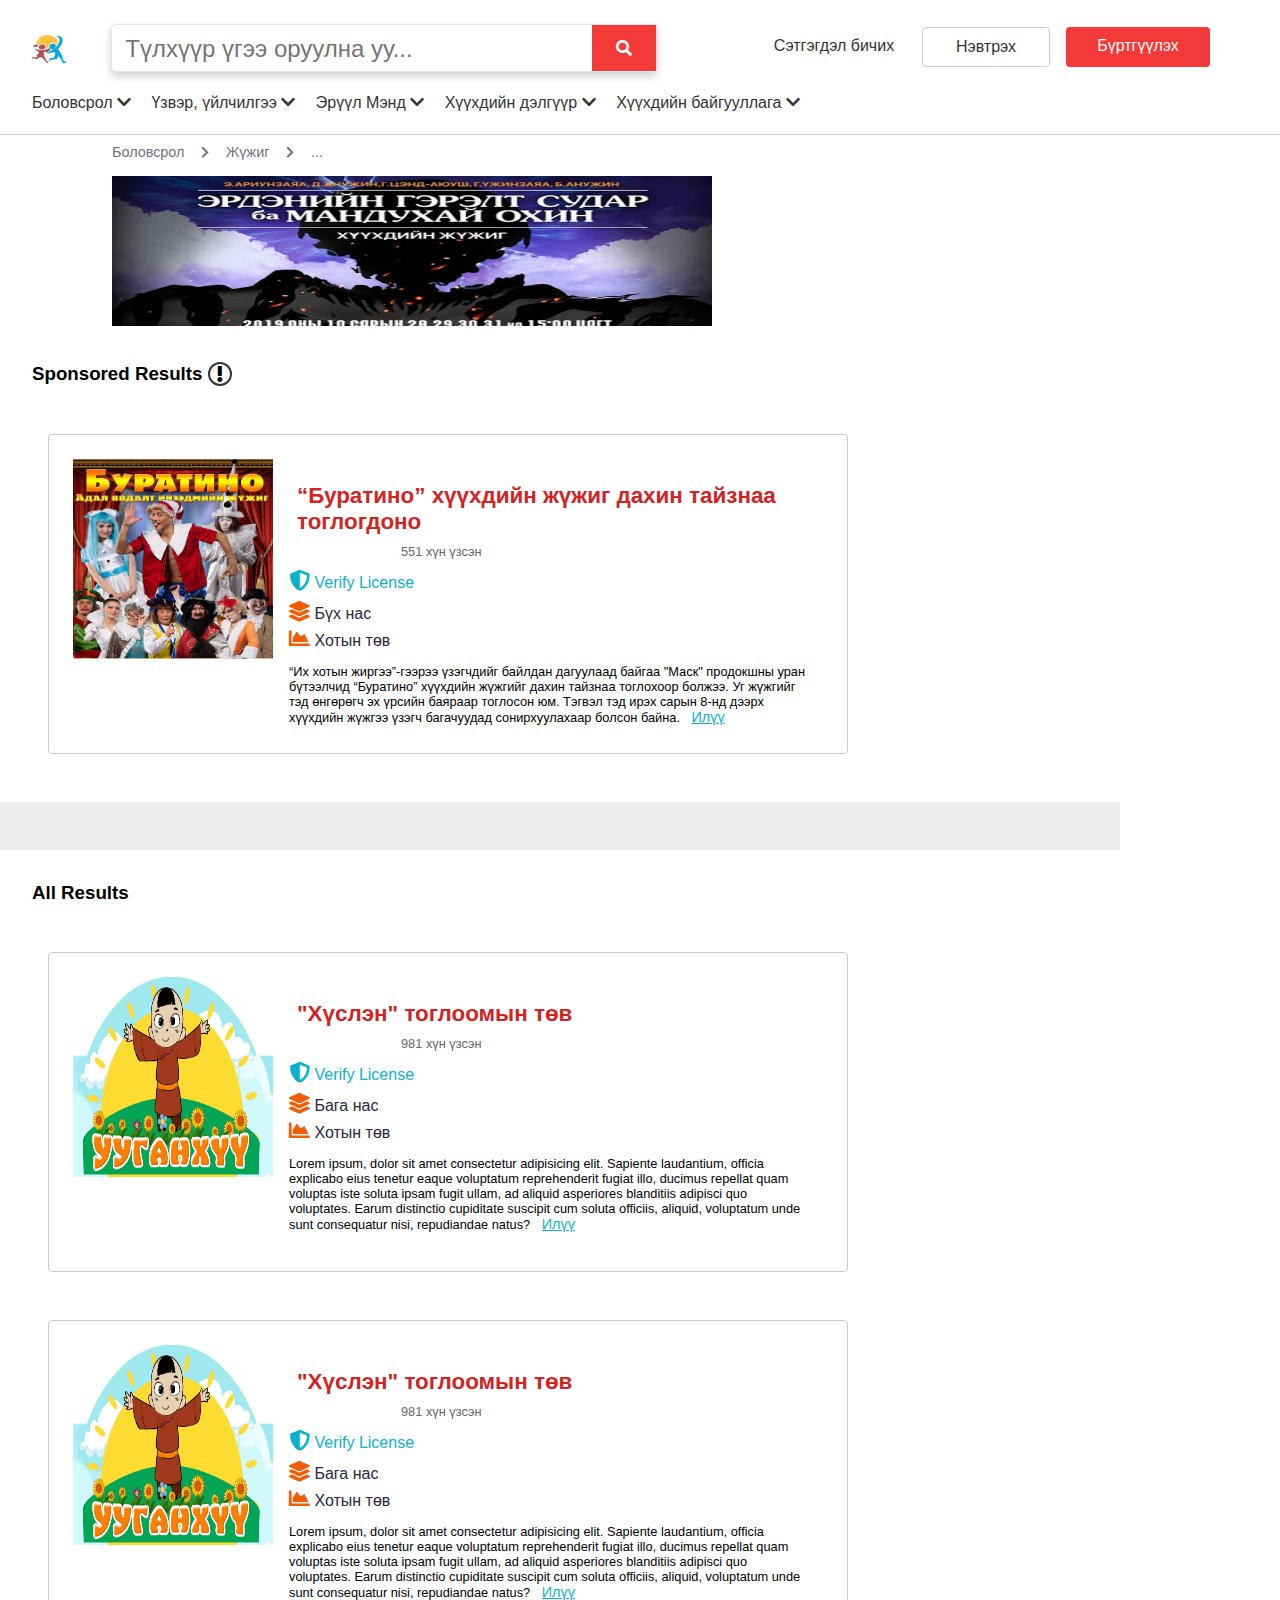
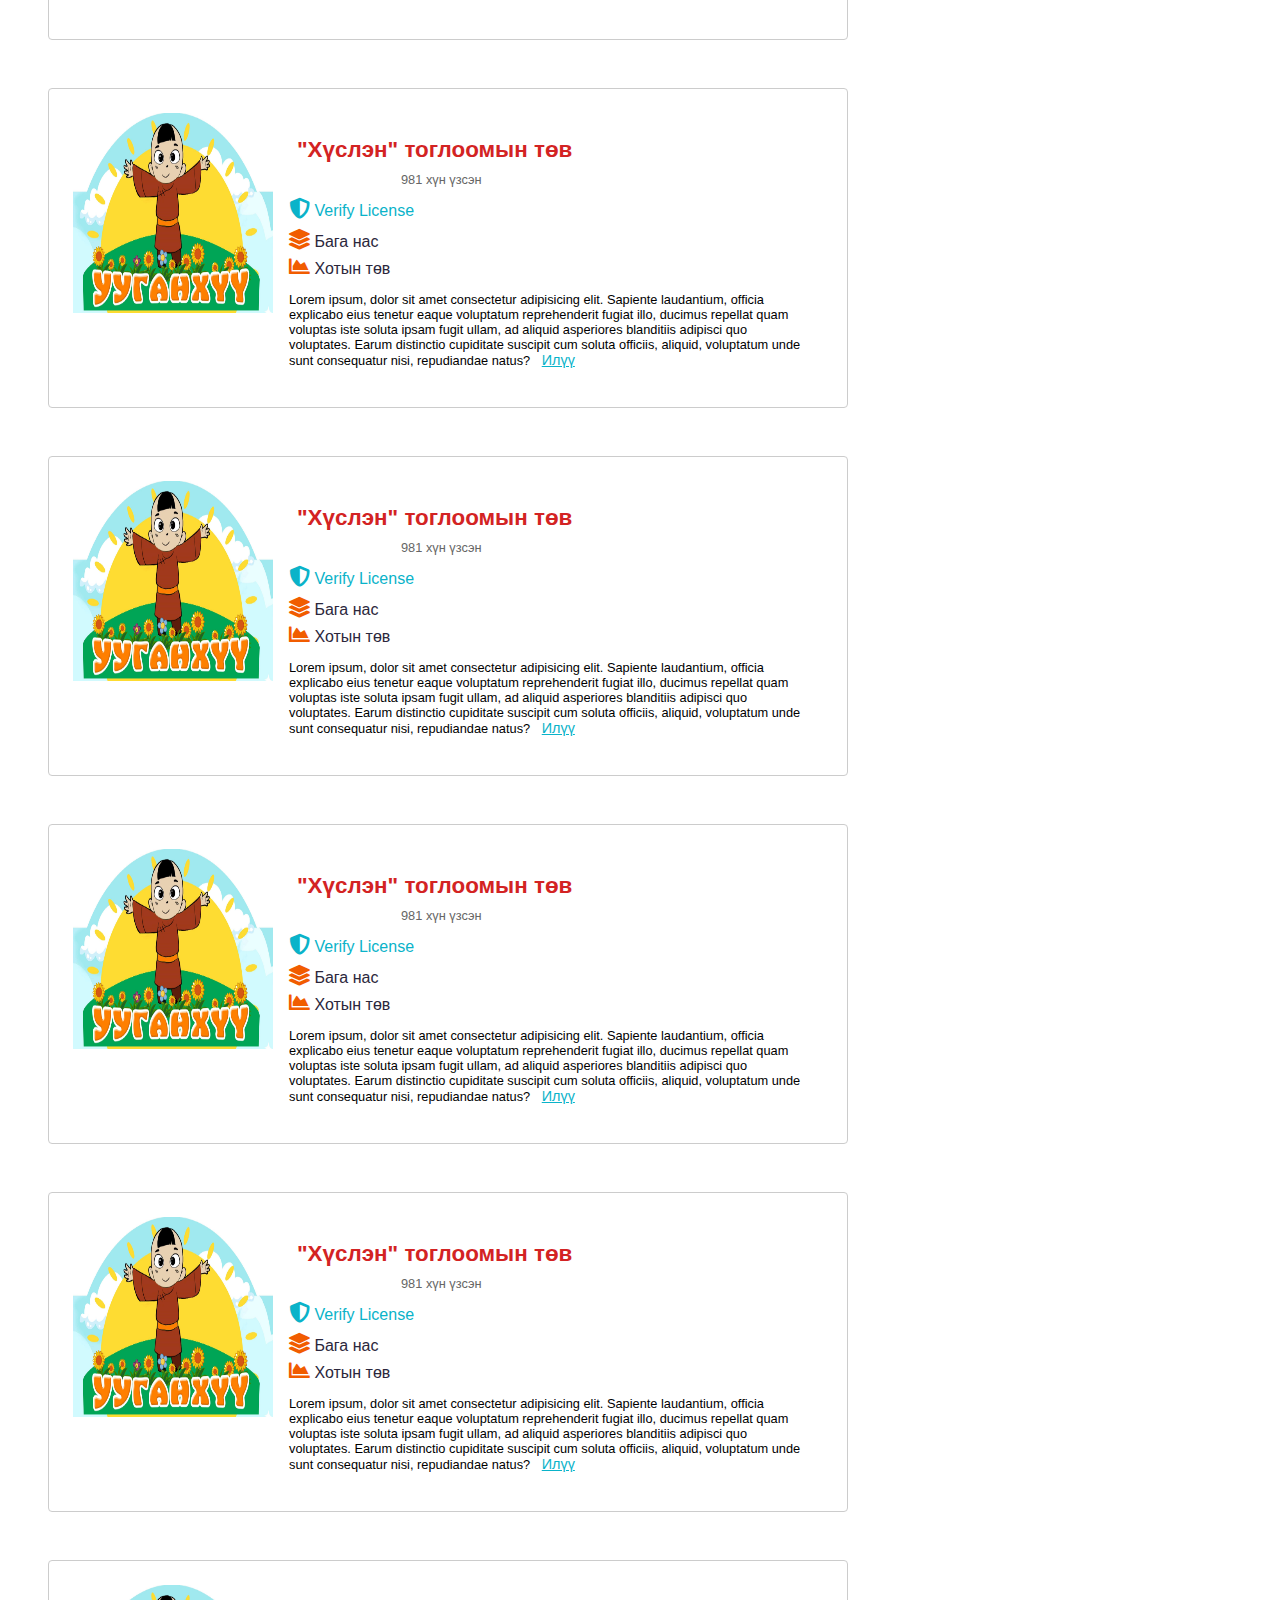
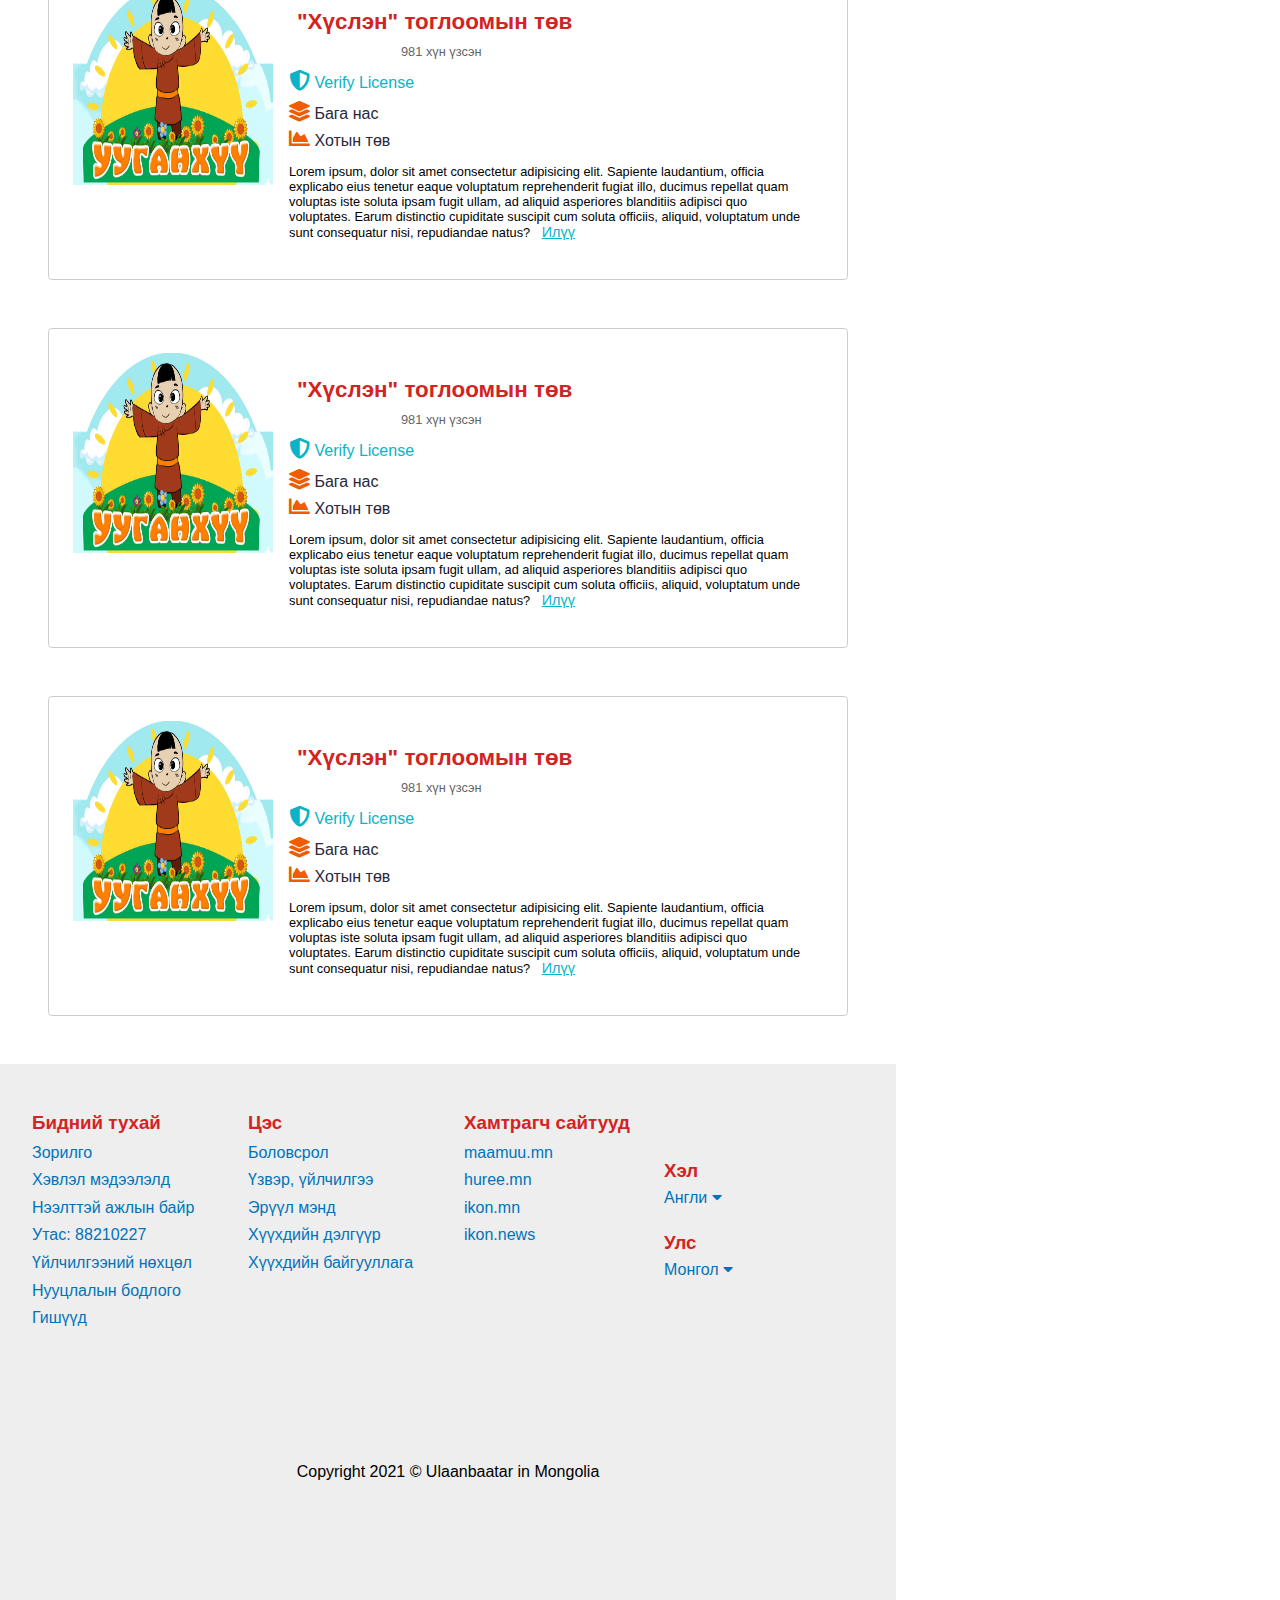
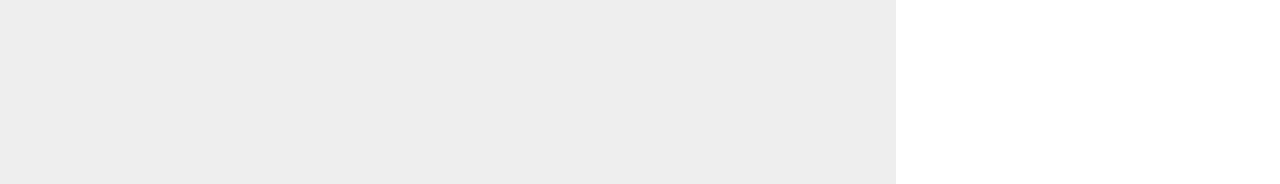
<file: jujig.html>
<!DOCTYPE html>
<html lang="en">
<head>
    <meta charset="UTF-8">
    <meta name="viewport" content="width=device-width, initial-scale=1.0">
    <link rel="stylesheet" href="/css/fontawesome/css/all.min.css">
    <link rel="stylesheet" href="/css/style.css">
    <title>Жүжиг</title>
</head>
<body>
    <header>
        <div id="helnii-tuv-showcase">
            <div class="container">
                <div class="header">
                    <div class="header-body">
                        <div class="header-deed">
                            <div class="logo"><a href="index.html"><img width="50px" height="50px" src="/img/logo.png" alt=""></a>
                            
                            </div>
                            <div class="page-search-box">
                            <input class="search-txt" type="text" name="" placeholder="  Түлхүүр үгээ оруулна уу...">
                                <a class="search-btn" href="#">
                                    <i class="fas fa-search"></i>
                                </a>
                            </div>
                            <div class="header-deed-baruun">
                                <div class="setgegdel-bichih"><a href=""></a>
                                    Сэтгэгдэл бичих
                                </div>
                                <span class="login-btn">
                                    <a href="newtreh.html">Нэвтрэх</a>
                                </span>
                                <span class="signup-btn">
                                    <a href="newtreh.html">Бүртгүүлэх</a>
                                </span>
                            </div>
                        </div>    
                        <div class="header-dood">
                            <div class="dropdown">
                                <a href="#"> Боловсрол  <i class="fas fa-chevron-down"></i>   </a>
                                <div class="dropdown-content">
                                <p><a href="helnii-tuv.html"> <i class="fas fa-language"></i> Хэлний төв</a></p>	
                                <p><a href="hugjmiin-surgalt.html"><i class="fas fa-music"></i>Хөгжмийн сургалт</a></p>
                                <p><a href="zurgiin-duguilan.html"><i class="fas fa-paint-brush"></i>Зургийн дугуйлан</a></p>
                                <p><a href="sportiin-surgalt.html"><i class="fas fa-volleyball-ball"></i>Спортын сургалт</a></p>
                                <p><a href="online-surgalt.html"><i class="fas fa-signal"></i>Онлайн сургалт</a></p>
                                <p><a href="ebs.html"><i class="fas fa-book-reader"></i>Ерөнхий боловсрол</a></p>
                                <p><a href="surguuli.html"><i class="fas fa-school"></i>Сургууль</a></p>
                                </div>
                            </div>
                            <div class="dropdown">
                                <a href="#"> Үзвэр, үйлчилгээ   <i class="fas fa-chevron-down"></i></a>
                                <div class="dropdown-content">
                                <p><a href="jujig.html"><i class="fas fa-theater-masks"></i>Жүжиг</a></p>
                                    <p> <a href="kino.html"><i class="fas fa-film"></i>Кино</a></p>
                                        <p> <a href="toglolt.html"><i class="fas fa-bullhorn"></i>Тоглолт</a></p>
                                            <p> <a href="event.html"><i class="far fa-calendar-alt"></i>Ивент</a></p>
                                                <p> <a href="temtseen.html"><i class="fas fa-trophy"></i>Уралдаан, тэмцээн</a></p>
                                                    <p> <a href="togloomiin-tuv.html"> <i class="fas fa-democrat"></i>Тоглоомын төв</a></p>
                                                        <p> <a href="amitnii-hureelen.html"> <i class="fas fa-hippo"></i>Амьтны хүрээлэн</a></p>
                                                            <p><a href="restoran.html"> <i class="fas fa-utensils"></i> Ресторан</a></p>
                                </div>
                            </div>
                            <div class="dropdown">
                                <a href="#"> Эрүүл Мэнд   <i class="fas fa-chevron-down"></i></a>
                                <div class="dropdown-content">
                                <p><a href="huuhdiin-emneleg.html"><i class="far fa-hospital"></i>Хүүхдийн эмнэлэг</a></p>
                                    <p> <a href="shudnii-emneleg.html"> <i class="fas fa-tooth"></i>Шүдний эмнэлэг</a></p>
                                        <p>  <a href="emch.html"><i class="fas fa-user-nurse"></i> Эмч</a></p>
                                            <p>  <a href="zuvluguu.html"><i class="fas fa-comment-medical"></i> Зөвлөгөө</a></p>
                                                <p> <a href="setgel-zuich.html"> <i class="fab fa-product-hunt"></i> Сэтгэл зүйч</a></p>
                                </div>
                            </div>
                            <div class="dropdown">
                                <a href="#"> Хүүхдийн дэлгүүр   <i class="fas fa-chevron-down"></i></a>
                                <div class="dropdown-content">
                                <p><a href="huvtsasnii-delguur.html"><i class="fas fa-tshirt"></i> Хувцасны дэлгүүр</a></p>
                                    <p>  <a href="togloomiin-delguur.html"><i class="fas fa-dice"></i>Тоглоомын дэлгүүр</a></p>
                                        <p> <a href="huuhdiin-buteegdehuun.html"><i class="fas fa-baby-carriage"></i> Хүүхдийн бүтээгдэхүүн</a></p>
                                            <p>  <a href="amitnii-delguur.html"><i class="fas fa-fish"></i>Амьтны дэлгүүр</a></p>
                                                <p>  <a href="nomiin-delguur.html"><i class="fas fa-book"></i>Номын дэлгүүр</a></p>
                                </div>
                            </div>
                            <div class="dropdown">
                                <a href="#"> Хүүхдийн байгууллага   <i class="fas fa-chevron-down"></i></a>
                                <div class="dropdown-content">
                                <p><a href="turiin-baiguullaga.html"><i class="fas fa-sitemap"></i>Төрийн байгууллага</a>	</p>
                                    <p> <a href="huuhed-hamgaalah-baiguullaga.html"> <i class="fas fa-shield-alt"></i>Хүүхэд хамгаалах байгууллага</a>	</p>
                                        <p>  <a href="asramjiin-gazar.html"><i class="fas fa-child"></i> Асрамжийн газар</a>	</p>
                                </div>
                            </div>
                        </div>
                    </div>
                </div>
                <div class="google-maps" >    
                    <iframe src="https://www.google.com/maps/embed?pb=!1m18!1m12!1m3!1d1908.0987494995193!2d106.8909339148604!3d47.914642079206246!2m3!1f0!2f0!3f0!3m2!1i1024!2i768!4f13.1!3m3!1m2!1s0x5d9693207ddc67bf%3A0x618e67f66750aeca!2z0JzSrtCtIC3QuNC50L0g0KHQvtGR0LvRi9C9INGC06nQsiDQvtGA0LTQvtC9!5e1!3m2!1sen!2smn!4v1618728063269!5m2!1sen!2smn" width="380px" height="600px" style="border:0; position: fixed; margin-top: 8.45rem; margin-left: 56.2rem;" allowfullscreen="" loading="lazy"></iframe>
                </div>
                <div class="ded-category" style="margin-top: 9rem; margin-left: 7rem; color: #757280; font-size: 0.9rem;">
                    Боловсрол <i style="font-size: 0.8rem; padding: 0 0.8rem;" class="fas fa-chevron-right"></i> Жүжиг <i style="font-size: 0.8rem; padding: 0 0.8rem;" class="fas fa-chevron-right"></i> ...
                </div>    
                <div class="helnii-tuv-banner" style="margin-left: 7rem; margin-top: 1rem;"> 
                    <img src="/img/huuhdiin-jujig-banner.jpeg" alt="" width="600px" height="150px">
                </div>
                <div class="sponsored" style="margin-left: 2rem; margin-top: 2rem;">
                    <h3>Sponsored Results <i style="border: 2px solid #333; border-radius: 50%; height: 1.5rem; width: 1.5rem; text-align: center; font-size: 1rem; padding-top: 0.15rem;" class="fas fa-exclamation"></i></h3>
                </div>
                <div class="sponsored-post">
                    <div class="post-img">
                        <img src="/img/huuhdiin-jujig-sponsored.jpeg" alt="" width="200px" height="200px">
                    </div>
                    <div class="post-text">
                        <div class="post-garchig">
                            <a href="#">“Буратино” хүүхдийн жүжиг дахин тайзнаа тоглогдоно</a>
                        </div>
                        <div class="i-stars i-stars-regular-5 handalt" title="3.5 star rating">
                            <span class="reviews">551 хүн үзсэн</span>
                        </div>
                        <p class="verify"> <i class="fas fa-shield-alt"></i> Verify License </p>
                        <div class="area">
                            <p> <i class="fas fa-layer-group"></i> Бүх нас </p>
                            <p> <i class="fas fa-chart-area"></i> Хотын төв </p>
                        </div>
                        <p class="tailbar">
                            “Их хотын жиргээ”-гээрээ үзэгчдийг байлдан дагуулаад байгаа "Маск" продокшны уран бүтээлчид “Буратино” хүүхдийн жүжгийг дахин тайзнаа тоглохоор болжээ. Уг жүжгийг тэд өнгөрөгч эх үрсийн баяраар тоглосон юм. Тэгвэл тэд ирэх сарын 8-нд дээрх хүүхдийн жүжгээ үзэгч багачуудад сонирхуулахаар болсон байна.                            <span class="iluu">Илүү</span>
                        </p>
                    </div>
                </div>
                <div class="zaag-line"></div>
                <div class="sponsored" style="margin-left: 2rem; margin-top: 2rem;">
                    <h3>All Results</h3>
                </div>
                <div class="sponsored-post">
                    <div class="post-img">
                        <img src="/img/toy-center.jpeg" alt="" width="200px" height="200px">
                    </div>
                    <div class="post-text">
                        <div class="post-garchig">
                            <a href="#">"Хүслэн" тоглоомын төв</a>
                        </div>
                        <div class="i-stars i-stars-regular-5 handalt" title="3.5 star rating">
                            <span class="reviews">981 хүн үзсэн</span>
                        </div>
                        <p class="verify"> <i class="fas fa-shield-alt"></i> Verify License </p>
                        <div class="area">
                            <p> <i class="fas fa-layer-group"></i> Бага нас </p>
                            <p> <i class="fas fa-chart-area"></i> Хотын төв </p>
                        </div>
                        <p class="tailbar">
                            Lorem ipsum, dolor sit amet consectetur adipisicing elit. Sapiente laudantium, officia explicabo eius tenetur eaque voluptatum reprehenderit fugiat illo, ducimus repellat quam voluptas iste soluta ipsam fugit ullam, ad aliquid asperiores blanditiis adipisci quo voluptates. Earum distinctio cupiditate suscipit cum soluta officiis, aliquid, voluptatum unde sunt consequatur nisi, repudiandae natus?
                            <span class="iluu">Илүү</span>
                        </p>
                    </div>
                </div><div class="sponsored-post">
                    <div class="post-img">
                        <img src="/img/toy-center.jpeg" alt="" width="200px" height="200px">
                    </div>
                    <div class="post-text">
                        <div class="post-garchig">
                            <a href="#">"Хүслэн" тоглоомын төв</a>
                        </div>
                        <div class="i-stars i-stars-regular-5 handalt" title="3.5 star rating">
                            <span class="reviews">981 хүн үзсэн</span>
                        </div>
                        <p class="verify"> <i class="fas fa-shield-alt"></i> Verify License </p>
                        <div class="area">
                            <p> <i class="fas fa-layer-group"></i> Бага нас </p>
                            <p> <i class="fas fa-chart-area"></i> Хотын төв </p>
                        </div>
                        <p class="tailbar">
                            Lorem ipsum, dolor sit amet consectetur adipisicing elit. Sapiente laudantium, officia explicabo eius tenetur eaque voluptatum reprehenderit fugiat illo, ducimus repellat quam voluptas iste soluta ipsam fugit ullam, ad aliquid asperiores blanditiis adipisci quo voluptates. Earum distinctio cupiditate suscipit cum soluta officiis, aliquid, voluptatum unde sunt consequatur nisi, repudiandae natus?
                            <span class="iluu">Илүү</span>
                        </p>
                    </div>
                </div>
                <div class="sponsored-post">
                    <div class="post-img">
                        <img src="/img/toy-center.jpeg" alt="" width="200px" height="200px">
                    </div>
                    <div class="post-text">
                        <div class="post-garchig">
                            <a href="#">"Хүслэн" тоглоомын төв</a>
                        </div>
                        <div class="i-stars i-stars-regular-5 handalt" title="3.5 star rating">
                            <span class="reviews">981 хүн үзсэн</span>
                        </div>
                        <p class="verify"> <i class="fas fa-shield-alt"></i> Verify License </p>
                        <div class="area">
                            <p> <i class="fas fa-layer-group"></i> Бага нас </p>
                            <p> <i class="fas fa-chart-area"></i> Хотын төв </p>
                        </div>
                        <p class="tailbar">
                            Lorem ipsum, dolor sit amet consectetur adipisicing elit. Sapiente laudantium, officia explicabo eius tenetur eaque voluptatum reprehenderit fugiat illo, ducimus repellat quam voluptas iste soluta ipsam fugit ullam, ad aliquid asperiores blanditiis adipisci quo voluptates. Earum distinctio cupiditate suscipit cum soluta officiis, aliquid, voluptatum unde sunt consequatur nisi, repudiandae natus?
                            <span class="iluu">Илүү</span>
                        </p>
                    </div>
                </div><div class="sponsored-post">
                    <div class="post-img">
                        <img src="/img/toy-center.jpeg" alt="" width="200px" height="200px">
                    </div>
                    <div class="post-text">
                        <div class="post-garchig">
                            <a href="#">"Хүслэн" тоглоомын төв</a>
                        </div>
                        <div class="i-stars i-stars-regular-5 handalt" title="3.5 star rating">
                            <span class="reviews">981 хүн үзсэн</span>
                        </div>
                        <p class="verify"> <i class="fas fa-shield-alt"></i> Verify License </p>
                        <div class="area">
                            <p> <i class="fas fa-layer-group"></i> Бага нас </p>
                            <p> <i class="fas fa-chart-area"></i> Хотын төв </p>
                        </div>
                        <p class="tailbar">
                            Lorem ipsum, dolor sit amet consectetur adipisicing elit. Sapiente laudantium, officia explicabo eius tenetur eaque voluptatum reprehenderit fugiat illo, ducimus repellat quam voluptas iste soluta ipsam fugit ullam, ad aliquid asperiores blanditiis adipisci quo voluptates. Earum distinctio cupiditate suscipit cum soluta officiis, aliquid, voluptatum unde sunt consequatur nisi, repudiandae natus?
                            <span class="iluu">Илүү</span>
                        </p>
                    </div>
                </div><div class="sponsored-post">
                    <div class="post-img">
                        <img src="/img/toy-center.jpeg" alt="" width="200px" height="200px">
                    </div>
                    <div class="post-text">
                        <div class="post-garchig">
                            <a href="#">"Хүслэн" тоглоомын төв</a>
                        </div>
                        <div class="i-stars i-stars-regular-5 handalt" title="3.5 star rating">
                            <span class="reviews">981 хүн үзсэн</span>
                        </div>
                        <p class="verify"> <i class="fas fa-shield-alt"></i> Verify License </p>
                        <div class="area">
                            <p> <i class="fas fa-layer-group"></i> Бага нас </p>
                            <p> <i class="fas fa-chart-area"></i> Хотын төв </p>
                        </div>
                        <p class="tailbar">
                            Lorem ipsum, dolor sit amet consectetur adipisicing elit. Sapiente laudantium, officia explicabo eius tenetur eaque voluptatum reprehenderit fugiat illo, ducimus repellat quam voluptas iste soluta ipsam fugit ullam, ad aliquid asperiores blanditiis adipisci quo voluptates. Earum distinctio cupiditate suscipit cum soluta officiis, aliquid, voluptatum unde sunt consequatur nisi, repudiandae natus?
                            <span class="iluu">Илүү</span>
                        </p>
                    </div>
                </div><div class="sponsored-post">
                    <div class="post-img">
                        <img src="/img/toy-center.jpeg" alt="" width="200px" height="200px">
                    </div>
                    <div class="post-text">
                        <div class="post-garchig">
                            <a href="#">"Хүслэн" тоглоомын төв</a>
                        </div>
                        <div class="i-stars i-stars-regular-5 handalt" title="3.5 star rating">
                            <span class="reviews">981 хүн үзсэн</span>
                        </div>
                        <p class="verify"> <i class="fas fa-shield-alt"></i> Verify License </p>
                        <div class="area">
                            <p> <i class="fas fa-layer-group"></i> Бага нас </p>
                            <p> <i class="fas fa-chart-area"></i> Хотын төв </p>
                        </div>
                        <p class="tailbar">
                            Lorem ipsum, dolor sit amet consectetur adipisicing elit. Sapiente laudantium, officia explicabo eius tenetur eaque voluptatum reprehenderit fugiat illo, ducimus repellat quam voluptas iste soluta ipsam fugit ullam, ad aliquid asperiores blanditiis adipisci quo voluptates. Earum distinctio cupiditate suscipit cum soluta officiis, aliquid, voluptatum unde sunt consequatur nisi, repudiandae natus?
                            <span class="iluu">Илүү</span>
                        </p>
                    </div>
                </div><div class="sponsored-post">
                    <div class="post-img">
                        <img src="/img/toy-center.jpeg" alt="" width="200px" height="200px">
                    </div>
                    <div class="post-text">
                        <div class="post-garchig">
                            <a href="#">"Хүслэн" тоглоомын төв</a>
                        </div>
                        <div class="i-stars i-stars-regular-5 handalt" title="3.5 star rating">
                            <span class="reviews">981 хүн үзсэн</span>
                        </div>
                        <p class="verify"> <i class="fas fa-shield-alt"></i> Verify License </p>
                        <div class="area">
                            <p> <i class="fas fa-layer-group"></i> Бага нас </p>
                            <p> <i class="fas fa-chart-area"></i> Хотын төв </p>
                        </div>
                        <p class="tailbar">
                            Lorem ipsum, dolor sit amet consectetur adipisicing elit. Sapiente laudantium, officia explicabo eius tenetur eaque voluptatum reprehenderit fugiat illo, ducimus repellat quam voluptas iste soluta ipsam fugit ullam, ad aliquid asperiores blanditiis adipisci quo voluptates. Earum distinctio cupiditate suscipit cum soluta officiis, aliquid, voluptatum unde sunt consequatur nisi, repudiandae natus?
                            <span class="iluu">Илүү</span>
                        </p>
                    </div>
                </div><div class="sponsored-post">
                    <div class="post-img">
                        <img src="/img/toy-center.jpeg" alt="" width="200px" height="200px">
                    </div>
                    <div class="post-text">
                        <div class="post-garchig">
                            <a href="#">"Хүслэн" тоглоомын төв</a>
                        </div>
                        <div class="i-stars i-stars-regular-5 handalt" title="3.5 star rating">
                            <span class="reviews">981 хүн үзсэн</span>
                        </div>
                        <p class="verify"> <i class="fas fa-shield-alt"></i> Verify License </p>
                        <div class="area">
                            <p> <i class="fas fa-layer-group"></i> Бага нас </p>
                            <p> <i class="fas fa-chart-area"></i> Хотын төв </p>
                        </div>
                        <p class="tailbar">
                            Lorem ipsum, dolor sit amet consectetur adipisicing elit. Sapiente laudantium, officia explicabo eius tenetur eaque voluptatum reprehenderit fugiat illo, ducimus repellat quam voluptas iste soluta ipsam fugit ullam, ad aliquid asperiores blanditiis adipisci quo voluptates. Earum distinctio cupiditate suscipit cum soluta officiis, aliquid, voluptatum unde sunt consequatur nisi, repudiandae natus?
                            <span class="iluu">Илүү</span>
                        </p>
                    </div>
                </div><div class="sponsored-post">
                    <div class="post-img">
                        <img src="/img/toy-center.jpeg" alt="" width="200px" height="200px">
                    </div>
                    <div class="post-text">
                        <div class="post-garchig">
                            <a href="#">"Хүслэн" тоглоомын төв</a>
                        </div>
                        <div class="i-stars i-stars-regular-5 handalt" title="3.5 star rating">
                            <span class="reviews">981 хүн үзсэн</span>
                        </div>
                        <p class="verify"> <i class="fas fa-shield-alt"></i> Verify License </p>
                        <div class="area">
                            <p> <i class="fas fa-layer-group"></i> Бага нас </p>
                            <p> <i class="fas fa-chart-area"></i> Хотын төв </p>
                        </div>
                        <p class="tailbar">
                            Lorem ipsum, dolor sit amet consectetur adipisicing elit. Sapiente laudantium, officia explicabo eius tenetur eaque voluptatum reprehenderit fugiat illo, ducimus repellat quam voluptas iste soluta ipsam fugit ullam, ad aliquid asperiores blanditiis adipisci quo voluptates. Earum distinctio cupiditate suscipit cum soluta officiis, aliquid, voluptatum unde sunt consequatur nisi, repudiandae natus?
                            <span class="iluu">Илүү</span>
                        </p>
                    </div>
                </div>
            </div>
        </div>
    </header>

    <!-- Footer -->
    <footer id="page-footer">
        <div class="container">
            <div class="body">
                <div class="row1">
                    <h3>Бидний тухай</h3>
                    <ul>
                        <li>Зорилго</li>
                        <li>Хэвлэл мэдээлэлд</li>
                        <li>Нээлттэй ажлын байр</li>
                        <li>Утас: 88210227</li>
                        <li>Үйлчилгээний нөхцөл</li>
                        <li>Нууцлалын бодлого</li>
                        <li>Гишүүд</li>
                    </ul>
                </div>
                <div class="row1">
                    <h3>Цэс</h3>
                    <ul>
                        <li>Боловсрол</li>
                        <li>Үзвэр, үйлчилгээ</li>
                        <li>Эрүүл мэнд</li>
                        <li>Хүүхдийн дэлгүүр</li>
                        <li>Хүүхдийн байгууллага</li>
                    </ul>
                </div>
                <div class="row1">
                    <h3>Хамтрагч сайтууд</h3>
                    <ul>
                        <li>maamuu.mn</li>
                        <li>huree.mn</li>
                        <li>ikon.mn</li>
                        <li>ikon.news</li>
                    </ul>
                </div>
                <div class="row2">
                    <h3>Хэл</h3>
                    <p>Англи  <i class="fas fa-caret-down"></i> </p>
                    <br>
                    <h3>Улс</h3>
                    <p>Монгол  <i class="fas fa-caret-down"></i></p> 
                </div>
            </div>
            <div class="footer-end">
                <p>Copyright 2021 &copy; Ulaanbaatar in Mongolia</p>
            </div>
        </div>
    </footer>
</body>
</html>
</file>
<file: css/style.css>
* {
  margin: 0;
  padding: 0;
  box-sizing: border-box;
}

body {
  font-family: "Roboto", sans-serif;
}

.container {
  margin: auto;
  max-width: 100%;
  overflow: auto;
  padding: 0 1rem;
}

/* Utility */
.zaag-line {
  width: 70rem;
  height: 3rem;
  background-color: #eeeeee;
  margin: 0;
  padding: 0;
}

.i-stars {
  background: url(https://s3-media0.fl.yelpcdn.com/assets/public/stars.yji-9bec2045845c24d3bff3ddb582884eda.png);
  background-size: 132px 560px;
  display: inline-block;
  vertical-align: middle;
}

.icon-currentColor {
  color: #f15c00;
}

.i-stars-regular-1 {
  width: 102px;
  height: 18px;
  background-position: 0 -258px;
}

.i-stars-regular-1-half {
  width: 102px;
  height: 18px;
  background-position: 0 -276px;
}

.i-stars-regular-2 {
  width: 102px;
  height: 18px;
  background-position: 0 -294px;
}

.i-stars-regular-2-half {
  width: 102px;
  height: 18px;
  background-position: 0 -312px;
}

.i-stars-regular-3 {
  width: 102px;
  height: 18px;
  background-position: 0 -330px;
}

.i-stars-regular-3-half {
  width: 102px;
  height: 18px;
  background-position: 0 -348px;
}

.i-stars-regular-4 {
  width: 102px;
  height: 18px;
  background-position: 0 -366px;
}

.i-stars-regular-4-half {
  width: 102px;
  height: 18px;
  background-position: 0 -384px;
}

.i-stars-regular-5 {
  width: 102px;
  height: 18px;
  background-position: 0 -402px;
}

.reviews {
  display: block;
  float: left;
  color: #666;
  margin-left: 7rem;
  width: 100%;
  font-size: 0.8rem;
}

.useful:hover {
  color: #d32323;
}
.funny:hover {
  color: #00bb19;
}
.cool:hover {
  color: #0073bb;
}
.dislike:hover {
  color: #8d0005;
}

.hr-line {
  border: none;
  border-top: 1px solid #ccc;
  border-bottom: 1px solid transparent;
  text-align: center;
  margin: 12px 0;
}

.u-text-centered {
  text-align: center !important;
}

ul {
  list-style: none;
}

.sub-text-box {
  cursor: pointer;
}

.help-inline {
  color: #999;
  font-size: 12px;
  line-height: 1.5em;
  font-weight: normal;
}

label {
  display: inline-block;
  font-weight: bold;
  margin: 0 0 6px;
}

/* Search Heseg */

.search-box {
  position: absolute;
  top: 40%;
  left: 50%;
  transform: translate(-50%, 50%);
  background-color: #fff;
  height: 3rem;
  border-radius: 5px;
}

.search-btn:hover {
  background: #8d0005;
  transition: 0.5s;
}

.search-btn {
  color: #fff;
  float: right;
  width: 4rem;
  height: 100%;
  background: #f43939;
  display: flex;
  justify-content: center;
  align-items: center;
  text-decoration: none;
}

.search-txt {
  border: none;
  outline: none;
  background: none;
  float: left;
  color: #333;
  padding: 0;
  font-size: 1.5rem;
  transition: 0.4s;
  line-height: 3rem;
  width: 30rem;
}

/* Page search Heseg */

.page-search-box {
  position: absolute;
  top: 0%;
  left: 30%;
  transform: translate(-50%, 50%);
  background-color: #fff;
  height: 3rem;
  border-radius: 5px;
  border: 1px solid #e6e6e6;
  box-shadow: 0px 4px 8px 0px rgb(0, 0, 0, 0.2);
}

.page-search-btn {
  color: #fff;
  float: right;
  width: 4rem;
  height: 100%;
  background: #f43939;
  display: flex;
  justify-content: center;
  align-items: center;
  text-decoration: none;
}

.page-search-btn:hover {
  background: #d32323;
  transition: 0.5s;
}

.page-search-txt {
  border: none;
  outline: none;
  background: none;
  color: #333;
  padding: 0;
  font-size: 0.5rem;
  transition: 0.4s;
  width: 25rem;
}

/* Showcase */
#showcase {
  color: #fff;
  position: relative;
  padding: 2rem;
  background: #333;
}

#showcase::before {
  content: "";
  background: url(../img/showcase.jpg) no-repeat center center/cover;
  position: absolute;
  top: 0;
  left: 0;
  width: 100%;
  height: 100%;
  opacity: 0.4;
}

#showcase .showcase-container {
  height: 100vh;
  position: relative;
  z-index: 1;
}

#showcase nav {
  background: none;
  color: #fff;
  overflow: auto;
  width: 90%;
  z-index: 2;
}

#showcase nav h1 {
  float: left;
  padding-top: 0;
  margin-left: 1.5rem;
}

#showcase nav ul {
  list-style: none;
  float: right;
  font-size: 0.9rem;
  padding: 0 1rem;
}

#showcase nav li {
  float: left;
}

#showcase nav li .sign-up {
  border: 2px solid #fff;
  padding: 0.3rem 1.5rem;
  border-radius: 7%;
}

#showcase nav li .sign-up:hover {
  background: #fff;
  color: #333;
  transition: 0.5s;
}

#showcase nav li .login:hover {
  border-bottom: 3px solid #fff;
  padding-bottom: 0.5rem;
}

#showcase nav li a {
  display: block;
  padding: 1rem;
  text-align: center;
  text-decoration: none;
  color: #fff;
}

#showcase .showcase-content {
  z-index: 1;
}

#showcase .categories {
  position: absolute;
  top: 60%;
  left: 5%;
  margin: 0rem 1rem 0rem 0rem;
  padding: 0 1rem;
}

#showcase .categories .dropdown {
  position: relative;
  display: inline-block;
  padding: 0 0 0 1rem;

  align-items: center;
  justify-content: center;
  margin: 0 auto;
}

#showcase .categories .dropdown-content {
  display: none;
  position: absolute;
  min-width: 10rem;
  box-shadow: 2px 10px 18px 10px rgba(0, 0, 0, 0.3);
  padding: 0.7rem 0.5rem;
  color: #333;
  line-height: 1.5rem;
}

#showcase .categories .dropdown a {
  color: #fff;
  padding: 1rem 0;
  margin: 1rem 0;
  text-decoration: none;
}
#showcase .categories .dropdown a:hover {
  text-decoration: underline;
}

#showcase .categories .dropdown:hover .dropdown-content {
  display: block;
  cursor: pointer;
  color: #333;
}

/* Page dropdown menu */
#helnii-tuv-showcase .container .header {
  background-color: #fff;
}
#helnii-tuv-showcase .container .header .header-dood {
  margin-left: 0rem;
}
#helnii-tuv-showcase .container .header .header-dood .dropdown {
  position: relative;
  display: inline-block;
  height: 3.5rem;
  font-family: Arial, Helvetica, sans-serif;
  padding: 1rem 0.5rem 0 0.5rem;
}

#helnii-tuv-showcase .container .header .header-dood .dropdown:hover {
  border-bottom: #f43939 4px solid;
}

#helnii-tuv-showcase .container .header .header-dood .dropdown-content {
  display: none;
  position: absolute;
  min-width: 18rem;
  top: 110%;
  left: 0%;
  background-color: #fff;
  box-shadow: 0px 4px 8px 0px rgba(0, 0, 0, 0.2);
  padding: 0.7rem 0.3rem;
  line-height: 0rem;
  z-index: 1;
}

#helnii-tuv-showcase .container .header .header-dood .dropdown-content i {
  margin-right: 0.5rem;
  color: #333;
  padding-left: 0.5rem;
}

#helnii-tuv-showcase .container .header .header-dood .dropdown-content a {
  display: block;
  height: 2.6rem;
  width: 17rem;
}

#helnii-tuv-showcase .container .header .header-dood .dropdown a {
  color: #333;
  padding: 0.6rem 0;
  margin: 0.4rem 0;
  text-decoration: none;
  border-radius: 4px;
}
#helnii-tuv-showcase .container .header .header-dood .dropdown-content a:hover {
  background: #ccc;
}

#helnii-tuv-showcase
  .container
  .header
  .header-dood
  .dropdown:hover
  .dropdown-content {
  display: block;
  cursor: pointer;
  color: #333;
}

/* Section A */
#A {
  background: #f5f5f5;
  top: 0;
  padding-bottom: 3rem;
}

#A .container h2 {
  margin: 2rem;
  text-align: center;
  color: #d32323;
}

#A .container .post-all {
  display: grid;
  grid-template-columns: repeat(4, 2fr);
  padding-left: 0;
  margin: auto;
  width: 78%;
}

#A .container .post-all .post {
  background: #fff;
  border-radius: 5px;
  margin: 0 0.75rem;
  border: 1px solid #e6e6e6;
}

#A .container .post-all .post img {
  border-top-left-radius: 4px;
  border-top-right-radius: 4px;
}

#A .container .post-all .post:hover {
  color: #0073bb;
  box-shadow: 1px 0px 18px 1px rgba(0, 0, 0, 0.3);
  cursor: pointer;
}

#A .container .post-all .post {
  line-height: 1.8rem;
  text-decoration: none;
  color: #000;
  text-align: center;
}

#A .container .post-all .post {
  text-decoration: none;
  color: #000;
}

#A .container .post-all .post:hover {
  color: #0073bb;
}

/* Section B */
#B {
  background: #fff;
  top: 0;
}

#B .container .section-b-nav {
  /* display: block; */
  width: 80%;
  left: 10%;
  height: 1.4rem;
  margin: 0 auto;
  font-family: Arial, Helvetica, sans-serif;
  font-size: 1rem;
  line-height: 1rem;
  border-bottom: 0.5px solid rgb(102, 102, 102);
}

#B .container .more {
  display: inline;
  width: 80%;
  margin: 0.5rem 0 4rem 0;
  text-align: center;
  color: #0073bb;
  vertical-align: baseline;
  font-size: 100%;
}

#B .container .more:hover {
  color: #0073bb;
  text-decoration: underline;
  cursor: pointer;
}

#B .section-b-nav .oron-nutag {
  display: table;
  text-align: center;
  margin: auto;
  width: 40rem;
}

#B .section-b-nav .oron-nutag li {
  list-style: none;
  display: table-cell;
  color: rgb(102, 102, 102);
}

#B .section-b-nav .oron-nutag li:hover {
  border-bottom: 3px solid #d32323;
  cursor: pointer;
  height: 100%;
  padding-bottom: 0.3rem;
  margin-bottom: 0;
}

#B .section-b-nav .oron-nutag li a {
  text-decoration: none;
  color: #333;
}

#B .container h2 {
  margin: 1.4rem;
  text-align: center;
  color: #d32323;
}

#B .container .ded-garchig {
  display: block;
  width: 80%;
  justify-content: center;
  text-align: center;
  margin: auto;
  margin-top: 2rem;
  color: #d32323;
}

#B .container .post-all {
  display: grid;
  grid-template-columns: repeat(3, 1fr);
  width: 40rem;
  margin: auto;
  justify-content: center;
}

#B .container .post-all .post {
  background: #fff;
  margin-right: 2.5rem;
  border-radius: 5px;
  border: 1px solid #e6e6e6;
  margin: auto;
  margin: 1rem;
  border-top-left-radius: 15px;
}

#B .container .post-all .post .img-radius {
  border-top-left-radius: 5px;
  border-top-right-radius: 5px;
}

#B .container .post-all .post .post-body {
  margin: 0.7rem;
  display: block;
  line-height: 1.2rem;
}

#B .container .post-all .post .post-body h3 {
  color: #0073bb;
}

#B .container .post-all .post .post-body .reviews {
  display: block;
  float: left;
  color: #666;
  margin-left: 7rem;
  width: 100%;
}

#B .container .post-all .post .post-body p {
  color: #f15c00;
}

/* Section C */
#C .container {
  width: 80%;
  background-color: #fff;
  padding-top: 3rem;
}

#C .container .ded-garchig {
  display: block;
  width: 80%;
  justify-content: center;
  text-align: center;
  margin: auto;
  margin-top: 2rem;
  color: #d32323;
}

#C .container .recent {
  border: 1px solid #e6e6e6;
  padding: 1rem;
  border-radius: 5px;
  margin: 1rem 0;
}

#C .container .recent .recent-all {
  margin-left: -15px;
  margin-right: -15px;
  display: flex;
  border-collapse: separate;
  border-spacing: 30px 0;
  min-width: 100%;
  table-layout: auto;
}

#C .container .recent .recent-all .bagana1 {
  border-collapse: collapse;
  border-spacing: 0;
  margin-left: 15px;
  margin-right: 15px;
  box-sizing: border-box;
  display: table-cell;
  vertical-align: top;
}

#C .container .recent .recent-all .bagana1 ul {
  list-style: none;
}

#C .container .recent .recent-all .bagana1 ul li {
  padding-bottom: 11px;
  border-bottom: 1px solid #e6e6e6;
  margin-bottom: 12px;
}

#C .container .recent .recent-all .bagana1 ul li .item {
  position: relative;
  display: flex;
  width: 30rem;
}

#C .container .recent .recent-all .bagana1 ul li .item a {
  border-right: 6px solid transparent;
  cursor: pointer;
}

#C .container .recent .recent-all .bagana1 ul li .item .body {
  flex: 1;
  min-width: 0;
  min-height: 0;
}

#C .container .recent .recent-all .bagana1 ul li .item .body a {
  text-decoration: none;
  cursor: pointer;
  color: #0073bb;
}

#C .container .recent .recent-all .bagana1 ul li .item .body .salbar {
  color: #999;
}

#C .container .recent .recent-all .bagana1 ul li .item .body .salbar a {
  color: #0073bb;
  text-decoration: none;
}

#C .container .more {
  display: inline;
  width: 80%;
  margin: 0.5rem 0 4rem 0;
  text-align: center;
  color: #0073bb;
  vertical-align: baseline;
  font-size: 100%;
  cursor: pointer;
}

#C .container .more:hover {
  cursor: pointer;
  text-decoration: underline;
}

/* Section D*/
#D {
  background: #fff;
  top: 0;
}

#D h2 {
  margin: 2rem;
  text-align: center;
  color: #d32323;
}

#D .container {
  display: grid;
  grid-template-columns: repeat(3, 1fr);
  width: 88%;
  box-sizing: border-box;
}

#D .container .activity-column-1,
#D .container .activity-column-2,
#D .container .activity-column-3 {
  padding: 0.5rem;
  width: 100%;
  margin: 0.5rem 0 0.5rem 0;
}

#D .container .activity-column-1 .activity1,
#D .container .activity-column-2 .activity1,
#D .container .activity-column-3 .activity1 {
  display: grid;
  grid-template-columns: repeat(1, 1fr);
  border: 1px solid rgb(230, 230, 230);
  border-radius: 4px;
  margin-bottom: 1rem;
}

#D .container .activity-column-1 .activity1 .activity-header,
#D .container .activity-column-1 .activity2 .activity-header,
#D .container .activity-column-2 .activity1 .activity-header,
#D .container .activity-column-2 .activity2 .activity-header,
#D .container .activity-column-3 .activity1 .activity-header,
#D .container .activity-column-3 .activity2 .activity-header {
  display: flex;
  padding: 0.5rem;
  width: 100%;
  border-bottom: 1px solid #e6e6e6;
}

#D .container .activity-column-1 .activity1 .activity-header .name,
#D .container .activity-column-1 .activity2 .activity-header .name,
#D .container .activity-column-2 .activity1 .activity-header .name,
#D .container .activity-column-2 .activity2 .activity-header .name,
#D .container .activity-column-3 .activity1 .activity-header .name,
#D .container .activity-column-3 .activity2 .activity-header .name {
  display: grid;
  grid-template-rows: repeat(2, 1fr);
  padding: 0.5rem;
  margin-left: 0.5rem;
  color: rgb(51, 51, 51);
  font-size: 0.9rem;
}

#D .container .activity-column-1 .activity1 .activity-header .name a,
#D .container .activity-column-1 .activity2 .activity-header .name a,
#D .container .activity-column-2 .activity1 .activity-header .name a,
#D .container .activity-column-2 .activity2 .activity-header .name a,
#D .container .activity-column-3 .activity1 .activity-header .name a,
#D .container .activity-column-3 .activity2 .activity-header .name a {
  color: #026cad;
  text-decoration: none;
}

#D .container .activity-column-1 .activity1 .activity-header .name a:hover,
#D .container .activity-column-1 .activity2 .activity-header .name a:hover,
#D .container .activity-column-2 .activity1 .activity-header .name a:hover,
#D .container .activity-column-2 .activity2 .activity-header .name a:hover,
#D .container .activity-column-3 .activity1 .activity-header .name a:hover,
#D .container .activity-column-3 .activity2 .activity-header .name a:hover {
  text-decoration: underline;
}

#D .container .activity-column-1 .activity1 .activity-body,
#D .container .activity-column-2 .activity1 .activity-body,
#D .container .activity-column-3 .activity1 .activity-body {
  padding: 0;
  border-bottom: 1px solid #e6e6e6;
}

#D .container .activity-column-1 .activity1 .activity-body .body,
#D .container .activity-column-1 .activity2 .activity-body .body,
#D .container .activity-column-2 .activity1 .activity-body .body,
#D .container .activity-column-2 .activity2 .activity-body .body,
#D .container .activity-column-3 .activity1 .activity-body .body,
#D .container .activity-column-3 .activity2 .activity-body .body {
  padding: 0.5rem;
  color: #026cad;
  border-bottom: 1px solid #e6e6e6;
}

#D .container .activity-column-1 .activity1 .activity-body .handalt,
#D .container .activity-column-2 .activity1 .activity-body .handalt,
#D .container .activity-column-3 .activity1 .activity-body .handalt {
  margin: 0.5rem;
}

#D .container .activity-column-1 .activity1 .activity-body p,
#D .container .activity-column-2 .activity1 .activity-body p,
#D .container .activity-column-3 .activity1 .activity-body p {
  padding: 0.5rem;
  font-size: 0.8rem;
}

#D .container .activity-column-1 .activity1 .activity-body .more,
#D .container .activity-column-2 .activity1 .activity-body .more,
#D .container .activity-column-3 .activity1 .activity-body .more {
  color: #0073bb;
  padding-left: 0.5rem;
  margin-bottom: 1rem;
  text-decoration: underline;
  cursor: pointer;
}

#D .container .activity-column-1 .activity1 .activity-footer,
#D .container .activity-column-2 .activity1 .activity-footer,
#D .container .activity-column-3 .activity1 .activity-footer {
  padding: 0.5rem;
  width: 100%;
  height: 3rem;
  color: #666;
  cursor: pointer;
}

#D .container .activity-column-1 .activity1 .activity-footer .emoji,
#D .container .activity-column-2 .activity1 .activity-footer .emoji,
#D .container .activity-column-3 .activity1 .activity-footer .emoji {
  font-size: 1.5rem;
  position: relative;
  display: inline-block;
}

#D .container .activity-column-1 .activity1 .activity-footer .magtaal-ilgeeh,
#D .container .activity-column-2 .activity1 .activity-footer .magtaal-ilgeeh,
#D .container .activity-column-3 .activity1 .activity-footer .magtaal-ilgeeh {
  font-size: 1.5rem;
  position: relative;
  display: inline-block;
}

#D
  .container
  .activity-column-1
  .activity1
  .activity-footer
  .emoji
  .dropdown-emoji:before,
#D
  .container
  .activity-column-2
  .activity1
  .activity-footer
  .emoji
  .dropdown-emoji:before,
#D
  .container
  .activity-column-3
  .activity1
  .activity-footer
  .emoji
  .dropdown-emoji:before {
  opacity: 0.4;
}

#D
  .container
  .activity-column-1
  .activity1
  .activity-footer
  .emoji
  .dropdown-emoji,
#D
  .container
  .activity-column-2
  .activity1
  .activity-footer
  .emoji
  .dropdown-emoji,
#D
  .container
  .activity-column-3
  .activity1
  .activity-footer
  .emoji
  .dropdown-emoji {
  display: none;
  position: absolute;
  background: #333;
  color: #fff;
  font-family: bold;
  text-align: center;
  width: 2.7rem;
  height: 1.6rem;
  font-size: 1rem;
  top: -95%;
  border-radius: 5px;
  box-shadow: 0px 8px 16px 0px rgba(0, 0, 0, 0.2);
  z-index: 1;
  padding-top: 0.25rem;
}

#D
  .container
  .activity-column-1
  .activity1
  .activity-footer
  .magtaal-ilgeeh
  .dropdown-emoji,
#D
  .container
  .activity-column-2
  .activity1
  .activity-footer
  .magtaal-ilgeeh
  .dropdown-emoji,
#D
  .container
  .activity-column-3
  .activity1
  .activity-footer
  .magtaal-ilgeeh
  .dropdown-emoji {
  display: none;
  position: absolute;
  background: #333;
  color: #fff;
  font-family: bold;
  text-align: center;
  width: 3rem;
  height: 1.6rem;
  font-size: 1rem;
  top: -95%;
  left: -80%;
  border-radius: 5px;
  box-shadow: 0px 8px 16px 0px rgba(0, 0, 0, 0.2);
  z-index: 1;
  padding-top: 0.25rem;
}

#D
  .container
  .activity-column-1
  .activity1
  .activity-footer
  .emoji
  i:hover
  .dropdown-emoji,
#D
  .container
  .activity-column-2
  .activity1
  .activity-footer
  .emoji
  i:hover
  .dropdown-emoji,
#D
  .container
  .activity-column-3
  .activity1
  .activity-footer
  .emoji
  i:hover
  .dropdown-emoji {
  display: block;
}

#D
  .container
  .activity-column-1
  .activity1
  .activity-footer
  .magtaal-ilgeeh
  i:hover
  .dropdown-emoji,
#D
  .container
  .activity-column-2
  .activity1
  .activity-footer
  .magtaal-ilgeeh
  i:hover
  .dropdown-emoji,
#D
  .container
  .activity-column-3
  .activity1
  .activity-footer
  .magtaal-ilgeeh
  i:hover
  .dropdown-emoji {
  display: block;
}

#D .container .activity-column-1 .activity1 .activity-footer .emoji i,
#D .container .activity-column-2 .activity1 .activity-footer .emoji i,
#D .container .activity-column-3 .activity1 .activity-footer .emoji i {
  padding: 0 0.4rem;
}

#D .container .activity-column-1 .activity1 .activity-footer .magtaal-ilgeeh,
#D .container .activity-column-2 .activity1 .activity-footer .magtaal-ilgeeh,
#D .container .activity-column-3 .activity1 .activity-footer .magtaal-ilgeeh {
  float: right;
  font-size: 1.5rem;
}

#D .container .activity-column-1 .activity2,
#D .container .activity-column-2 .activity2,
#D .container .activity-column-3 .activity2 {
  display: grid;
  grid-template-columns: repeat(1, 1fr);
  border: 1px solid rgb(230, 230, 230);
  border-radius: 4px;
  margin-bottom: 1rem;
  height: 25rem;
  overflow: scroll;
  box-shadow: 0px 1px 0px #333;
}

#D .container .activity-column-1 .activity2 .activity-body .body,
#D .container .activity-column-2 .activity2 .activity-body .body,
#D .container .activity-column-3 .activity2 .activity-body .body {
  border-bottom: none;
}

#D .container .activity-column-1 .activity2 .activity-body .img-top,
#D .container .activity-column-2 .activity2 .activity-body .img-top,
#D .container .activity-column-3 .activity2 .activity-body .img-top {
  cursor: pointer;
  margin: 0 0.5rem 0.5rem 0.5rem;
  border: 1px solid #e6e6e6;
  border-radius: 4px;
}

#D .container .activity-column-1 .activity2 .activity-body .img-top i,
#D .container .activity-column-2 .activity2 .activity-body .img-top i,
#D .container .activity-column-3 .activity2 .activity-body .img-top i {
  font-size: 1rem;
  padding: 0.5rem 0 1rem 0.5rem;
  color: #999;
}

#D .container .activity-column-1 .activity2 .activity-body .img-top i:hover,
#D .container .activity-column-2 .activity2 .activity-body .img-top i:hover,
#D .container .activity-column-3 .activity2 .activity-body .img-top i:hover {
  color: #0073bb;
}

#D .container .activity-column-1 .activity2 .activity-body .img-grid,
#D .container .activity-column-2 .activity2 .activity-body .img-grid,
#D .container .activity-column-3 .activity2 .activity-body .img-grid {
  display: grid;
  grid-template-columns: repeat(2, 2fr);
  margin: 0 0.5rem 0.5rem 0.5rem;
}

#D .container .activity-column-1 .activity2 .activity-body .img-grid .img-left,
#D .container .activity-column-2 .activity2 .activity-body .img-grid .img-left,
#D .container .activity-column-3 .activity2 .activity-body .img-grid .img-left {
  border: 1px solid #e6e6e6;
  border-radius: 4px;
  margin-right: 0.25rem;
  cursor: pointer;
}

#D
  .container
  .activity-column-1
  .activity2
  .activity-body
  .img-grid
  .img-left
  i,
#D
  .container
  .activity-column-2
  .activity2
  .activity-body
  .img-grid
  .img-left
  i,
#D
  .container
  .activity-column-3
  .activity2
  .activity-body
  .img-grid
  .img-left
  i {
  color: #666;
  font-size: 1rem;
  padding: 0.5rem;
  padding-bottom: 0.5rem;
}

#D
  .container
  .activity-column-1
  .activity2
  .activity-body
  .img-grid
  .img-left
  i:hover,
#D
  .container
  .activity-column-2
  .activity2
  .activity-body
  .img-grid
  .img-left
  i:hover,
#D
  .container
  .activity-column-3
  .activity2
  .activity-body
  .img-grid
  .img-left
  i:hover {
  color: #0073bb;
}

#D .container .activity-column-1 .activity2 .activity-body .img-grid .img-right,
#D .container .activity-column-2 .activity2 .activity-body .img-grid .img-right,
#D
  .container
  .activity-column-3
  .activity2
  .activity-body
  .img-grid
  .img-right {
  border: 1px solid #e6e6e6;
  border-radius: 4px;
  margin-left: 0.25rem;
  cursor: pointer;
}

#D
  .container
  .activity-column-1
  .activity2
  .activity-body
  .img-grid
  .img-right
  i,
#D
  .container
  .activity-column-2
  .activity2
  .activity-body
  .img-grid
  .img-right
  i,
#D
  .container
  .activity-column-3
  .activity2
  .activity-body
  .img-grid
  .img-right
  i {
  color: #666;
  font-size: 1rem;
  padding: 0.5rem;
  padding-bottom: 0.5rem;
}

#D
  .container
  .activity-column-1
  .activity2
  .activity-body
  .img-grid
  .img-right
  i:hover,
#D
  .container
  .activity-column-2
  .activity2
  .activity-body
  .img-grid
  .img-right
  i:hover,
#D
  .container
  .activity-column-3
  .activity2
  .activity-body
  .img-grid
  .img-right
  i:hover {
  color: #0073bb;
}

#D .container .activity-column-1 .activity2 .activity-body .img-bottom,
#D .container .activity-column-2 .activity2 .activity-body .img-bottom,
#D .container .activity-column-3 .activity2 .activity-body .img-bottom {
  cursor: pointer;
  margin: 0 0.5rem 0.5rem 0.5rem;
  border: 1px solid #e6e6e6;
  border-radius: 4px;
}

#D .container .activity-column-1 .activity2 .activity-body .img-bottom i,
#D .container .activity-column-2 .activity2 .activity-body .img-bottom i,
#D .container .activity-column-3 .activity2 .activity-body .img-bottom i {
  font-size: 1rem;
  padding: 0.5rem 0.5rem 1rem 0.5rem;
  color: #999;
}

#D .container .activity-column-1 .activity2 .activity-body .img-bottom i:hover,
#D .container .activity-column-2 .activity2 .activity-body .img-bottom i:hover,
#D .container .activity-column-3 .activity2 .activity-body .img-bottom i:hover {
  color: #0073bb;
}

#E {
  box-sizing: border-box;
  margin: 0;
  padding: 0;
}

#E .container {
  width: 100vw;
  height: 80%;
  background: #f5f5f5 !important;
}

#E .container .nyarain-category {
  margin: 2rem;
  margin-bottom: 0;
  padding: 1rem;
  text-align: center;
}

#E .container .nyarain-category h2 {
  color: #d32323;
  margin-bottom: 1rem;
}

#E .container .nyarain-category .nyarain-category-icons {
  padding: 1rem;
}

#E .container .nyarain-category .nyarain-category-icons .category-mor1 {
  padding: 1rem;
  display: grid;
  grid-template-columns: repeat(4, 1fr);
  width: 90%;
  margin: auto;
}

#E .container .nyarain-category .nyarain-category-icons .category-mor1 .zurag {
  width: 13rem;
  height: 9rem;
  justify-content: center;
  align-items: center;
  background-color: #fff;
  border: 1px solid #e6e6e6;
  border-radius: 4px;
}

#E
  .container
  .nyarain-category
  .nyarain-category-icons
  .category-mor1
  .zurag
  .icon-style {
  margin-top: 1.5rem;
}

#E
  .container
  .nyarain-category
  .nyarain-category-icons
  .category-mor1
  .zurag
  h3 {
  font-size: 1rem;
  padding-top: 1rem;
}

#E
  .container
  .nyarain-category
  .nyarain-category-icons
  .category-mor1
  .zurag:hover {
  color: #0073bb;
  border-color: #0073bb;
  cursor: pointer;
}

#F {
  width: 100vw;
  height: 90vh;
}

#F h1 {
  text-align: center;
  padding-top: 15rem;
  font-size: 6rem;
  color: #d32323;
}

#footer {
  box-sizing: border-box;
  margin: 0;
  padding: 0;
}

#footer .container {
  background-color: #eeeeee;
  height: 70vh;
}

#footer .container .body {
  display: grid;
  grid-template-columns: repeat(4, 1fr);
  margin-top: 2rem;
}

#footer .container .body .row1 {
  padding: 1rem;
  font-size: 1rem;
}

#footer .container .body .row1 h3 {
  color: #d32323;
  text-align: center;
  cursor: pointer;
}

#footer .container .body .row1 h3:hover {
  text-decoration: underline;
}

#footer .container .body .row1 li {
  list-style: none;
  margin-top: 0.6rem;
  color: #0073bb;
  padding-left: 4rem;
}

#footer .container .body .row1 li:hover {
  text-decoration: underline;
  cursor: pointer;
}

#footer .container .body .row2 {
  padding-top: 4rem;
}

#footer .container .body .row2 h3 {
  color: #d32323;
  cursor: pointer;
}

#footer .container .body .row2 h3:hover {
  text-decoration: underline;
}

#footer .container .body .row2 p {
  color: #0073bb;
  cursor: pointer;
  line-height: 2rem;
}

#footer .container .footer-end {
  text-align: center;
  bottom: 0;
  display: block;
  padding-top: 7.5rem;
}

/* Page footer */
#page-footer {
  box-sizing: border-box;
  margin: 0;
  padding: 0;
}

#page-footer .container {
  background-color: #eeeeee;
  height: 80vh;
  width: 70%;
  float: left;
}

#page-footer .container .body {
  display: grid;
  grid-template-columns: repeat(4, 1fr);
  margin-top: 2rem;
}

#page-footer .container .body .row1 {
  padding: 1rem;
  font-size: 1rem;
}

#page-footer .container .body .row1 h3 {
  color: #d32323;
  cursor: pointer;
}

#page-footer .container .body .row1 h3:hover {
  text-decoration: underline;
}

#page-footer .container .body .row1 li {
  list-style: none;
  margin-top: 0.6rem;
  color: #0073bb;
  padding-left: 0rem;
}

#page-footer .container .body .row1 li:hover {
  text-decoration: underline;
  cursor: pointer;
}

#page-footer .container .body .row2 {
  padding-top: 4rem;
}

#page-footer .container .body .row2 h3 {
  color: #d32323;
  cursor: pointer;
}

#page-footer .container .body .row2 h3:hover {
  text-decoration: underline;
}

#page-footer .container .body .row2 p {
  color: #0073bb;
  cursor: pointer;
  line-height: 2rem;
}

#page-footer .container .footer-end {
  text-align: center;
  bottom: 0;
  display: block;
  padding-top: 7.5rem;
}

/* Newtreh  */
#newtreh nav {
  width: 100vw;
  background-color: #d32323;
}

#newtreh h3 {
  color: #fff;
  padding: 0.7rem 0;
}

#newtreh a {
  text-decoration: none;
  color: #fff;
  display: flex;
  margin: auto;
}

#newtreh .nav {
  display: flex;
  margin: auto;
}

.newtreh-container {
  margin: 0;
  padding: 0;
  box-sizing: border-box;
}

.newtreh-container .column {
  margin: 8rem 12rem;
  display: grid;
  grid-template-columns: repeat(2, 1fr);
}

.newtreh-container .column .login .header {
  align-items: center;
  text-align: center;
}

.newtreh-container .column .login {
  padding: 2rem;
}

.newtreh-container .column .login h2 {
  word-break: break-word !important;
  overflow-wrap: break-word !important;
  font-weight: bold;
  margin-bottom: 6px;
  line-height: 1.2em;
  color: #d32323;
}

.newtreh-container .column .login p {
  font-weight: bold;
  margin-bottom: 12px;
}

.newtreh-container .column .login p a {
  margin: 0 !important;
  padding: 0 !important;
  background: none !important;
  border: none !important;
  outline: none !important;
  color: #0073bb !important;
  cursor: pointer !important;
  font-family: inherit !important;
  font-size: inherit !important;
  box-shadow: none;
  text-decoration: none;
}

.newtreh-container .column .login .legal-copy {
  display: block;
  margin-block-start: 1em;
  margin-block-end: 1em;
  margin-inline-start: 0px;
  margin-inline-end: 0px;
  color: #333;
  font-size: 12px;
  line-height: 1.5em;
  margin-top: 10px;
}

.newtreh-container .column .login ul {
  margin-top: 24px;
  display: block;
  margin-block-start: 1em;
  margin-block-end: 1em;
  margin-inline-start: 0px;
  margin-inline-end: 0px;
  align-items: center;
}

.newtreh-container .column .login ul li {
  margin-bottom: 12px;
}

.newtreh-container .column .login ul li .btn-facebook {
  padding-right: 5px;
  padding: 10px 13px !important;
  font-size: 16px;
  line-height: 1.3em;
  color: #fff;
  background: #1877f2;
  border: 1px solid #1877f2;
  border-radius: 4px;
  transition: all 0.6s;
  width: 100%;
  text-align: center;
}

.newtreh-container .column .login ul li .btn-facebook:hover {
  background: #155ebd;
  cursor: pointer;
}

.newtreh-container .column .login ul li .btn-google {
  padding-right: 5px;
  padding: 10px 13px !important;
  font-size: 16px;
  line-height: 1.3em;
  color: #333;
  background: #fff;
  border: 1px solid #d3d0d0;
  border-radius: 4px;
  transition: all 0.6s;
  width: 100%;
  text-align: center;
}

.newtreh-container .column .login ul li .btn-google:hover {
  background: rgb(206, 203, 203);
  cursor: pointer;
  color: #000;
  border: 1px solid #333;
}

.newtreh-container .column .login ul li .btn-apple {
  padding-right: 5px;
  padding: 10px 13px !important;
  font-size: 16px;
  line-height: 1.3em;
  color: #fff;
  background: rgb(34, 34, 34);
  border: 1px solid #333;
  border-radius: 4px;
  transition: all 0.6s;
  width: 100%;
  text-align: center;
}

.newtreh-container .column .login ul li .btn-apple:hover {
  background: #000;
  cursor: pointer;
}

.newtreh-container .column .login form {
  display: block;
}

.newtreh-container .column .login form input {
  color: inherit;
  font: inherit;
  font-weight: normal;
  text-rendering: auto;
  text-align: left;
  margin-bottom: 9px;
  width: 100%;
  height: 2rem;
}

.newtreh-container .column .login form .forgot-password {
  width: 100%;
  height: 2rem;
}

.newtreh-container .column .login form .forgot-password .forgot-link {
  color: #0073bb;
  float: right;
  cursor: pointer;
}

.newtreh-container .column .login form .btn-login {
  padding-right: 5px;
  padding: 10px 13px !important;
  font-size: 16px;
  line-height: 1.3em;
  color: #fff;
  background: #d32323;
  border: 1px solid #8d0005;
  border-radius: 4px;
  transition: all 0.6s;
  width: 100%;
  text-align: center;
}

.newtreh-container .column .login form .btn-login:hover {
  cursor: pointer;
  background-color: #8d0005;
  color: #fff;
}

.newtreh-container .column .login .sub-text-box {
  width: 100%;
  height: 2rem;
  line-height: 2rem;
  cursor: default;
}

.newtreh-container .column .login .sub-text-box .subtitle-text {
  float: right;
}

.newtreh-container .column .login .sub-text-box .subtitle-text a {
  color: #0073bb;
  cursor: pointer;
}

.newtreh-container .column .background {
  text-align: center;
  vertical-align: middle;
  margin-top: 117px;
  padding-bottom: 12px;
}

/* Burtguuleh  */
#burtguuleh nav {
  width: 100vw;
  background-color: #d32323;
}

#burtguuleh h3 {
  color: #fff;
  padding: 0.7rem 0;
}

#burtguuleh a {
  text-decoration: none;
  color: #fff;
  display: flex;
  margin: auto;
}

#burtguuleh .nav {
  display: flex;
  margin: auto;
}

.burtguuleh-container {
  margin: 0;
  padding: 0;
  box-sizing: border-box;
}

.burtguuleh-container .column {
  margin: 8rem 12rem;
  display: grid;
  grid-template-columns: repeat(2, 1fr);
}

.burtguuleh-container .column .login .header {
  align-items: center;
  text-align: center;
}

.burtguuleh-container .column .login {
  padding: 2rem;
}

.burtguuleh-container .column .login h2 {
  word-break: break-word !important;
  overflow-wrap: break-word !important;
  font-weight: bold;
  margin-bottom: 6px;
  line-height: 1.2em;
  color: #d32323;
}

.burtguuleh-container .column .login p {
  font-weight: bold;
  margin-bottom: 12px;
}

.burtguuleh-container .column .login p a {
  margin: 0 !important;
  padding: 0 !important;
  background: none !important;
  border: none !important;
  outline: none !important;
  color: #0073bb !important;
  cursor: pointer !important;
  font-family: inherit !important;
  font-size: inherit !important;
  box-shadow: none;
  text-decoration: none;
}

.burtguuleh-container .column .login .legal-copy {
  display: block;
  margin-block-start: 1em;
  margin-block-end: 1em;
  margin-inline-start: 0px;
  margin-inline-end: 0px;
  color: #333;
  font-size: 12px;
  line-height: 1.5em;
  margin-top: 10px;
}

.burtguuleh-container .column .login ul {
  margin-top: 24px;
  display: block;
  margin-block-start: 1em;
  margin-block-end: 1em;
  margin-inline-start: 0px;
  margin-inline-end: 0px;
  align-items: center;
}

.burtguuleh-container .column .login ul li {
  margin-bottom: 12px;
}

.burtguuleh-container .column .login ul li .btn-facebook {
  padding-right: 5px;
  padding: 10px 13px !important;
  font-size: 16px;
  line-height: 1.3em;
  color: #fff;
  background: #1877f2;
  border: 1px solid #1877f2;
  border-radius: 4px;
  transition: all 0.6s;
  width: 100%;
  text-align: center;
}

.burtguuleh-container .column .login ul li .btn-facebook:hover {
  background: #155ebd;
  cursor: pointer;
}

.burtguuleh-container .column .login ul li .btn-google {
  padding-right: 5px;
  padding: 10px 13px !important;
  font-size: 16px;
  line-height: 1.3em;
  color: #333;
  background: #fff;
  border: 1px solid #d3d0d0;
  border-radius: 4px;
  transition: all 0.6s;
  width: 100%;
  text-align: center;
}

.burtguuleh-container .column .login ul li .btn-google:hover {
  background: rgb(206, 203, 203);
  cursor: pointer;
  color: #000;
  border: 1px solid #333;
}

.burtguuleh-container .column .login ul li .btn-apple {
  padding-right: 5px;
  padding: 10px 13px !important;
  font-size: 16px;
  line-height: 1.3em;
  color: #fff;
  background: rgb(34, 34, 34);
  border: 1px solid #333;
  border-radius: 4px;
  transition: all 0.6s;
  width: 100%;
  text-align: center;
}

.burtguuleh-container .column .login ul li .btn-apple:hover {
  background: #000;
  cursor: pointer;
}

.burtguuleh-container .column .login form {
  display: block;
}

.burtguuleh-container .column .login form .name-input {
  display: grid;
  grid-template-columns: repeat(2, 1fr);
  font-size: 0;
  line-height: 1;
  text-align: left;
}

.burtguuleh-container .column .login form .name-input input {
  margin: 0 0.1rem;
}

.burtguuleh-container .column .login form input {
  color: inherit;
  font: inherit;
  font-weight: normal;
  text-rendering: auto;
  text-align: left;
  margin-bottom: 9px;
  width: 100%;
  height: 2rem;
}

.burtguuleh-container .column .login form .forgot-password {
  width: 100%;
  height: 2rem;
}

.burtguuleh-container .column .login form .forgot-password .forgot-link {
  color: #0073bb;
  float: right;
  cursor: pointer;
}

.burtguuleh-container .column .login form .btn-login {
  padding-right: 5px;
  padding: 10px 13px !important;
  font-size: 16px;
  line-height: 1.3em;
  color: #fff;
  background: #f43939;
  border: 1px solid #8d0005;
  border-radius: 4px;
  transition: all 0.6s;
  width: 100%;
  text-align: center;
}

.burtguuleh-container .column .login form .btn-login:hover {
  cursor: pointer;
  background-color: #8d0005;
  color: #fff;
}

.burtguuleh-container .column .login .sub-text-box {
  width: 100%;
  height: 2rem;
  line-height: 2rem;
  cursor: default;
}

.burtguuleh-container .column .login .sub-text-box .subtitle-text {
  float: right;
}

.burtguuleh-container .column .login .sub-text-box .subtitle-text a {
  color: #0073bb;
  cursor: pointer;
}

.burtguuleh-container .column .background {
  text-align: center;
  vertical-align: middle;
  margin-top: 117px;
  padding-bottom: 12px;
}

/* Helnii tuv */
#helnii-tuv-showcase .container {
  margin: 0;
  padding: 0;
}

#helnii-tuv-showcase .container .header {
  border-bottom: 1px solid #ccc;
  width: 100vw;
  position: fixed;
}

#helnii-tuv-showcase .container .header .header-body {
  margin: 1.5rem 1.5rem 0 1.5rem;
}

#helnii-tuv-showcase .container .header .header-body .header-deed {
  display: flex;
}

#helnii-tuv-showcase
  .container
  .header
  .header-body
  .header-deed
  .header-deed-baruun {
  display: flex;
  float: right;
  margin-left: 43rem;
}

#helnii-tuv-showcase
  .container
  .header
  .header-body
  .header-deed
  .header-deed-baruun
  .setgegdel-bichih {
  width: 9rem;
  height: 2.2rem;
  background: #fff;
  justify-content: center;
  padding-top: 0.5rem;
  text-align: center;
  color: #333;
  border-radius: 4px;
  margin-top: 0.3rem;
}

#helnii-tuv-showcase
  .container
  .header
  .header-body
  .header-deed
  .header-deed-baruun
  .setgegdel-bichih:hover {
  background: #ccc;
  cursor: pointer;
}

#helnii-tuv-showcase
  .container
  .header
  .header-body
  .header-deed
  .header-deed-baruun
  .login-btn {
  width: 8rem;
  height: 2.5rem;
  background: #fff;
  border: 1px solid #ccc;
  border-radius: 4px;
  justify-content: center;
  padding-top: 0.6rem;
  text-align: center;
  margin-left: 1rem;
  transition: 0.4s;
  margin-top: 0.2rem;
}

#helnii-tuv-showcase
  .container
  .header
  .header-body
  .header-deed
  .header-deed-baruun
  .login-btn
  a {
  text-decoration: none;
  color: #333;
}

#helnii-tuv-showcase
  .container
  .header
  .header-body
  .header-deed
  .header-deed-baruun
  .login-btn:hover {
  background: #ccc;
  cursor: pointer;
}

#helnii-tuv-showcase
  .container
  .header
  .header-body
  .header-deed
  .header-deed-baruun
  .signup-btn {
  width: 9rem;
  height: 2.5rem;
  background: #f43939;
  justify-content: center;
  border-radius: 4px;
  padding-top: 0.6rem;
  margin-left: 1rem;
  text-align: center;
  margin-top: 0.2rem;
}

#helnii-tuv-showcase
  .container
  .header
  .header-body
  .header-deed
  .header-deed-baruun
  .signup-btn
  a {
  color: #fff;
  text-decoration: none;
}

#helnii-tuv-showcase .container .sponsored-post {
  margin: 3rem;
  border: 1px solid #ccc;
  width: 50rem;
  display: flex;
  height: 20rem;
  padding: 1.5rem;
  border-radius: 4px;
}

#helnii-tuv-showcase .container .sponsored-post:hover {
  box-shadow: 1px 0px 18px 1px rgba(0, 0, 0, 0.1);
}

#helnii-tuv-showcase .container .sponsored-post .post-text {
  padding: 1rem;
}

#helnii-tuv-showcase .container .sponsored-post .post-text .post-garchig {
  padding: 0.5rem;
}
#helnii-tuv-showcase .container .sponsored-post .post-text .post-garchig a {
  color: #d32323;
  text-decoration: none;
  font-size: 1.4rem;
  font-weight: bold;
}

#helnii-tuv-showcase .container .sponsored-post .post-text .verify {
  color: rgb(10, 179, 201, 1);
  line-height: 2rem;
  padding-top: 0.3rem;
}

#helnii-tuv-showcase .container .sponsored-post .post-text .verify i {
  font-size: 1.3rem;
}

#helnii-tuv-showcase .container .sponsored-post .post-text .area {
  color: rgb(43, 39, 60, 1);
}

#helnii-tuv-showcase .container .sponsored-post .post-text .area i {
  color: #f15c00;
  padding: 0.2rem 0;
  font-size: 1.3rem;
}

#helnii-tuv-showcase .container .sponsored-post .post-text .tailbar {
  font-size: 0.8rem;
  padding-top: 0.7rem;
}

#helnii-tuv-showcase .container .sponsored-post .post-text .tailbar .iluu {
  color: rgb(10, 179, 201, 1);
  padding: 0 0 0 0.5rem;
  text-decoration: underline;
  font-size: 0.9rem;
}
</file>
